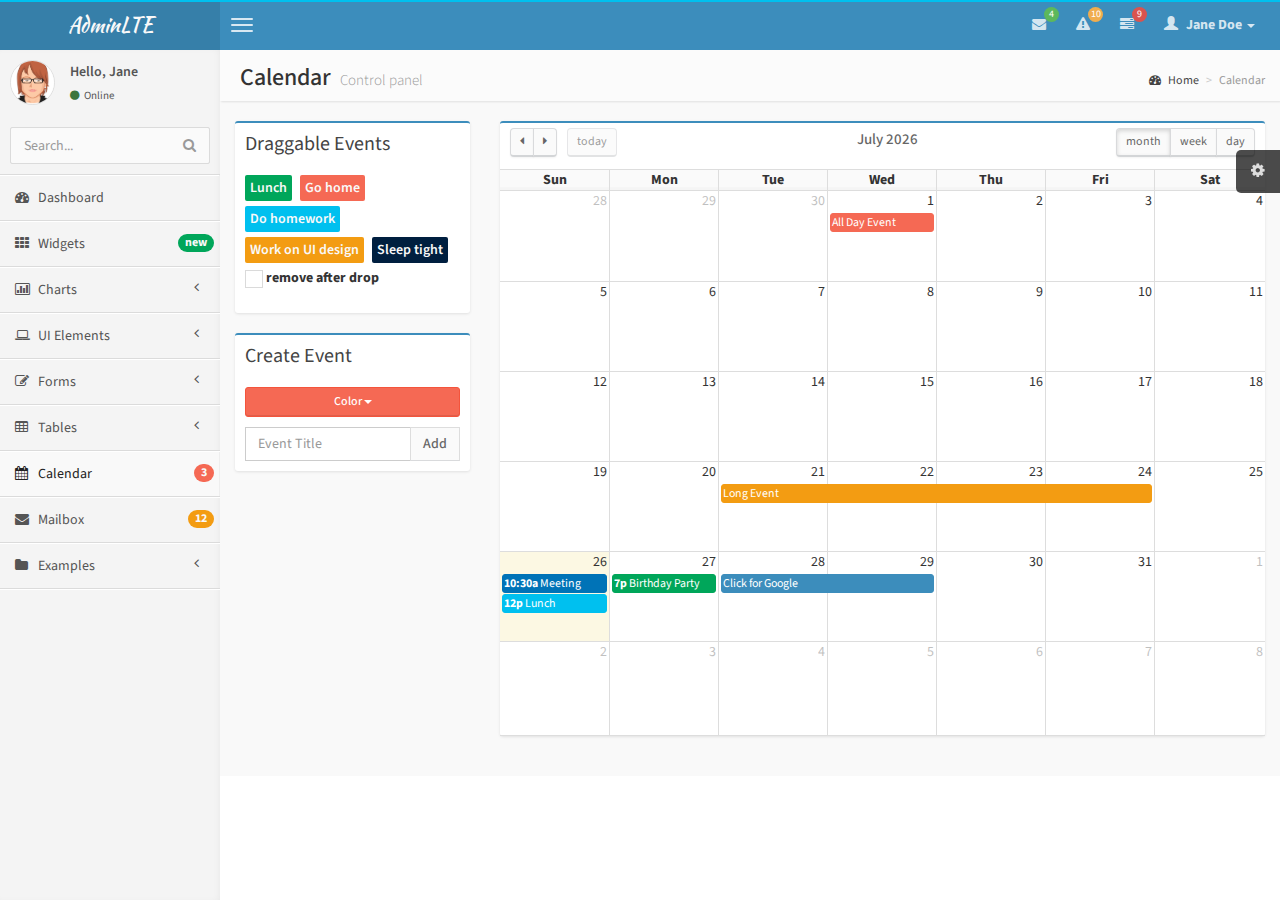
<file: pages/calendar.html>
<!DOCTYPE html>
<html>
    <head>
        <meta charset="UTF-8">
        <title>AdminLTE | Calendar</title>
        <meta content='width=device-width, initial-scale=1, maximum-scale=1, user-scalable=no' name='viewport'>
        <!-- bootstrap 3.0.2 -->
        <link href="../css/bootstrap.min.css" rel="stylesheet" type="text/css" />
        <!-- font Awesome -->
        <link href="../css/font-awesome.min.css" rel="stylesheet" type="text/css" />
        <!-- Ionicons -->
        <link href="../css/ionicons.min.css" rel="stylesheet" type="text/css" />
        <!-- fullCalendar -->
        <link href="../css/fullcalendar/fullcalendar.css" rel="stylesheet" type="text/css" />
        <link href="../css/fullcalendar/fullcalendar.print.css" rel="stylesheet" type="text/css" media='print' />
        <!-- Theme style -->
        <link href="../css/AdminLTE.css" rel="stylesheet" type="text/css" />

        <!-- HTML5 Shim and Respond.js IE8 support of HTML5 elements and media queries -->
        <!-- WARNING: Respond.js doesn't work if you view the page via file:// -->
        <!--[if lt IE 9]>
          <script src="https://oss.maxcdn.com/libs/html5shiv/3.7.0/html5shiv.js"></script>
          <script src="https://oss.maxcdn.com/libs/respond.js/1.3.0/respond.min.js"></script>
        <![endif]-->
    </head>
    <body class="skin-blue">
        <!-- header logo: style can be found in header.less -->
        <header class="header">
            <a href="../index.html" class="logo">
                <!-- Add the class icon to your logo image or logo icon to add the margining -->
                AdminLTE
            </a>
            <!-- Header Navbar: style can be found in header.less -->
            <nav class="navbar navbar-static-top" role="navigation">
                <!-- Sidebar toggle button-->
                <a href="#" class="navbar-btn sidebar-toggle" data-toggle="offcanvas" role="button">
                    <span class="sr-only">Toggle navigation</span>
                    <span class="icon-bar"></span>
                    <span class="icon-bar"></span>
                    <span class="icon-bar"></span>
                </a>
                <div class="navbar-right">
                    <ul class="nav navbar-nav">
                        <!-- Messages: style can be found in dropdown.less-->
                        <li class="dropdown messages-menu">
                            <a href="#" class="dropdown-toggle" data-toggle="dropdown">
                                <i class="fa fa-envelope"></i>
                                <span class="label label-success">4</span>
                            </a>
                            <ul class="dropdown-menu">
                                <li class="header">You have 4 messages</li>
                                <li>
                                    <!-- inner menu: contains the actual data -->
                                    <ul class="menu">
                                        <li><!-- start message -->
                                            <a href="#">
                                                <div class="pull-left">
                                                    <img src="../img/avatar3.png" class="img-circle" alt="User Image"/>
                                                </div>
                                                <h4>
                                                    Support Team
                                                    <small><i class="fa fa-clock-o"></i> 5 mins</small>
                                                </h4>
                                                <p>Why not buy a new awesome theme?</p>
                                            </a>
                                        </li><!-- end message -->
                                        <li>
                                            <a href="#">
                                                <div class="pull-left">
                                                    <img src="../img/avatar2.png" class="img-circle" alt="user image"/>
                                                </div>
                                                <h4>
                                                    AdminLTE Design Team
                                                    <small><i class="fa fa-clock-o"></i> 2 hours</small>
                                                </h4>
                                                <p>Why not buy a new awesome theme?</p>
                                            </a>
                                        </li>
                                        <li>
                                            <a href="#">
                                                <div class="pull-left">
                                                    <img src="../img/avatar.png" class="img-circle" alt="user image"/>
                                                </div>
                                                <h4>
                                                    Developers
                                                    <small><i class="fa fa-clock-o"></i> Today</small>
                                                </h4>
                                                <p>Why not buy a new awesome theme?</p>
                                            </a>
                                        </li>
                                        <li>
                                            <a href="#">
                                                <div class="pull-left">
                                                    <img src="../img/avatar2.png" class="img-circle" alt="user image"/>
                                                </div>
                                                <h4>
                                                    Sales Department
                                                    <small><i class="fa fa-clock-o"></i> Yesterday</small>
                                                </h4>
                                                <p>Why not buy a new awesome theme?</p>
                                            </a>
                                        </li>
                                        <li>
                                            <a href="#">
                                                <div class="pull-left">
                                                    <img src="../img/avatar.png" class="img-circle" alt="user image"/>
                                                </div>
                                                <h4>
                                                    Reviewers
                                                    <small><i class="fa fa-clock-o"></i> 2 days</small>
                                                </h4>
                                                <p>Why not buy a new awesome theme?</p>
                                            </a>
                                        </li>
                                    </ul>
                                </li>
                                <li class="footer"><a href="#">See All Messages</a></li>
                            </ul>
                        </li>
                        <!-- Notifications: style can be found in dropdown.less -->
                        <li class="dropdown notifications-menu">
                            <a href="#" class="dropdown-toggle" data-toggle="dropdown">
                                <i class="fa fa-warning"></i>
                                <span class="label label-warning">10</span>
                            </a>
                            <ul class="dropdown-menu">
                                <li class="header">You have 10 notifications</li>
                                <li>
                                    <!-- inner menu: contains the actual data -->
                                    <ul class="menu">
                                        <li>
                                            <a href="#">
                                                <i class="ion ion-ios7-people info"></i> 5 new members joined today
                                            </a>
                                        </li>
                                        <li>
                                            <a href="#">
                                                <i class="fa fa-warning danger"></i> Very long description here that may not fit into the page and may cause design problems
                                            </a>
                                        </li>
                                        <li>
                                            <a href="#">
                                                <i class="fa fa-users warning"></i> 5 new members joined
                                            </a>
                                        </li>

                                        <li>
                                            <a href="#">
                                                <i class="ion ion-ios7-cart success"></i> 25 sales made
                                            </a>
                                        </li>
                                        <li>
                                            <a href="#">
                                                <i class="ion ion-ios7-person danger"></i> You changed your username
                                            </a>
                                        </li>
                                    </ul>
                                </li>
                                <li class="footer"><a href="#">View all</a></li>
                            </ul>
                        </li>
                        <!-- Tasks: style can be found in dropdown.less -->
                        <li class="dropdown tasks-menu">
                            <a href="#" class="dropdown-toggle" data-toggle="dropdown">
                                <i class="fa fa-tasks"></i>
                                <span class="label label-danger">9</span>
                            </a>
                            <ul class="dropdown-menu">
                                <li class="header">You have 9 tasks</li>
                                <li>
                                    <!-- inner menu: contains the actual data -->
                                    <ul class="menu">
                                        <li><!-- Task item -->
                                            <a href="#">
                                                <h3>
                                                    Design some buttons
                                                    <small class="pull-right">20%</small>
                                                </h3>
                                                <div class="progress xs">
                                                    <div class="progress-bar progress-bar-aqua" style="width: 20%" role="progressbar" aria-valuenow="20" aria-valuemin="0" aria-valuemax="100">
                                                        <span class="sr-only">20% Complete</span>
                                                    </div>
                                                </div>
                                            </a>
                                        </li><!-- end task item -->
                                        <li><!-- Task item -->
                                            <a href="#">
                                                <h3>
                                                    Create a nice theme
                                                    <small class="pull-right">40%</small>
                                                </h3>
                                                <div class="progress xs">
                                                    <div class="progress-bar progress-bar-green" style="width: 40%" role="progressbar" aria-valuenow="20" aria-valuemin="0" aria-valuemax="100">
                                                        <span class="sr-only">40% Complete</span>
                                                    </div>
                                                </div>
                                            </a>
                                        </li><!-- end task item -->
                                        <li><!-- Task item -->
                                            <a href="#">
                                                <h3>
                                                    Some task I need to do
                                                    <small class="pull-right">60%</small>
                                                </h3>
                                                <div class="progress xs">
                                                    <div class="progress-bar progress-bar-red" style="width: 60%" role="progressbar" aria-valuenow="20" aria-valuemin="0" aria-valuemax="100">
                                                        <span class="sr-only">60% Complete</span>
                                                    </div>
                                                </div>
                                            </a>
                                        </li><!-- end task item -->
                                        <li><!-- Task item -->
                                            <a href="#">
                                                <h3>
                                                    Make beautiful transitions
                                                    <small class="pull-right">80%</small>
                                                </h3>
                                                <div class="progress xs">
                                                    <div class="progress-bar progress-bar-yellow" style="width: 80%" role="progressbar" aria-valuenow="20" aria-valuemin="0" aria-valuemax="100">
                                                        <span class="sr-only">80% Complete</span>
                                                    </div>
                                                </div>
                                            </a>
                                        </li><!-- end task item -->
                                    </ul>
                                </li>
                                <li class="footer">
                                    <a href="#">View all tasks</a>
                                </li>
                            </ul>
                        </li>
                        <!-- User Account: style can be found in dropdown.less -->
                        <li class="dropdown user user-menu">
                            <a href="#" class="dropdown-toggle" data-toggle="dropdown">
                                <i class="glyphicon glyphicon-user"></i>
                                <span>Jane Doe <i class="caret"></i></span>
                            </a>
                            <ul class="dropdown-menu">
                                <!-- User image -->
                                <li class="user-header bg-light-blue">
                                    <img src="../img/avatar3.png" class="img-circle" alt="User Image" />
                                    <p>
                                        Jane Doe - Web Developer
                                        <small>Member since Nov. 2012</small>
                                    </p>
                                </li>
                                <!-- Menu Body -->
                                <li class="user-body">
                                    <div class="col-xs-4 text-center">
                                        <a href="#">Followers</a>
                                    </div>
                                    <div class="col-xs-4 text-center">
                                        <a href="#">Sales</a>
                                    </div>
                                    <div class="col-xs-4 text-center">
                                        <a href="#">Friends</a>
                                    </div>
                                </li>
                                <!-- Menu Footer-->
                                <li class="user-footer">
                                    <div class="pull-left">
                                        <a href="#" class="btn btn-default btn-flat">Profile</a>
                                    </div>
                                    <div class="pull-right">
                                        <a href="#" class="btn btn-default btn-flat">Sign out</a>
                                    </div>
                                </li>
                            </ul>
                        </li>
                    </ul>
                </div>
            </nav>
        </header>
        <div class="wrapper row-offcanvas row-offcanvas-left">
            <!-- Left side column. contains the logo and sidebar -->
            <aside class="left-side sidebar-offcanvas">
                <!-- sidebar: style can be found in sidebar.less -->
                <section class="sidebar">
                    <!-- Sidebar user panel -->
                    <div class="user-panel">
                        <div class="pull-left image">
                            <img src="../img/avatar3.png" class="img-circle" alt="User Image" />
                        </div>
                        <div class="pull-left info">
                            <p>Hello, Jane</p>

                            <a href="#"><i class="fa fa-circle text-success"></i> Online</a>
                        </div>
                    </div>
                    <!-- search form -->
                    <form action="#" method="get" class="sidebar-form">
                        <div class="input-group">
                            <input type="text" name="q" class="form-control" placeholder="Search..."/>
                            <span class="input-group-btn">
                                <button type='submit' name='seach' id='search-btn' class="btn btn-flat"><i class="fa fa-search"></i></button>
                            </span>
                        </div>
                    </form>
                    <!-- /.search form -->
                    <!-- sidebar menu: : style can be found in sidebar.less -->
                    <ul class="sidebar-menu">
                        <li>
                            <a href="../index.html">
                                <i class="fa fa-dashboard"></i> <span>Dashboard</span>
                            </a>
                        </li>
                        <li>
                            <a href="widgets.html">
                                <i class="fa fa-th"></i> <span>Widgets</span> <small class="badge pull-right bg-green">new</small>
                            </a>
                        </li>
                        <li class="treeview">
                            <a href="#">
                                <i class="fa fa-bar-chart-o"></i>
                                <span>Charts</span>
                                <i class="fa fa-angle-left pull-right"></i>
                            </a>
                            <ul class="treeview-menu">
                                <li><a href="charts/morris.html"><i class="fa fa-angle-double-right"></i> Morris</a></li>
                                <li><a href="charts/flot.html"><i class="fa fa-angle-double-right"></i> Flot</a></li>
                                <li><a href="charts/inline.html"><i class="fa fa-angle-double-right"></i> Inline charts</a></li>
                            </ul>
                        </li>
                        <li class="treeview">
                            <a href="#">
                                <i class="fa fa-laptop"></i>
                                <span>UI Elements</span>
                                <i class="fa fa-angle-left pull-right"></i>
                            </a>
                            <ul class="treeview-menu">
                                <li><a href="UI/general.html"><i class="fa fa-angle-double-right"></i> General</a></li>
                                <li><a href="UI/icons.html"><i class="fa fa-angle-double-right"></i> Icons</a></li>
                                <li><a href="UI/buttons.html"><i class="fa fa-angle-double-right"></i> Buttons</a></li>
                                <li><a href="UI/sliders.html"><i class="fa fa-angle-double-right"></i> Sliders</a></li>
                                <li><a href="UI/timeline.html"><i class="fa fa-angle-double-right"></i> Timeline</a></li>
                            </ul>
                        </li>
                        <li class="treeview">
                            <a href="#">
                                <i class="fa fa-edit"></i> <span>Forms</span>
                                <i class="fa fa-angle-left pull-right"></i>
                            </a>
                            <ul class="treeview-menu">
                                <li><a href="forms/general.html"><i class="fa fa-angle-double-right"></i> General Elements</a></li>
                                <li><a href="forms/advanced.html"><i class="fa fa-angle-double-right"></i> Advanced Elements</a></li>
                                <li><a href="forms/editors.html"><i class="fa fa-angle-double-right"></i> Editors</a></li>
                            </ul>
                        </li>
                        <li class="treeview">
                            <a href="#">
                                <i class="fa fa-table"></i> <span>Tables</span>
                                <i class="fa fa-angle-left pull-right"></i>
                            </a>
                            <ul class="treeview-menu">
                                <li><a href="tables/simple.html"><i class="fa fa-angle-double-right"></i> Simple tables</a></li>
                                <li><a href="tables/data.html"><i class="fa fa-angle-double-right"></i> Data tables</a></li>
                            </ul>
                        </li>
                        <li class="active">
                            <a href="calendar.html">
                                <i class="fa fa-calendar"></i> <span>Calendar</span>
                                <small class="badge pull-right bg-red">3</small>
                            </a>
                        </li>
                        <li>
                            <a href="mailbox.html">
                                <i class="fa fa-envelope"></i> <span>Mailbox</span>
                                <small class="badge pull-right bg-yellow">12</small>
                            </a>
                        </li>
                        <li class="treeview">
                            <a href="#">
                                <i class="fa fa-folder"></i> <span>Examples</span>
                                <i class="fa fa-angle-left pull-right"></i>
                            </a>
                            <ul class="treeview-menu">
                                <li><a href="examples/invoice.html"><i class="fa fa-angle-double-right"></i> Invoice</a></li>
                                <li><a href="examples/login.html"><i class="fa fa-angle-double-right"></i> Login</a></li>
                                <li><a href="examples/register.html"><i class="fa fa-angle-double-right"></i> Register</a></li>
                                <li><a href="examples/lockscreen.html"><i class="fa fa-angle-double-right"></i> Lockscreen</a></li>
                                <li><a href="examples/404.html"><i class="fa fa-angle-double-right"></i> 404 Error</a></li>
                                <li><a href="examples/500.html"><i class="fa fa-angle-double-right"></i> 500 Error</a></li>
                                <li><a href="examples/blank.html"><i class="fa fa-angle-double-right"></i> Blank Page</a></li>
                            </ul>
                        </li>
                    </ul>
                </section>
                <!-- /.sidebar -->
            </aside>

            <!-- Right side column. Contains the navbar and content of the page -->
            <aside class="right-side">
                <!-- Content Header (Page header) -->
                <section class="content-header">
                    <h1>
                        Calendar
                        <small>Control panel</small>
                    </h1>
                    <ol class="breadcrumb">
                        <li><a href="#"><i class="fa fa-dashboard"></i> Home</a></li>
                        <li class="active">Calendar</li>
                    </ol>
                </section>

                <!-- Main content -->
                <section class="content">


                    <div class="row">
                        <div class="col-md-3">
                            <div class="box box-primary">
                                <div class="box-header">
                                    <h4 class="box-title">Draggable Events</h4>
                                </div>
                                <div class="box-body">
                                    <!-- the events -->
                                    <div id='external-events'>
                                        <div class='external-event bg-green'>Lunch</div>
                                        <div class='external-event bg-red'>Go home</div>
                                        <div class='external-event bg-aqua'>Do homework</div>
                                        <div class='external-event bg-yellow'>Work on UI design</div>
                                        <div class='external-event bg-navy'>Sleep tight</div>
                                        <p>
                                            <input type='checkbox' id='drop-remove' /> <label for='drop-remove'>remove after drop</label>
                                        </p>
                                    </div>
                                </div><!-- /.box-body -->
                            </div><!-- /. box -->
                            <div class="box box-primary">
                                <div class="box-header">
                                    <h3 class="box-title">Create Event</h3>
                                </div>
                                <div class="box-body">
                                    <div class="btn-group" style="width: 100%; margin-bottom: 10px;">
                                        <button type="button" id="color-chooser-btn" class="btn btn-danger btn-block btn-sm dropdown-toggle" data-toggle="dropdown">Color <span class="caret"></span></button>
                                        <ul class="dropdown-menu" id="color-chooser">
                                            <li><a class="text-green" href="#"><i class="fa fa-square"></i> Green</a></li>
                                            <li><a class="text-blue" href="#"><i class="fa fa-square"></i> Blue</a></li>
                                            <li><a class="text-navy" href="#"><i class="fa fa-square"></i> Navy</a></li>
                                            <li><a class="text-yellow" href="#"><i class="fa fa-square"></i> Yellow</a></li>
                                            <li><a class="text-orange" href="#"><i class="fa fa-square"></i> Orange</a></li>
                                            <li><a class="text-aqua" href="#"><i class="fa fa-square"></i> Aqua</a></li>
                                            <li><a class="text-red" href="#"><i class="fa fa-square"></i> Red</a></li>
                                            <li><a class="text-fuchsia" href="#"><i class="fa fa-square"></i> Fuchsia</a></li>
                                            <li><a class="text-purple" href="#"><i class="fa fa-square"></i> Purple</a></li>
                                        </ul>
                                    </div><!-- /btn-group -->
                                    <div class="input-group">
                                        <input id="new-event" type="text" class="form-control" placeholder="Event Title">
                                        <div class="input-group-btn">
                                            <button id="add-new-event" type="button" class="btn btn-default btn-flat">Add</button>
                                        </div><!-- /btn-group -->
                                    </div><!-- /input-group -->
                                </div>
                            </div>
                        </div><!-- /.col -->
                        <div class="col-md-9">
                            <div class="box box-primary">
                                <div class="box-body no-padding">
                                    <!-- THE CALENDAR -->
                                    <div id="calendar"></div>
                                </div><!-- /.box-body -->
                            </div><!-- /. box -->
                        </div><!-- /.col -->
                    </div><!-- /.row -->


                </section><!-- /.content -->
            </aside><!-- /.right-side -->
        </div><!-- ./wrapper -->


        <!-- jQuery 2.0.2 -->
        <script src="http://ajax.googleapis.com/ajax/libs/jquery/2.0.2/jquery.min.js"></script>
        <!-- jQuery UI 1.10.3 -->
        <script src="../js/jquery-ui-1.10.3.min.js" type="text/javascript"></script>
        <!-- Bootstrap -->
        <script src="../js/bootstrap.min.js" type="text/javascript"></script>
        <!-- AdminLTE App -->
        <script src="../js/AdminLTE/app.js" type="text/javascript"></script>
        <!-- AdminLTE for demo purposes -->
        <script src="../js/AdminLTE/demo.js" type="text/javascript"></script>        
        <!-- fullCalendar -->
        <script src="../js/plugins/fullcalendar/fullcalendar.min.js" type="text/javascript"></script>
        <!-- Page specific script -->
        <script type="text/javascript">
            $(function() {

                /* initialize the external events
                 -----------------------------------------------------------------*/
                function ini_events(ele) {
                    ele.each(function() {

                        // create an Event Object (http://arshaw.com/fullcalendar/docs/event_data/Event_Object/)
                        // it doesn't need to have a start or end
                        var eventObject = {
                            title: $.trim($(this).text()) // use the element's text as the event title
                        };

                        // store the Event Object in the DOM element so we can get to it later
                        $(this).data('eventObject', eventObject);

                        // make the event draggable using jQuery UI
                        $(this).draggable({
                            zIndex: 1070,
                            revert: true, // will cause the event to go back to its
                            revertDuration: 0  //  original position after the drag
                        });

                    });
                }
                ini_events($('#external-events div.external-event'));

                /* initialize the calendar
                 -----------------------------------------------------------------*/
                //Date for the calendar events (dummy data)
                var date = new Date();
                var d = date.getDate(),
                        m = date.getMonth(),
                        y = date.getFullYear();
                $('#calendar').fullCalendar({
                    header: {
                        left: 'prev,next today',
                        center: 'title',
                        right: 'month,agendaWeek,agendaDay'
                    },
                    buttonText: {//This is to add icons to the visible buttons
                        prev: "<span class='fa fa-caret-left'></span>",
                        next: "<span class='fa fa-caret-right'></span>",
                        today: 'today',
                        month: 'month',
                        week: 'week',
                        day: 'day'
                    },
                    //Random default events
                    events: [
                        {
                            title: 'All Day Event',
                            start: new Date(y, m, 1),
                            backgroundColor: "#f56954", //red
                            borderColor: "#f56954" //red
                        },
                        {
                            title: 'Long Event',
                            start: new Date(y, m, d - 5),
                            end: new Date(y, m, d - 2),
                            backgroundColor: "#f39c12", //yellow
                            borderColor: "#f39c12" //yellow
                        },
                        {
                            title: 'Meeting',
                            start: new Date(y, m, d, 10, 30),
                            allDay: false,
                            backgroundColor: "#0073b7", //Blue
                            borderColor: "#0073b7" //Blue
                        },
                        {
                            title: 'Lunch',
                            start: new Date(y, m, d, 12, 0),
                            end: new Date(y, m, d, 14, 0),
                            allDay: false,
                            backgroundColor: "#00c0ef", //Info (aqua)
                            borderColor: "#00c0ef" //Info (aqua)
                        },
                        {
                            title: 'Birthday Party',
                            start: new Date(y, m, d + 1, 19, 0),
                            end: new Date(y, m, d + 1, 22, 30),
                            allDay: false,
                            backgroundColor: "#00a65a", //Success (green)
                            borderColor: "#00a65a" //Success (green)
                        },
                        {
                            title: 'Click for Google',
                            start: new Date(y, m, 28),
                            end: new Date(y, m, 29),
                            url: 'http://google.com/',
                            backgroundColor: "#3c8dbc", //Primary (light-blue)
                            borderColor: "#3c8dbc" //Primary (light-blue)
                        }
                    ],
                    editable: true,
                    droppable: true, // this allows things to be dropped onto the calendar !!!
                    drop: function(date, allDay) { // this function is called when something is dropped

                        // retrieve the dropped element's stored Event Object
                        var originalEventObject = $(this).data('eventObject');

                        // we need to copy it, so that multiple events don't have a reference to the same object
                        var copiedEventObject = $.extend({}, originalEventObject);

                        // assign it the date that was reported
                        copiedEventObject.start = date;
                        copiedEventObject.allDay = allDay;
                        copiedEventObject.backgroundColor = $(this).css("background-color");
                        copiedEventObject.borderColor = $(this).css("border-color");

                        // render the event on the calendar
                        // the last `true` argument determines if the event "sticks" (http://arshaw.com/fullcalendar/docs/event_rendering/renderEvent/)
                        $('#calendar').fullCalendar('renderEvent', copiedEventObject, true);

                        // is the "remove after drop" checkbox checked?
                        if ($('#drop-remove').is(':checked')) {
                            // if so, remove the element from the "Draggable Events" list
                            $(this).remove();
                        }

                    }
                });

                /* ADDING EVENTS */
                var currColor = "#f56954"; //Red by default
                //Color chooser button
                var colorChooser = $("#color-chooser-btn");
                $("#color-chooser > li > a").click(function(e) {
                    e.preventDefault();
                    //Save color
                    currColor = $(this).css("color");
                    //Add color effect to button
                    colorChooser
                            .css({"background-color": currColor, "border-color": currColor})
                            .html($(this).text()+' <span class="caret"></span>');
                });
                $("#add-new-event").click(function(e) {
                    e.preventDefault();
                    //Get value and make sure it is not null
                    var val = $("#new-event").val();
                    if (val.length == 0) {
                        return;
                    }

                    //Create event
                    var event = $("<div />");
                    event.css({"background-color": currColor, "border-color": currColor, "color": "#fff"}).addClass("external-event");
                    event.html(val);
                    $('#external-events').prepend(event);

                    //Add draggable funtionality
                    ini_events(event);

                    //Remove event from text input
                    $("#new-event").val("");
                });
            });
        </script>

    </body>
</html>
</file>
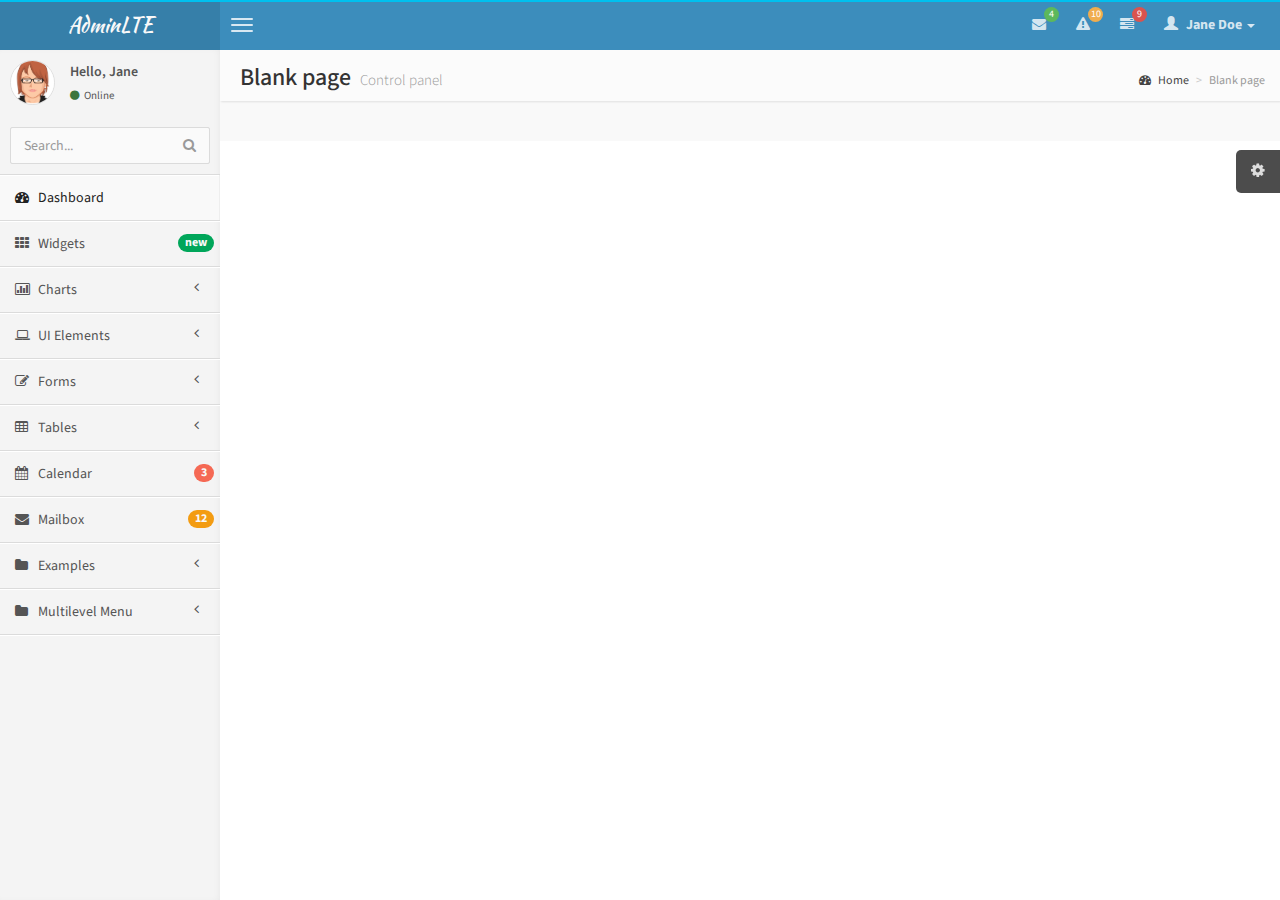
<file: pages/empty.html>
<!DOCTYPE html>
<html>
    <head>
        <meta charset="UTF-8">
        <title>AdminLTE | Dashboard</title>
        <meta content='width=device-width, initial-scale=1, maximum-scale=1, user-scalable=no' name='viewport'>
        <!-- bootstrap 3.0.2 -->
        <link href="../css/bootstrap.min.css" rel="stylesheet" type="text/css" />
        <!-- font Awesome -->
        <link href="../css/font-awesome.min.css" rel="stylesheet" type="text/css" />
        <!-- Ionicons -->
        <link href="../css/ionicons.min.css" rel="stylesheet" type="text/css" />
        <!-- Theme style -->
        <link href="../css/AdminLTE.css" rel="stylesheet" type="text/css" />

        <!-- HTML5 Shim and Respond.js IE8 support of HTML5 elements and media queries -->
        <!-- WARNING: Respond.js doesn't work if you view the page via file:// -->
        <!--[if lt IE 9]>
          <script src="https://oss.maxcdn.com/libs/html5shiv/3.7.0/html5shiv.js"></script>
          <script src="https://oss.maxcdn.com/libs/respond.js/1.3.0/respond.min.js"></script>
        <![endif]-->
    </head>
    <body class="skin-blue">
        <!-- header logo: style can be found in header.less -->
        <header class="header">
            <a href="../index.html" class="logo">
                <!-- Add the class icon to your logo image or logo icon to add the margining -->
                AdminLTE
            </a>
            <!-- Header Navbar: style can be found in header.less -->
            <nav class="navbar navbar-static-top" role="navigation">
                <!-- Sidebar toggle button-->
                <a href="#" class="navbar-btn sidebar-toggle" data-toggle="offcanvas" role="button">
                    <span class="sr-only">Toggle navigation</span>
                    <span class="icon-bar"></span>
                    <span class="icon-bar"></span>
                    <span class="icon-bar"></span>
                </a>
                <div class="navbar-right">
                    <ul class="nav navbar-nav">
                        <!-- Messages: style can be found in dropdown.less-->
                        <li class="dropdown messages-menu">
                            <a href="#" class="dropdown-toggle" data-toggle="dropdown">
                                <i class="fa fa-envelope"></i>
                                <span class="label label-success">4</span>
                            </a>
                            <ul class="dropdown-menu">
                                <li class="header">You have 4 messages</li>
                                <li>
                                    <!-- inner menu: contains the actual data -->
                                    <ul class="menu">
                                        <li><!-- start message -->
                                            <a href="#">
                                                <div class="pull-left">
                                                    <img src="../img/avatar3.png" class="img-circle" alt="User Image"/>
                                                </div>
                                                <h4>
                                                    Support Team
                                                    <small><i class="fa fa-clock-o"></i> 5 mins</small>
                                                </h4>
                                                <p>Why not buy a new awesome theme?</p>
                                            </a>
                                        </li><!-- end message -->
                                        <li>
                                            <a href="#">
                                                <div class="pull-left">
                                                    <img src="../img/avatar2.png" class="img-circle" alt="user image"/>
                                                </div>
                                                <h4>
                                                    AdminLTE Design Team
                                                    <small><i class="fa fa-clock-o"></i> 2 hours</small>
                                                </h4>
                                                <p>Why not buy a new awesome theme?</p>
                                            </a>
                                        </li>
                                        <li>
                                            <a href="#">
                                                <div class="pull-left">
                                                    <img src="../img/avatar.png" class="img-circle" alt="user image"/>
                                                </div>
                                                <h4>
                                                    Developers
                                                    <small><i class="fa fa-clock-o"></i> Today</small>
                                                </h4>
                                                <p>Why not buy a new awesome theme?</p>
                                            </a>
                                        </li>
                                        <li>
                                            <a href="#">
                                                <div class="pull-left">
                                                    <img src="../img/avatar2.png" class="img-circle" alt="user image"/>
                                                </div>
                                                <h4>
                                                    Sales Department
                                                    <small><i class="fa fa-clock-o"></i> Yesterday</small>
                                                </h4>
                                                <p>Why not buy a new awesome theme?</p>
                                            </a>
                                        </li>
                                        <li>
                                            <a href="#">
                                                <div class="pull-left">
                                                    <img src="../img/avatar.png" class="img-circle" alt="user image"/>
                                                </div>
                                                <h4>
                                                    Reviewers
                                                    <small><i class="fa fa-clock-o"></i> 2 days</small>
                                                </h4>
                                                <p>Why not buy a new awesome theme?</p>
                                            </a>
                                        </li>
                                    </ul>
                                </li>
                                <li class="footer"><a href="#">See All Messages</a></li>
                            </ul>
                        </li>
                        <!-- Notifications: style can be found in dropdown.less -->
                        <li class="dropdown notifications-menu">
                            <a href="#" class="dropdown-toggle" data-toggle="dropdown">
                                <i class="fa fa-warning"></i>
                                <span class="label label-warning">10</span>
                            </a>
                            <ul class="dropdown-menu">
                                <li class="header">You have 10 notifications</li>
                                <li>
                                    <!-- inner menu: contains the actual data -->
                                    <ul class="menu">
                                        <li>
                                            <a href="#">
                                                <i class="ion ion-ios7-people info"></i> 5 new members joined today
                                            </a>
                                        </li>
                                        <li>
                                            <a href="#">
                                                <i class="fa fa-warning danger"></i> Very long description here that may not fit into the page and may cause design problems
                                            </a>
                                        </li>
                                        <li>
                                            <a href="#">
                                                <i class="fa fa-users warning"></i> 5 new members joined
                                            </a>
                                        </li>

                                        <li>
                                            <a href="#">
                                                <i class="ion ion-ios7-cart success"></i> 25 sales made
                                            </a>
                                        </li>
                                        <li>
                                            <a href="#">
                                                <i class="ion ion-ios7-person danger"></i> You changed your username
                                            </a>
                                        </li>
                                    </ul>
                                </li>
                                <li class="footer"><a href="#">View all</a></li>
                            </ul>
                        </li>
                        <!-- Tasks: style can be found in dropdown.less -->
                        <li class="dropdown tasks-menu">
                            <a href="#" class="dropdown-toggle" data-toggle="dropdown">
                                <i class="fa fa-tasks"></i>
                                <span class="label label-danger">9</span>
                            </a>
                            <ul class="dropdown-menu">
                                <li class="header">You have 9 tasks</li>
                                <li>
                                    <!-- inner menu: contains the actual data -->
                                    <ul class="menu">
                                        <li><!-- Task item -->
                                            <a href="#">
                                                <h3>
                                                    Design some buttons
                                                    <small class="pull-right">20%</small>
                                                </h3>
                                                <div class="progress xs">
                                                    <div class="progress-bar progress-bar-aqua" style="width: 20%" role="progressbar" aria-valuenow="20" aria-valuemin="0" aria-valuemax="100">
                                                        <span class="sr-only">20% Complete</span>
                                                    </div>
                                                </div>
                                            </a>
                                        </li><!-- end task item -->
                                        <li><!-- Task item -->
                                            <a href="#">
                                                <h3>
                                                    Create a nice theme
                                                    <small class="pull-right">40%</small>
                                                </h3>
                                                <div class="progress xs">
                                                    <div class="progress-bar progress-bar-green" style="width: 40%" role="progressbar" aria-valuenow="20" aria-valuemin="0" aria-valuemax="100">
                                                        <span class="sr-only">40% Complete</span>
                                                    </div>
                                                </div>
                                            </a>
                                        </li><!-- end task item -->
                                        <li><!-- Task item -->
                                            <a href="#">
                                                <h3>
                                                    Some task I need to do
                                                    <small class="pull-right">60%</small>
                                                </h3>
                                                <div class="progress xs">
                                                    <div class="progress-bar progress-bar-red" style="width: 60%" role="progressbar" aria-valuenow="20" aria-valuemin="0" aria-valuemax="100">
                                                        <span class="sr-only">60% Complete</span>
                                                    </div>
                                                </div>
                                            </a>
                                        </li><!-- end task item -->
                                        <li><!-- Task item -->
                                            <a href="#">
                                                <h3>
                                                    Make beautiful transitions
                                                    <small class="pull-right">80%</small>
                                                </h3>
                                                <div class="progress xs">
                                                    <div class="progress-bar progress-bar-yellow" style="width: 80%" role="progressbar" aria-valuenow="20" aria-valuemin="0" aria-valuemax="100">
                                                        <span class="sr-only">80% Complete</span>
                                                    </div>
                                                </div>
                                            </a>
                                        </li><!-- end task item -->
                                    </ul>
                                </li>
                                <li class="footer">
                                    <a href="#">View all tasks</a>
                                </li>
                            </ul>
                        </li>
                        <!-- User Account: style can be found in dropdown.less -->
                        <li class="dropdown user user-menu">
                            <a href="#" class="dropdown-toggle" data-toggle="dropdown">
                                <i class="glyphicon glyphicon-user"></i>
                                <span>Jane Doe <i class="caret"></i></span>
                            </a>
                            <ul class="dropdown-menu">
                                <!-- User image -->
                                <li class="user-header bg-light-blue">
                                    <img src="../img/avatar3.png" class="img-circle" alt="User Image" />
                                    <p>
                                        Jane Doe - Web Developer
                                        <small>Member since Nov. 2012</small>
                                    </p>
                                </li>
                                <!-- Menu Body -->
                                <li class="user-body">
                                    <div class="col-xs-4 text-center">
                                        <a href="#">Followers</a>
                                    </div>
                                    <div class="col-xs-4 text-center">
                                        <a href="#">Sales</a>
                                    </div>
                                    <div class="col-xs-4 text-center">
                                        <a href="#">Friends</a>
                                    </div>
                                </li>
                                <!-- Menu Footer-->
                                <li class="user-footer">
                                    <div class="pull-left">
                                        <a href="#" class="btn btn-default btn-flat">Profile</a>
                                    </div>
                                    <div class="pull-right">
                                        <a href="#" class="btn btn-default btn-flat">Sign out</a>
                                    </div>
                                </li>
                            </ul>
                        </li>
                    </ul>
                </div>
            </nav>
        </header>
        <div class="wrapper row-offcanvas row-offcanvas-left">
            <!-- Left side column. contains the logo and sidebar -->
            <aside class="left-side sidebar-offcanvas">
                <!-- sidebar: style can be found in sidebar.less -->
                <section class="sidebar">
                    <!-- Sidebar user panel -->
                    <div class="user-panel">
                        <div class="pull-left image">
                            <img src="../img/avatar3.png" class="img-circle" alt="User Image" />
                        </div>
                        <div class="pull-left info">
                            <p>Hello, Jane</p>

                            <a href="#"><i class="fa fa-circle text-success"></i> Online</a>
                        </div>
                    </div>
                    <!-- search form -->
                    <form action="#" method="get" class="sidebar-form">
                        <div class="input-group">
                            <input type="text" name="q" class="form-control" placeholder="Search..."/>
                            <span class="input-group-btn">
                                <button type='submit' name='seach' id='search-btn' class="btn btn-flat"><i class="fa fa-search"></i></button>
                            </span>
                        </div>
                    </form>
                    <!-- /.search form -->
                    <!-- sidebar menu: : style can be found in sidebar.less -->
                    <ul class="sidebar-menu">
                        <li class="active">
                            <a href="../index.html">
                                <i class="fa fa-dashboard"></i> <span>Dashboard</span>
                            </a>
                        </li>
                        <li>
                            <a href="widgets.html">
                                <i class="fa fa-th"></i> <span>Widgets</span> <small class="badge pull-right bg-green">new</small>
                            </a>
                        </li>
                        <li class="treeview">
                            <a href="#">
                                <i class="fa fa-bar-chart-o"></i>
                                <span>Charts</span>
                                <i class="fa fa-angle-left pull-right"></i>
                            </a>
                            <ul class="treeview-menu">
                                <li><a href="charts/morris.html"><i class="fa fa-angle-double-right"></i> Morris</a></li>
                                <li><a href="charts/flot.html"><i class="fa fa-angle-double-right"></i> Flot</a></li>
                                <li><a href="charts/inline.html"><i class="fa fa-angle-double-right"></i> Inline charts</a></li>
                            </ul>
                        </li>
                        <li class="treeview">
                            <a href="#">
                                <i class="fa fa-laptop"></i>
                                <span>UI Elements</span>
                                <i class="fa fa-angle-left pull-right"></i>
                            </a>
                            <ul class="treeview-menu">
                                <li><a href="UI/general.html"><i class="fa fa-angle-double-right"></i> General</a></li>
                                <li><a href="UI/icons.html"><i class="fa fa-angle-double-right"></i> Icons</a></li>
                                <li><a href="UI/buttons.html"><i class="fa fa-angle-double-right"></i> Buttons</a></li>
                                <li><a href="UI/sliders.html"><i class="fa fa-angle-double-right"></i> Sliders</a></li>
                                <li><a href="UI/timeline.html"><i class="fa fa-angle-double-right"></i> Timeline</a></li>
                            </ul>
                        </li>
                        <li class="treeview">
                            <a href="#">
                                <i class="fa fa-edit"></i> <span>Forms</span>
                                <i class="fa fa-angle-left pull-right"></i>
                            </a>
                            <ul class="treeview-menu">
                                <li><a href="forms/general.html"><i class="fa fa-angle-double-right"></i> General Elements</a></li>
                                <li><a href="forms/advanced.html"><i class="fa fa-angle-double-right"></i> Advanced Elements</a></li>
                                <li><a href="forms/editors.html"><i class="fa fa-angle-double-right"></i> Editors</a></li>
                            </ul>
                        </li>
                        <li class="treeview">
                            <a href="#">
                                <i class="fa fa-table"></i> <span>Tables</span>
                                <i class="fa fa-angle-left pull-right"></i>
                            </a>
                            <ul class="treeview-menu">
                                <li><a href="tables/simple.html"><i class="fa fa-angle-double-right"></i> Simple tables</a></li>
                                <li><a href="tables/data.html"><i class="fa fa-angle-double-right"></i> Data tables</a></li>
                            </ul>
                        </li>
                        <li>
                            <a href="calendar.html">
                                <i class="fa fa-calendar"></i> <span>Calendar</span>
                                <small class="badge pull-right bg-red">3</small>
                            </a>
                        </li>
                        <li>
                            <a href="mailbox.html">
                                <i class="fa fa-envelope"></i> <span>Mailbox</span>
                                <small class="badge pull-right bg-yellow">12</small>
                            </a>
                        </li>
                        <li class="treeview">
                            <a href="#">
                                <i class="fa fa-folder"></i> <span>Examples</span>
                                <i class="fa fa-angle-left pull-right"></i>
                            </a>
                            <ul class="treeview-menu">
                                <li><a href="examples/invoice.html"><i class="fa fa-angle-double-right"></i> Invoice</a></li>
                                <li><a href="examples/login.html"><i class="fa fa-angle-double-right"></i> Login</a></li>
                                <li><a href="examples/register.html"><i class="fa fa-angle-double-right"></i> Register</a></li>
                                <li><a href="examples/lockscreen.html"><i class="fa fa-angle-double-right"></i> Lockscreen</a></li>
                                <li><a href="examples/404.html"><i class="fa fa-angle-double-right"></i> 404 Error</a></li>
                                <li><a href="examples/500.html"><i class="fa fa-angle-double-right"></i> 500 Error</a></li>
                                <li><a href="examples/blank.html"><i class="fa fa-angle-double-right"></i> Blank Page</a></li>
                            </ul>
                        </li>
                        <li class="treeview">
                            <a href="#">
                                <i class="fa fa-folder"></i>  Multilevel Menu
                                <i class="fa fa-angle-left pull-right"></i>
                            </a>

                            <ul class="treeview-menu">
                                <li class="treeview">
                                    <a href="#">
                                        First level
                                        <i class="fa fa-angle-left pull-right"></i>
                                    </a>

                                    <ul class="treeview-menu">
                                        <li class="treeview">
                                            <a href="#">
                                                Second level
                                                <i class="fa fa-angle-left pull-right"></i>
                                            </a>

                                            <ul class="treeview-menu">
                                                <li>
                                                    <a href="#">Third level</a>
                                                </li>
                                            </ul>
                                        </li>
                                    </ul>
                                </li>
                            </ul>
                        </li>
                    </ul>
                </section>
                <!-- /.sidebar -->
            </aside>

            <!-- Right side column. Contains the navbar and content of the page -->
            <aside class="right-side">
                <!-- Content Header (Page header) -->
                <section class="content-header">
                    <h1>
                        Blank page
                        <small>Control panel</small>
                    </h1>
                    <ol class="breadcrumb">
                        <li><a href="#"><i class="fa fa-dashboard"></i> Home</a></li>
                        <li class="active">Blank page</li>
                    </ol>
                </section>

                <!-- Main content -->
                <section class="content">


                </section><!-- /.content -->
            </aside><!-- /.right-side -->
        </div><!-- ./wrapper -->


        <!-- jQuery 2.0.2 -->
        <script src="http://ajax.googleapis.com/ajax/libs/jquery/2.0.2/jquery.min.js"></script>
        <!-- Bootstrap -->
        <script src="../js/bootstrap.min.js" type="text/javascript"></script>
        <!-- AdminLTE App -->
        <script src="../js/AdminLTE/app.js" type="text/javascript"></script>
        <!-- AdminLTE for demo purposes -->
        <script src="../js/AdminLTE/demo.js" type="text/javascript"></script>
    </body>
</html>
</file>
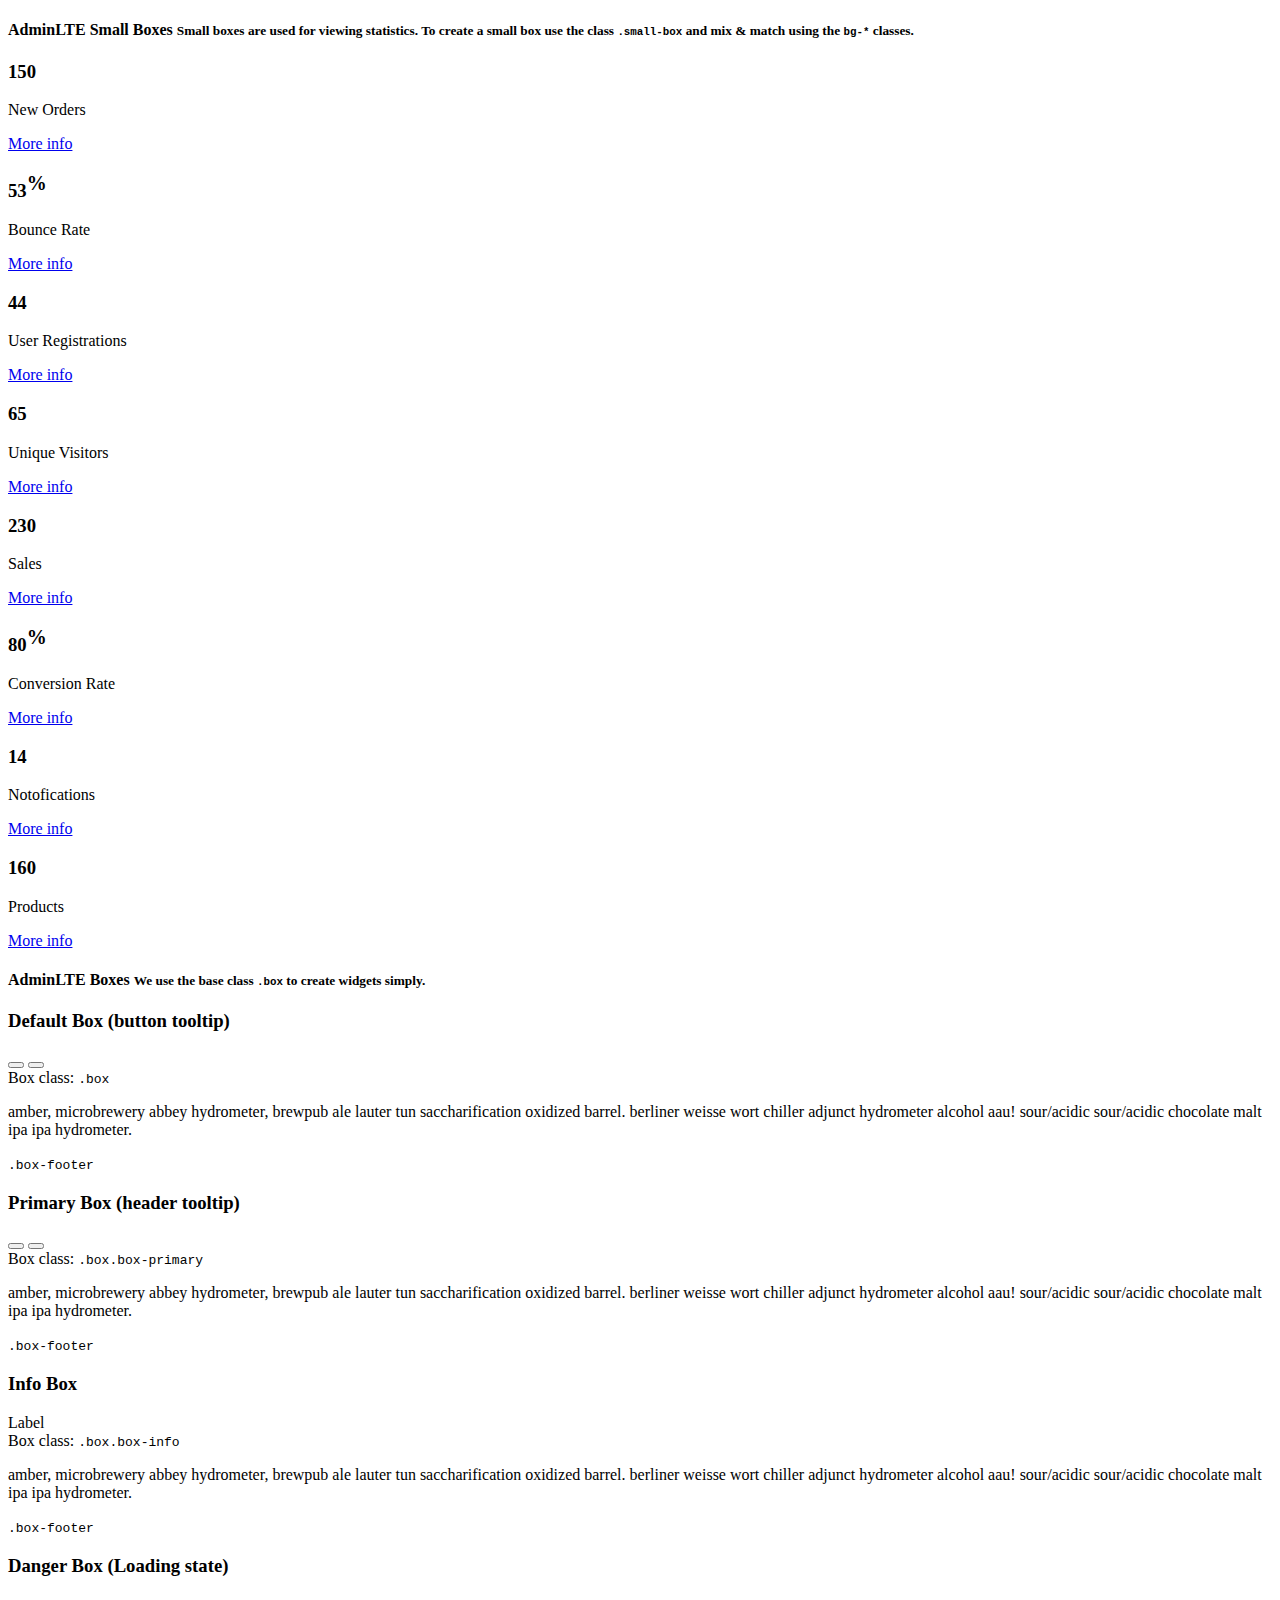
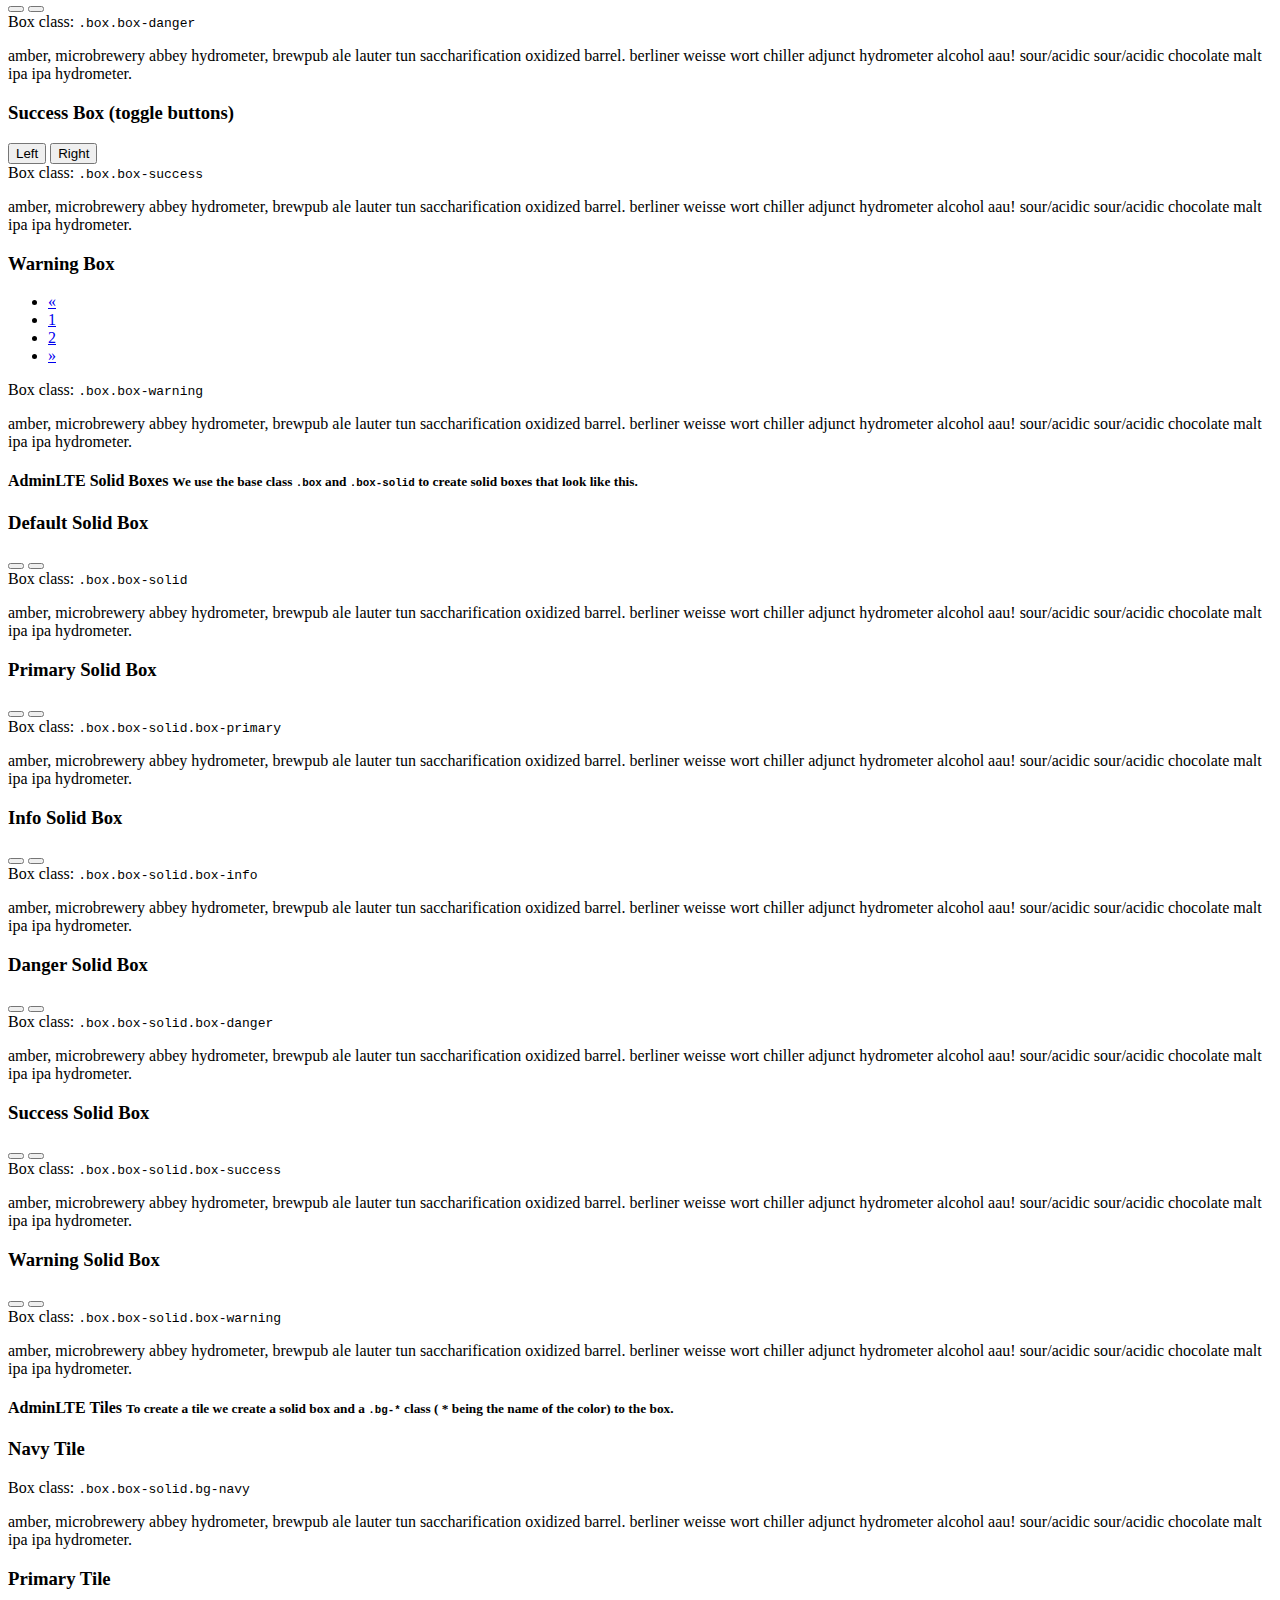
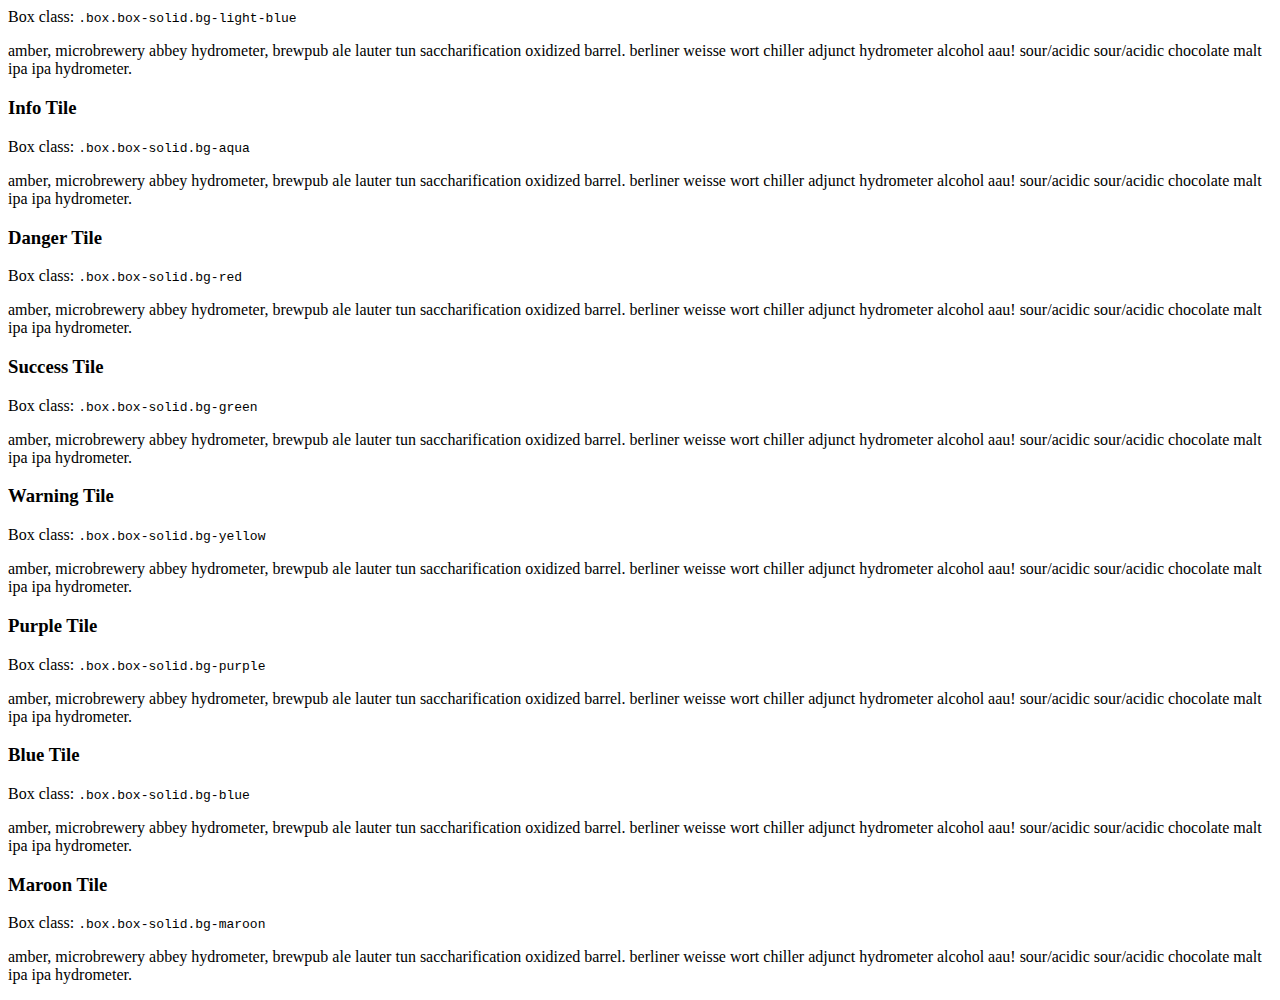
<file: pages/widgets.html>
<!DOCTYPE html>
<html lang="en">
<head>
    <meta charset="UTF-8">
    <title>x</title>
</head>
<body>
    

                <!-- Main content -->
                <section class="content">
                    <h4 class="page-header">
                        AdminLTE Small Boxes
                        <small>Small boxes are used for viewing statistics. To create a small box use the class <code>.small-box</code> and mix & match using the <code>bg-*</code> classes.</small>
                    </h4>
                    <!-- Small boxes (Stat box) -->
                    <div class="row">
                        <div class="col-lg-3 col-xs-6">
                            <!-- small box -->
                            <div class="small-box bg-aqua">
                                <div class="inner">
                                    <h3>
                                        150
                                    </h3>
                                    <p>
                                        New Orders
                                    </p>
                                </div>
                                <div class="icon">
                                    <i class="ion ion-bag"></i>
                                </div>
                                <a href="#" class="small-box-footer">
                                    More info <i class="fa fa-arrow-circle-right"></i>
                                </a>
                            </div>
                        </div><!-- ./col -->
                        <div class="col-lg-3 col-xs-6">
                            <!-- small box -->
                            <div class="small-box bg-green">
                                <div class="inner">
                                    <h3>
                                        53<sup style="font-size: 20px">%</sup>
                                    </h3>
                                    <p>
                                        Bounce Rate
                                    </p>
                                </div>
                                <div class="icon">
                                    <i class="ion ion-stats-bars"></i>
                                </div>
                                <a href="#" class="small-box-footer">
                                    More info <i class="fa fa-arrow-circle-right"></i>
                                </a>
                            </div>
                        </div><!-- ./col -->
                        <div class="col-lg-3 col-xs-6">
                            <!-- small box -->
                            <div class="small-box bg-yellow">
                                <div class="inner">
                                    <h3>
                                        44
                                    </h3>
                                    <p>
                                        User Registrations
                                    </p>
                                </div>
                                <div class="icon">
                                    <i class="ion ion-person-add"></i>
                                </div>
                                <a href="#" class="small-box-footer">
                                    More info <i class="fa fa-arrow-circle-right"></i>
                                </a>
                            </div>
                        </div><!-- ./col -->
                        <div class="col-lg-3 col-xs-6">
                            <!-- small box -->
                            <div class="small-box bg-red">
                                <div class="inner">
                                    <h3>
                                        65
                                    </h3>
                                    <p>
                                        Unique Visitors
                                    </p>
                                </div>
                                <div class="icon">
                                    <i class="ion ion-pie-graph"></i>
                                </div>
                                <a href="#" class="small-box-footer">
                                    More info <i class="fa fa-arrow-circle-right"></i>
                                </a>
                            </div>
                        </div><!-- ./col -->
                    </div><!-- /.row -->

                    <!-- Small boxes (Stat box) -->
                    <div class="row">
                        <div class="col-lg-3 col-xs-6">
                            <!-- small box -->
                            <div class="small-box bg-blue">
                                <div class="inner">
                                    <h3>
                                        230
                                    </h3>
                                    <p>
                                        Sales
                                    </p>
                                </div>
                                <div class="icon">
                                    <i class="ion ion-ios7-cart-outline"></i>
                                </div>
                                <a href="#" class="small-box-footer">
                                    More info <i class="fa fa-arrow-circle-right"></i>
                                </a>
                            </div>
                        </div><!-- ./col -->
                        <div class="col-lg-3 col-xs-6">
                            <!-- small box -->
                            <div class="small-box bg-purple">
                                <div class="inner">
                                    <h3>
                                        80<sup style="font-size: 20px">%</sup>
                                    </h3>
                                    <p>
                                        Conversion Rate
                                    </p>
                                </div>
                                <div class="icon">
                                    <i class="ion ion-ios7-briefcase-outline"></i>
                                </div>
                                <a href="#" class="small-box-footer">
                                    More info <i class="fa fa-arrow-circle-right"></i>
                                </a>
                            </div>
                        </div><!-- ./col -->
                        <div class="col-lg-3 col-xs-6">
                            <!-- small box -->
                            <div class="small-box bg-teal">
                                <div class="inner">
                                    <h3>
                                        14
                                    </h3>
                                    <p>
                                        Notofications
                                    </p>
                                </div>
                                <div class="icon">
                                    <i class="ion ion-ios7-alarm-outline"></i>
                                </div>
                                <a href="#" class="small-box-footer">
                                    More info <i class="fa fa-arrow-circle-right"></i>
                                </a>
                            </div>
                        </div><!-- ./col -->
                        <div class="col-lg-3 col-xs-6">
                            <!-- small box -->
                            <div class="small-box bg-maroon">
                                <div class="inner">
                                    <h3>
                                        160
                                    </h3>
                                    <p>
                                        Products
                                    </p>
                                </div>
                                <div class="icon">
                                    <i class="ion ion-ios7-pricetag-outline"></i>
                                </div>
                                <a href="#" class="small-box-footer">
                                    More info <i class="fa fa-arrow-circle-right"></i>
                                </a>
                            </div>
                        </div><!-- ./col -->
                    </div><!-- /.row -->

                    <!-- Widgets as boxes -->
                    <h4 class="page-header">
                        AdminLTE Boxes
                        <small>We use the base class <code>.box</code> to create widgets simply.</small>
                    </h4>
                    <div class="row">
                        <div class="col-md-4">
                            <!-- Default box -->
                            <div class="box">
                                <div class="box-header">
                                    <h3 class="box-title">Default Box (button tooltip)</h3>
                                    <div class="box-tools pull-right">
                                        <button class="btn btn-default btn-sm" data-widget="collapse" data-toggle="tooltip" title="Collapse"><i class="fa fa-minus"></i></button>
                                        <button class="btn btn-default btn-sm" data-widget="remove" data-toggle="tooltip" title="Remove"><i class="fa fa-times"></i></button>
                                    </div>
                                </div>
                                <div class="box-body">
                                    Box class: <code>.box</code>
                                    <p>
                                        amber, microbrewery abbey hydrometer, brewpub ale lauter tun saccharification oxidized barrel.
                                        berliner weisse wort chiller adjunct hydrometer alcohol aau!
                                        sour/acidic sour/acidic chocolate malt ipa ipa hydrometer.
                                    </p>
                                </div><!-- /.box-body -->
                                <div class="box-footer">
                                    <code>.box-footer</code>
                                </div><!-- /.box-footer-->
                            </div><!-- /.box -->
                        </div><!-- /.col -->

                        <div class="col-md-4">
                            <!-- Primary box -->
                            <div class="box box-primary">
                                <div class="box-header" data-toggle="tooltip" title="Header tooltip">
                                    <h3 class="box-title">Primary Box (header tooltip)</h3>
                                    <div class="box-tools pull-right">
                                        <button class="btn btn-primary btn-xs" data-widget="collapse"><i class="fa fa-minus"></i></button>
                                        <button class="btn btn-primary btn-xs" data-widget="remove"><i class="fa fa-times"></i></button>
                                    </div>
                                </div>
                                <div class="box-body">
                                    Box class: <code>.box.box-primary</code>
                                    <p>
                                        amber, microbrewery abbey hydrometer, brewpub ale lauter tun saccharification oxidized barrel.
                                        berliner weisse wort chiller adjunct hydrometer alcohol aau!
                                        sour/acidic sour/acidic chocolate malt ipa ipa hydrometer.
                                    </p>
                                </div><!-- /.box-body -->
                                <div class="box-footer">
                                    <code>.box-footer</code>
                                </div><!-- /.box-footer-->
                            </div><!-- /.box -->
                        </div><!-- /.col -->

                        <div class="col-md-4">
                            <!-- Info box -->
                            <div class="box box-info">
                                <div class="box-header">
                                    <h3 class="box-title">Info Box</h3>
                                    <div class="box-tools pull-right">
                                        <div class="label bg-aqua">Label</div>
                                    </div>
                                </div>
                                <div class="box-body">
                                    Box class: <code>.box.box-info</code>
                                    <p>
                                        amber, microbrewery abbey hydrometer, brewpub ale lauter tun saccharification oxidized barrel.
                                        berliner weisse wort chiller adjunct hydrometer alcohol aau!
                                        sour/acidic sour/acidic chocolate malt ipa ipa hydrometer.
                                    </p>
                                </div><!-- /.box-body -->
                                <div class="box-footer">
                                    <code>.box-footer</code>
                                </div><!-- /.box-footer-->
                            </div><!-- /.box -->
                        </div><!-- /.col -->
                    </div><!-- /.row -->

                    <div class="row">
                        <div class="col-md-4">
                            <!-- Danger box -->
                            <div class="box box-danger">
                                <div class="box-header">
                                    <h3 class="box-title">Danger Box (Loading state)</h3>
                                    <div class="box-tools pull-right">
                                        <button class="btn btn-danger btn-sm" data-widget="collapse"><i class="fa fa-minus"></i></button>
                                        <button class="btn btn-danger btn-sm" data-widget="remove"><i class="fa fa-times"></i></button>
                                    </div>
                                </div>
                                <div class="box-body">
                                    Box class: <code>.box.box-danger</code>
                                    <p>
                                        amber, microbrewery abbey hydrometer, brewpub ale lauter tun saccharification oxidized barrel.
                                        berliner weisse wort chiller adjunct hydrometer alcohol aau!
                                        sour/acidic sour/acidic chocolate malt ipa ipa hydrometer.
                                    </p>
                                </div><!-- /.box-body -->
                                <!-- Loading (remove the following to stop the loading)-->
                                <div class="overlay"></div>
                                <div class="loading-img"></div>
                                <!-- end loading -->
                            </div><!-- /.box -->
                        </div><!-- /.col -->

                        <div class="col-md-4">
                            <!-- Success box -->
                            <div class="box box-success">
                                <div class="box-header">
                                    <h3 class="box-title">Success Box (toggle buttons)</h3>
                                    <div class="box-tools pull-right">
                                        <div class="btn-group" data-toggle="btn-toggle">
                                            <button type="button" class="btn btn-success btn-xs active" data-toggle="on">Left</button>
                                            <button type="button" class="btn btn-success btn-xs" data-toggle="off">Right</button>
                                        </div>
                                    </div>
                                </div>
                                <div class="box-body">
                                    Box class: <code>.box.box-success</code>
                                    <p>
                                        amber, microbrewery abbey hydrometer, brewpub ale lauter tun saccharification oxidized barrel.
                                        berliner weisse wort chiller adjunct hydrometer alcohol aau!
                                        sour/acidic sour/acidic chocolate malt ipa ipa hydrometer.
                                    </p>
                                </div><!-- /.box-body -->
                            </div><!-- /.box -->
                        </div><!-- /.col -->

                        <div class="col-md-4">
                            <!-- Warning box -->
                            <div class="box box-warning">
                                <div class="box-header">
                                    <h3 class="box-title">Warning Box</h3>
                                    <div class="box-tools pull-right">
                                        <ul class="pagination pagination-sm inline">
                                            <li><a href="#">&laquo;</a></li>
                                            <li><a href="#">1</a></li>
                                            <li><a href="#">2</a></li>
                                            <li><a href="#">&raquo;</a></li>
                                        </ul>
                                    </div>
                                </div>
                                <div class="box-body">
                                    Box class: <code>.box.box-warning</code>
                                    <p>
                                        amber, microbrewery abbey hydrometer, brewpub ale lauter tun saccharification oxidized barrel.
                                        berliner weisse wort chiller adjunct hydrometer alcohol aau!
                                        sour/acidic sour/acidic chocolate malt ipa ipa hydrometer.
                                    </p>
                                </div><!-- /.box-body -->
                            </div><!-- /.box -->
                        </div><!-- /.col -->
                    </div><!-- /.row -->

                    <h4 class="page-header">
                        AdminLTE Solid Boxes
                        <small>We use the base class <code>.box</code> and <code>.box-solid</code> to create solid boxes that look like this.</small>
                    </h4>
                    <!-- Solid boxes -->
                    <div class="row">
                        <div class="col-md-4">
                            <!-- Default box -->
                            <div class="box box-solid">
                                <div class="box-header">
                                    <h3 class="box-title">Default Solid Box</h3>
                                    <div class="box-tools pull-right">
                                        <button class="btn btn-default btn-sm" data-widget="collapse"><i class="fa fa-minus"></i></button>
                                        <button class="btn btn-default btn-sm" data-widget="remove"><i class="fa fa-times"></i></button>
                                    </div>
                                </div>
                                <div class="box-body">
                                    Box class: <code>.box.box-solid</code>
                                    <p>
                                        amber, microbrewery abbey hydrometer, brewpub ale lauter tun saccharification oxidized barrel.
                                        berliner weisse wort chiller adjunct hydrometer alcohol aau!
                                        sour/acidic sour/acidic chocolate malt ipa ipa hydrometer.
                                    </p>
                                </div><!-- /.box-body -->
                            </div><!-- /.box -->
                        </div><!-- /.col -->

                        <div class="col-md-4">
                            <!-- Primary box -->
                            <div class="box box-solid box-primary">
                                <div class="box-header">
                                    <h3 class="box-title">Primary Solid Box</h3>
                                    <div class="box-tools pull-right">
                                        <button class="btn btn-primary btn-sm" data-widget="collapse"><i class="fa fa-minus"></i></button>
                                        <button class="btn btn-primary btn-sm" data-widget="remove"><i class="fa fa-times"></i></button>
                                    </div>
                                </div>
                                <div class="box-body">
                                    Box class: <code>.box.box-solid.box-primary</code>
                                    <p>
                                        amber, microbrewery abbey hydrometer, brewpub ale lauter tun saccharification oxidized barrel.
                                        berliner weisse wort chiller adjunct hydrometer alcohol aau!
                                        sour/acidic sour/acidic chocolate malt ipa ipa hydrometer.
                                    </p>
                                </div><!-- /.box-body -->
                            </div><!-- /.box -->
                        </div><!-- /.col -->

                        <div class="col-md-4">
                            <!-- Info box -->
                            <div class="box box-solid box-info">
                                <div class="box-header">
                                    <h3 class="box-title">Info Solid Box</h3>
                                    <div class="box-tools pull-right">
                                        <button class="btn btn-info btn-sm" data-widget="collapse"><i class="fa fa-minus"></i></button>
                                        <button class="btn btn-info btn-sm" data-widget="remove"><i class="fa fa-times"></i></button>
                                    </div>
                                </div>
                                <div class="box-body">
                                    Box class: <code>.box.box-solid.box-info</code>
                                    <p>
                                        amber, microbrewery abbey hydrometer, brewpub ale lauter tun saccharification oxidized barrel.
                                        berliner weisse wort chiller adjunct hydrometer alcohol aau!
                                        sour/acidic sour/acidic chocolate malt ipa ipa hydrometer.
                                    </p>
                                </div><!-- /.box-body -->
                            </div><!-- /.box -->
                        </div><!-- /.col -->
                    </div><!-- /.row -->

                    <div class="row">
                        <div class="col-md-4">
                            <!-- Danger box -->
                            <div class="box box-solid box-danger">
                                <div class="box-header">
                                    <h3 class="box-title">Danger Solid Box</h3>
                                    <div class="box-tools pull-right">
                                        <button class="btn btn-danger btn-sm" data-widget="collapse"><i class="fa fa-minus"></i></button>
                                        <button class="btn btn-danger btn-sm" data-widget="remove"><i class="fa fa-times"></i></button>
                                    </div>
                                </div>
                                <div class="box-body">
                                    Box class: <code>.box.box-solid.box-danger</code>
                                    <p>
                                        amber, microbrewery abbey hydrometer, brewpub ale lauter tun saccharification oxidized barrel.
                                        berliner weisse wort chiller adjunct hydrometer alcohol aau!
                                        sour/acidic sour/acidic chocolate malt ipa ipa hydrometer.
                                    </p>
                                </div><!-- /.box-body -->
                            </div><!-- /.box -->
                        </div><!-- /.col -->

                        <div class="col-md-4">
                            <!-- Success box -->
                            <div class="box box-solid box-success">
                                <div class="box-header">
                                    <h3 class="box-title">Success Solid Box</h3>
                                    <div class="box-tools pull-right">
                                        <button class="btn btn-success btn-sm" data-widget="collapse"><i class="fa fa-minus"></i></button>
                                        <button class="btn btn-success btn-sm" data-widget="remove"><i class="fa fa-times"></i></button>
                                    </div>
                                </div>
                                <div class="box-body">
                                    Box class: <code>.box.box-solid.box-success</code>
                                    <p>
                                        amber, microbrewery abbey hydrometer, brewpub ale lauter tun saccharification oxidized barrel.
                                        berliner weisse wort chiller adjunct hydrometer alcohol aau!
                                        sour/acidic sour/acidic chocolate malt ipa ipa hydrometer.
                                    </p>
                                </div><!-- /.box-body -->
                            </div><!-- /.box -->
                        </div><!-- /.col -->

                        <div class="col-md-4">
                            <!-- Warning box -->
                            <div class="box box-solid box-warning">
                                <div class="box-header">
                                    <h3 class="box-title">Warning Solid Box</h3>
                                    <div class="box-tools pull-right">
                                        <button class="btn btn-warning btn-sm" data-widget="collapse"><i class="fa fa-minus"></i></button>
                                        <button class="btn btn-warning btn-sm" data-widget="remove"><i class="fa fa-times"></i></button>
                                    </div>
                                </div>
                                <div class="box-body">
                                    Box class: <code>.box.box-solid.box-warning</code>
                                    <p>
                                        amber, microbrewery abbey hydrometer, brewpub ale lauter tun saccharification oxidized barrel.
                                        berliner weisse wort chiller adjunct hydrometer alcohol aau!
                                        sour/acidic sour/acidic chocolate malt ipa ipa hydrometer.
                                    </p>
                                </div><!-- /.box-body -->
                            </div><!-- /.box -->
                        </div><!-- /.col -->
                    </div><!-- /.row -->

                    <h4 class="page-header">
                        AdminLTE Tiles
                        <small>To create a tile we create a solid box and a <code>.bg-*</code> class ( * being the name of the color) to the box.</small>
                    </h4>
                    <!-- Solid boxes -->
                    <div class="row">
                        <div class="col-md-4">
                            <!-- Navy tile -->
                            <div class="box box-solid bg-navy">
                                <div class="box-header">
                                    <h3 class="box-title">Navy Tile</h3>
                                </div>
                                <div class="box-body">
                                    Box class: <code>.box.box-solid.bg-navy</code>
                                    <p>
                                        amber, microbrewery abbey hydrometer, brewpub ale lauter tun saccharification oxidized barrel.
                                        berliner weisse wort chiller adjunct hydrometer alcohol aau!
                                        sour/acidic sour/acidic chocolate malt ipa ipa hydrometer.
                                    </p>
                                </div><!-- /.box-body -->
                            </div><!-- /.box -->
                        </div><!-- /.col -->

                        <div class="col-md-4">
                            <!-- Primary tile -->
                            <div class="box box-solid bg-light-blue">
                                <div class="box-header">
                                    <h3 class="box-title">Primary Tile</h3>
                                </div>
                                <div class="box-body">
                                    Box class: <code>.box.box-solid.bg-light-blue</code>
                                    <p>
                                        amber, microbrewery abbey hydrometer, brewpub ale lauter tun saccharification oxidized barrel.
                                        berliner weisse wort chiller adjunct hydrometer alcohol aau!
                                        sour/acidic sour/acidic chocolate malt ipa ipa hydrometer.
                                    </p>
                                </div><!-- /.box-body -->
                            </div><!-- /.box -->
                        </div><!-- /.col -->

                        <div class="col-md-4">
                            <!-- Info box -->
                            <div class="box box-solid bg-aqua">
                                <div class="box-header">
                                    <h3 class="box-title">Info Tile</h3>
                                </div>
                                <div class="box-body">
                                    Box class: <code>.box.box-solid.bg-aqua</code>
                                    <p>
                                        amber, microbrewery abbey hydrometer, brewpub ale lauter tun saccharification oxidized barrel.
                                        berliner weisse wort chiller adjunct hydrometer alcohol aau!
                                        sour/acidic sour/acidic chocolate malt ipa ipa hydrometer.
                                    </p>
                                </div><!-- /.box-body -->
                            </div><!-- /.box -->
                        </div><!-- /.col -->
                    </div><!-- /.row -->

                    <div class="row">
                        <div class="col-md-4">
                            <!-- Danger box -->
                            <div class="box box-solid bg-red">
                                <div class="box-header">
                                    <h3 class="box-title">Danger Tile</h3>
                                </div>
                                <div class="box-body">
                                    Box class: <code>.box.box-solid.bg-red</code>
                                    <p>
                                        amber, microbrewery abbey hydrometer, brewpub ale lauter tun saccharification oxidized barrel.
                                        berliner weisse wort chiller adjunct hydrometer alcohol aau!
                                        sour/acidic sour/acidic chocolate malt ipa ipa hydrometer.
                                    </p>
                                </div><!-- /.box-body -->
                            </div><!-- /.box -->
                        </div><!-- /.col -->

                        <div class="col-md-4">
                            <!-- Success box -->
                            <div class="box box-solid bg-green">
                                <div class="box-header">
                                    <h3 class="box-title">Success Tile</h3>
                                </div>
                                <div class="box-body">
                                    Box class: <code>.box.box-solid.bg-green</code>
                                    <p>
                                        amber, microbrewery abbey hydrometer, brewpub ale lauter tun saccharification oxidized barrel.
                                        berliner weisse wort chiller adjunct hydrometer alcohol aau!
                                        sour/acidic sour/acidic chocolate malt ipa ipa hydrometer.
                                    </p>
                                </div><!-- /.box-body -->
                            </div><!-- /.box -->
                        </div><!-- /.col -->

                        <div class="col-md-4">
                            <!-- Warning box -->
                            <div class="box box-solid bg-yellow">
                                <div class="box-header">
                                    <h3 class="box-title">Warning Tile</h3>
                                </div>
                                <div class="box-body">
                                    Box class: <code>.box.box-solid.bg-yellow</code>
                                    <p>
                                        amber, microbrewery abbey hydrometer, brewpub ale lauter tun saccharification oxidized barrel.
                                        berliner weisse wort chiller adjunct hydrometer alcohol aau!
                                        sour/acidic sour/acidic chocolate malt ipa ipa hydrometer.
                                    </p>
                                </div><!-- /.box-body -->
                            </div><!-- /.box -->
                        </div><!-- /.col -->
                    </div><!-- /.row -->
                    <div class="row">
                        <div class="col-md-4">
                            <!-- Purple tile -->
                            <div class="box box-solid bg-purple">
                                <div class="box-header">
                                    <h3 class="box-title">Purple Tile</h3>
                                </div>
                                <div class="box-body">
                                    Box class: <code>.box.box-solid.bg-purple</code>
                                    <p>
                                        amber, microbrewery abbey hydrometer, brewpub ale lauter tun saccharification oxidized barrel.
                                        berliner weisse wort chiller adjunct hydrometer alcohol aau!
                                        sour/acidic sour/acidic chocolate malt ipa ipa hydrometer.
                                    </p>
                                </div><!-- /.box-body -->
                            </div><!-- /.box -->
                        </div><!-- /.col -->

                        <div class="col-md-4">
                            <!-- Blue tile -->
                            <div class="box box-solid bg-blue">
                                <div class="box-header">
                                    <h3 class="box-title">Blue Tile</h3>
                                </div>
                                <div class="box-body">
                                    Box class: <code>.box.box-solid.bg-blue</code>
                                    <p>
                                        amber, microbrewery abbey hydrometer, brewpub ale lauter tun saccharification oxidized barrel.
                                        berliner weisse wort chiller adjunct hydrometer alcohol aau!
                                        sour/acidic sour/acidic chocolate malt ipa ipa hydrometer.
                                    </p>
                                </div><!-- /.box-body -->
                            </div><!-- /.box -->
                        </div><!-- /.col -->

                        <div class="col-md-4">
                            <!-- Maroon tile -->
                            <div class="box box-solid bg-maroon">
                                <div class="box-header">
                                    <h3 class="box-title">Maroon Tile</h3>
                                </div>
                                <div class="box-body">
                                    Box class: <code>.box.box-solid.bg-maroon</code>
                                    <p>
                                        amber, microbrewery abbey hydrometer, brewpub ale lauter tun saccharification oxidized barrel.
                                        berliner weisse wort chiller adjunct hydrometer alcohol aau!
                                        sour/acidic sour/acidic chocolate malt ipa ipa hydrometer.
                                    </p>
                                </div><!-- /.box-body -->
                            </div><!-- /.box -->
                        </div><!-- /.col -->
                    </div><!-- /.row -->

                </section><!-- /.content -->
            
</body>
</html>
</file>
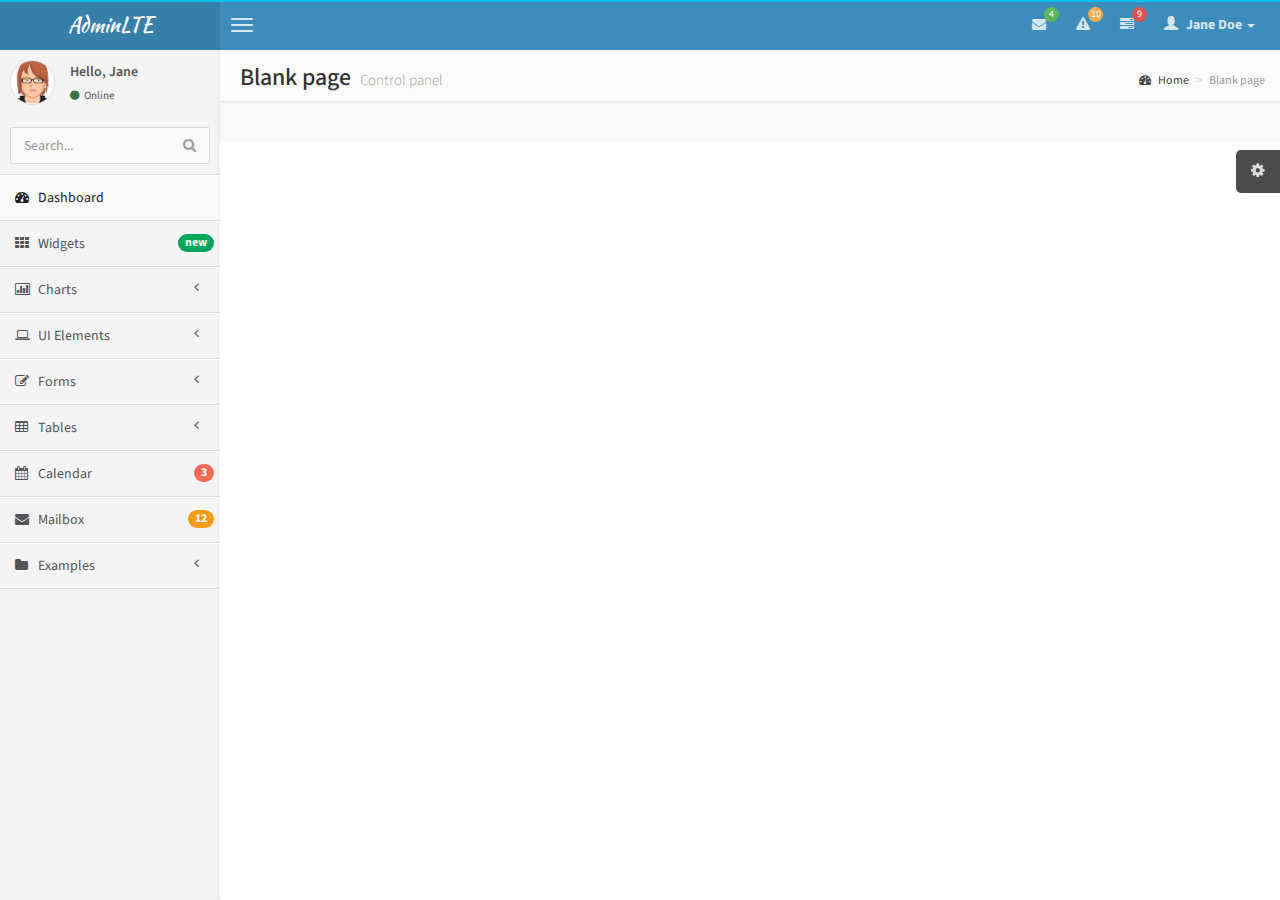
<file: pages/charts/empty.html>
<!DOCTYPE html>
<html>
    <head>
        <meta charset="UTF-8">
        <title>AdminLTE | Dashboard</title>
        <meta content='width=device-width, initial-scale=1, maximum-scale=1, user-scalable=no' name='viewport'>
        <!-- bootstrap 3.0.2 -->
        <link href="../../css/bootstrap.min.css" rel="stylesheet" type="text/css" />
        <!-- font Awesome -->
        <link href="../../css/font-awesome.min.css" rel="stylesheet" type="text/css" />
        <!-- Ionicons -->
        <link href="../../css/ionicons.min.css" rel="stylesheet" type="text/css" />
        <!-- Theme style -->
        <link href="../../css/AdminLTE.css" rel="stylesheet" type="text/css" />

        <!-- HTML5 Shim and Respond.js IE8 support of HTML5 elements and media queries -->
        <!-- WARNING: Respond.js doesn't work if you view the page via file:// -->
        <!--[if lt IE 9]>
          <script src="https://oss.maxcdn.com/libs/html5shiv/3.7.0/html5shiv.js"></script>
          <script src="https://oss.maxcdn.com/libs/respond.js/1.3.0/respond.min.js"></script>
        <![endif]-->
    </head>
    <body class="skin-blue">
        <!-- header logo: style can be found in header.less -->
        <header class="header">
            <a href="../../index.html" class="logo">
                <!-- Add the class icon to your logo image or logo icon to add the margining -->
                AdminLTE
            </a>
            <!-- Header Navbar: style can be found in header.less -->
            <nav class="navbar navbar-static-top" role="navigation">
                <!-- Sidebar toggle button-->
                <a href="#" class="navbar-btn sidebar-toggle" data-toggle="offcanvas" role="button">
                    <span class="sr-only">Toggle navigation</span>
                    <span class="icon-bar"></span>
                    <span class="icon-bar"></span>
                    <span class="icon-bar"></span>
                </a>
                <div class="navbar-right">
                    <ul class="nav navbar-nav">
                        <!-- Messages: style can be found in dropdown.less-->
                        <li class="dropdown messages-menu">
                            <a href="#" class="dropdown-toggle" data-toggle="dropdown">
                                <i class="fa fa-envelope"></i>
                                <span class="label label-success">4</span>
                            </a>
                            <ul class="dropdown-menu">
                                <li class="header">You have 4 messages</li>
                                <li>
                                    <!-- inner menu: contains the actual data -->
                                    <ul class="menu">
                                        <li><!-- start message -->
                                            <a href="#">
                                                <div class="pull-left">
                                                    <img src="../../img/avatar3.png" class="img-circle" alt="User Image"/>
                                                </div>
                                                <h4>
                                                    Support Team
                                                    <small><i class="fa fa-clock-o"></i> 5 mins</small>
                                                </h4>
                                                <p>Why not buy a new awesome theme?</p>
                                            </a>
                                        </li><!-- end message -->
                                        <li>
                                            <a href="#">
                                                <div class="pull-left">
                                                    <img src="../../img/avatar2.png" class="img-circle" alt="user image"/>
                                                </div>
                                                <h4>
                                                    AdminLTE Design Team
                                                    <small><i class="fa fa-clock-o"></i> 2 hours</small>
                                                </h4>
                                                <p>Why not buy a new awesome theme?</p>
                                            </a>
                                        </li>
                                        <li>
                                            <a href="#">
                                                <div class="pull-left">
                                                    <img src="../../img/avatar.png" class="img-circle" alt="user image"/>
                                                </div>
                                                <h4>
                                                    Developers
                                                    <small><i class="fa fa-clock-o"></i> Today</small>
                                                </h4>
                                                <p>Why not buy a new awesome theme?</p>
                                            </a>
                                        </li>
                                        <li>
                                            <a href="#">
                                                <div class="pull-left">
                                                    <img src="../../img/avatar2.png" class="img-circle" alt="user image"/>
                                                </div>
                                                <h4>
                                                    Sales Department
                                                    <small><i class="fa fa-clock-o"></i> Yesterday</small>
                                                </h4>
                                                <p>Why not buy a new awesome theme?</p>
                                            </a>
                                        </li>
                                        <li>
                                            <a href="#">
                                                <div class="pull-left">
                                                    <img src="../../img/avatar.png" class="img-circle" alt="user image"/>
                                                </div>
                                                <h4>
                                                    Reviewers
                                                    <small><i class="fa fa-clock-o"></i> 2 days</small>
                                                </h4>
                                                <p>Why not buy a new awesome theme?</p>
                                            </a>
                                        </li>
                                    </ul>
                                </li>
                                <li class="footer"><a href="#">See All Messages</a></li>
                            </ul>
                        </li>
                        <!-- Notifications: style can be found in dropdown.less -->
                        <li class="dropdown notifications-menu">
                            <a href="#" class="dropdown-toggle" data-toggle="dropdown">
                                <i class="fa fa-warning"></i>
                                <span class="label label-warning">10</span>
                            </a>
                            <ul class="dropdown-menu">
                                <li class="header">You have 10 notifications</li>
                                <li>
                                    <!-- inner menu: contains the actual data -->
                                    <ul class="menu">
                                        <li>
                                            <a href="#">
                                                <i class="ion ion-ios7-people info"></i> 5 new members joined today
                                            </a>
                                        </li>
                                        <li>
                                            <a href="#">
                                                <i class="fa fa-warning danger"></i> Very long description here that may not fit into the page and may cause design problems
                                            </a>
                                        </li>
                                        <li>
                                            <a href="#">
                                                <i class="fa fa-users warning"></i> 5 new members joined
                                            </a>
                                        </li>

                                        <li>
                                            <a href="#">
                                                <i class="ion ion-ios7-cart success"></i> 25 sales made
                                            </a>
                                        </li>
                                        <li>
                                            <a href="#">
                                                <i class="ion ion-ios7-person danger"></i> You changed your username
                                            </a>
                                        </li>
                                    </ul>
                                </li>
                                <li class="footer"><a href="#">View all</a></li>
                            </ul>
                        </li>
                        <!-- Tasks: style can be found in dropdown.less -->
                        <li class="dropdown tasks-menu">
                            <a href="#" class="dropdown-toggle" data-toggle="dropdown">
                                <i class="fa fa-tasks"></i>
                                <span class="label label-danger">9</span>
                            </a>
                            <ul class="dropdown-menu">
                                <li class="header">You have 9 tasks</li>
                                <li>
                                    <!-- inner menu: contains the actual data -->
                                    <ul class="menu">
                                        <li><!-- Task item -->
                                            <a href="#">
                                                <h3>
                                                    Design some buttons
                                                    <small class="pull-right">20%</small>
                                                </h3>
                                                <div class="progress xs">
                                                    <div class="progress-bar progress-bar-aqua" style="width: 20%" role="progressbar" aria-valuenow="20" aria-valuemin="0" aria-valuemax="100">
                                                        <span class="sr-only">20% Complete</span>
                                                    </div>
                                                </div>
                                            </a>
                                        </li><!-- end task item -->
                                        <li><!-- Task item -->
                                            <a href="#">
                                                <h3>
                                                    Create a nice theme
                                                    <small class="pull-right">40%</small>
                                                </h3>
                                                <div class="progress xs">
                                                    <div class="progress-bar progress-bar-green" style="width: 40%" role="progressbar" aria-valuenow="20" aria-valuemin="0" aria-valuemax="100">
                                                        <span class="sr-only">40% Complete</span>
                                                    </div>
                                                </div>
                                            </a>
                                        </li><!-- end task item -->
                                        <li><!-- Task item -->
                                            <a href="#">
                                                <h3>
                                                    Some task I need to do
                                                    <small class="pull-right">60%</small>
                                                </h3>
                                                <div class="progress xs">
                                                    <div class="progress-bar progress-bar-red" style="width: 60%" role="progressbar" aria-valuenow="20" aria-valuemin="0" aria-valuemax="100">
                                                        <span class="sr-only">60% Complete</span>
                                                    </div>
                                                </div>
                                            </a>
                                        </li><!-- end task item -->
                                        <li><!-- Task item -->
                                            <a href="#">
                                                <h3>
                                                    Make beautiful transitions
                                                    <small class="pull-right">80%</small>
                                                </h3>
                                                <div class="progress xs">
                                                    <div class="progress-bar progress-bar-yellow" style="width: 80%" role="progressbar" aria-valuenow="20" aria-valuemin="0" aria-valuemax="100">
                                                        <span class="sr-only">80% Complete</span>
                                                    </div>
                                                </div>
                                            </a>
                                        </li><!-- end task item -->
                                    </ul>
                                </li>
                                <li class="footer">
                                    <a href="#">View all tasks</a>
                                </li>
                            </ul>
                        </li>
                        <!-- User Account: style can be found in dropdown.less -->
                        <li class="dropdown user user-menu">
                            <a href="#" class="dropdown-toggle" data-toggle="dropdown">
                                <i class="glyphicon glyphicon-user"></i>
                                <span>Jane Doe <i class="caret"></i></span>
                            </a>
                            <ul class="dropdown-menu">
                                <!-- User image -->
                                <li class="user-header bg-light-blue">
                                    <img src="../../img/avatar3.png" class="img-circle" alt="User Image" />
                                    <p>
                                        Jane Doe - Web Developer
                                        <small>Member since Nov. 2012</small>
                                    </p>
                                </li>
                                <!-- Menu Body -->
                                <li class="user-body">
                                    <div class="col-xs-4 text-center">
                                        <a href="#">Followers</a>
                                    </div>
                                    <div class="col-xs-4 text-center">
                                        <a href="#">Sales</a>
                                    </div>
                                    <div class="col-xs-4 text-center">
                                        <a href="#">Friends</a>
                                    </div>
                                </li>
                                <!-- Menu Footer-->
                                <li class="user-footer">
                                    <div class="pull-left">
                                        <a href="#" class="btn btn-default btn-flat">Profile</a>
                                    </div>
                                    <div class="pull-right">
                                        <a href="#" class="btn btn-default btn-flat">Sign out</a>
                                    </div>
                                </li>
                            </ul>
                        </li>
                    </ul>
                </div>
            </nav>
        </header>
        <div class="wrapper row-offcanvas row-offcanvas-left">
            <!-- Left side column. contains the logo and sidebar -->
            <aside class="left-side sidebar-offcanvas">
                <!-- sidebar: style can be found in sidebar.less -->
                <section class="sidebar">
                    <!-- Sidebar user panel -->
                    <div class="user-panel">
                        <div class="pull-left image">
                            <img src="../../img/avatar3.png" class="img-circle" alt="User Image" />
                        </div>
                        <div class="pull-left info">
                            <p>Hello, Jane</p>

                            <a href="#"><i class="fa fa-circle text-success"></i> Online</a>
                        </div>
                    </div>
                    <!-- search form -->
                    <form action="#" method="get" class="sidebar-form">
                        <div class="input-group">
                            <input type="text" name="q" class="form-control" placeholder="Search..."/>
                            <span class="input-group-btn">
                                <button type='submit' name='seach' id='search-btn' class="btn btn-flat"><i class="fa fa-search"></i></button>
                            </span>
                        </div>
                    </form>
                    <!-- /.search form -->
                    <!-- sidebar menu: : style can be found in sidebar.less -->
                    <ul class="sidebar-menu">
                        <li class="active">
                            <a href="../../index.html">
                                <i class="fa fa-dashboard"></i> <span>Dashboard</span>
                            </a>
                        </li>
                        <li>
                            <a href="../widgets.html">
                                <i class="fa fa-th"></i> <span>Widgets</span> <small class="badge pull-right bg-green">new</small>
                            </a>
                        </li>
                        <li class="treeview">
                            <a href="#">
                                <i class="fa fa-bar-chart-o"></i>
                                <span>Charts</span>
                                <i class="fa fa-angle-left pull-right"></i>
                            </a>
                            <ul class="treeview-menu">
                                <li><a href="morris.html"><i class="fa fa-angle-double-right"></i> Morris</a></li>
                                <li><a href="flot.html"><i class="fa fa-angle-double-right"></i> Flot</a></li>
                                <li><a href="inline.html"><i class="fa fa-angle-double-right"></i> Inline charts</a></li>
                            </ul>
                        </li>
                        <li class="treeview">
                            <a href="#">
                                <i class="fa fa-laptop"></i>
                                <span>UI Elements</span>
                                <i class="fa fa-angle-left pull-right"></i>
                            </a>
                            <ul class="treeview-menu">
                                <li><a href="../UI/general.html"><i class="fa fa-angle-double-right"></i> General</a></li>
                                <li><a href="../UI/icons.html"><i class="fa fa-angle-double-right"></i> Icons</a></li>
                                <li><a href="../UI/buttons.html"><i class="fa fa-angle-double-right"></i> Buttons</a></li>
                                <li><a href="../UI/sliders.html"><i class="fa fa-angle-double-right"></i> Sliders</a></li>
                                <li><a href="../UI/timeline.html"><i class="fa fa-angle-double-right"></i> Timeline</a></li>
                            </ul>
                        </li>
                        <li class="treeview">
                            <a href="#">
                                <i class="fa fa-edit"></i> <span>Forms</span>
                                <i class="fa fa-angle-left pull-right"></i>
                            </a>
                            <ul class="treeview-menu">
                                <li><a href="../forms/general.html"><i class="fa fa-angle-double-right"></i> General Elements</a></li>
                                <li><a href="../forms/advanced.html"><i class="fa fa-angle-double-right"></i> Advanced Elements</a></li>
                                <li><a href="../forms/editors.html"><i class="fa fa-angle-double-right"></i> Editors</a></li>
                            </ul>
                        </li>
                        <li class="treeview">
                            <a href="#">
                                <i class="fa fa-table"></i> <span>Tables</span>
                                <i class="fa fa-angle-left pull-right"></i>
                            </a>
                            <ul class="treeview-menu">
                                <li><a href="../tables/simple.html"><i class="fa fa-angle-double-right"></i> Simple tables</a></li>
                                <li><a href="../tables/data.html"><i class="fa fa-angle-double-right"></i> Data tables</a></li>
                            </ul>
                        </li>
                        <li>
                            <a href="../calendar.html">
                                <i class="fa fa-calendar"></i> <span>Calendar</span>
                                <small class="badge pull-right bg-red">3</small>
                            </a>
                        </li>
                        <li>
                            <a href="../mailbox.html">
                                <i class="fa fa-envelope"></i> <span>Mailbox</span>
                                <small class="badge pull-right bg-yellow">12</small>
                            </a>
                        </li>
                        <li class="treeview">
                            <a href="#">
                                <i class="fa fa-folder"></i> <span>Examples</span>
                                <i class="fa fa-angle-left pull-right"></i>
                            </a>
                            <ul class="treeview-menu">
                                <li><a href="../examples/invoice.html"><i class="fa fa-angle-double-right"></i> Invoice</a></li>
                                <li><a href="../examples/login.html"><i class="fa fa-angle-double-right"></i> Login</a></li>
                                <li><a href="../examples/register.html"><i class="fa fa-angle-double-right"></i> Register</a></li>
                                <li><a href="../examples/lockscreen.html"><i class="fa fa-angle-double-right"></i> Lockscreen</a></li>
                                <li><a href="../examples/404.html"><i class="fa fa-angle-double-right"></i> 404 Error</a></li>
                                <li><a href="../examples/500.html"><i class="fa fa-angle-double-right"></i> 500 Error</a></li>
                                <li><a href="../examples/blank.html"><i class="fa fa-angle-double-right"></i> Blank Page</a></li>
                            </ul>
                        </li>
                    </ul>
                </section>
                <!-- /.sidebar -->
            </aside>

            <!-- Right side column. Contains the navbar and content of the page -->
            <aside class="right-side">
                <!-- Content Header (Page header) -->
                <section class="content-header">
                    <h1>
                        Blank page
                        <small>Control panel</small>
                    </h1>
                    <ol class="breadcrumb">
                        <li><a href="#"><i class="fa fa-dashboard"></i> Home</a></li>
                        <li class="active">Blank page</li>
                    </ol>
                </section>

                <!-- Main content -->
                <section class="content">


                </section><!-- /.content -->
            </aside><!-- /.right-side -->
        </div><!-- ./wrapper -->


        <!-- jQuery 2.0.2 -->
        <script src="http://ajax.googleapis.com/ajax/libs/jquery/2.0.2/jquery.min.js"></script>
        <!-- Bootstrap -->
        <script src="../../js/bootstrap.min.js" type="text/javascript"></script>
        <!-- AdminLTE App -->
        <script src="../../js/AdminLTE/app.js" type="text/javascript"></script>
        <!-- AdminLTE for demo purposes -->
        <script src="../../js/AdminLTE/demo.js" type="text/javascript"></script>
    </body>
</html>
</file>
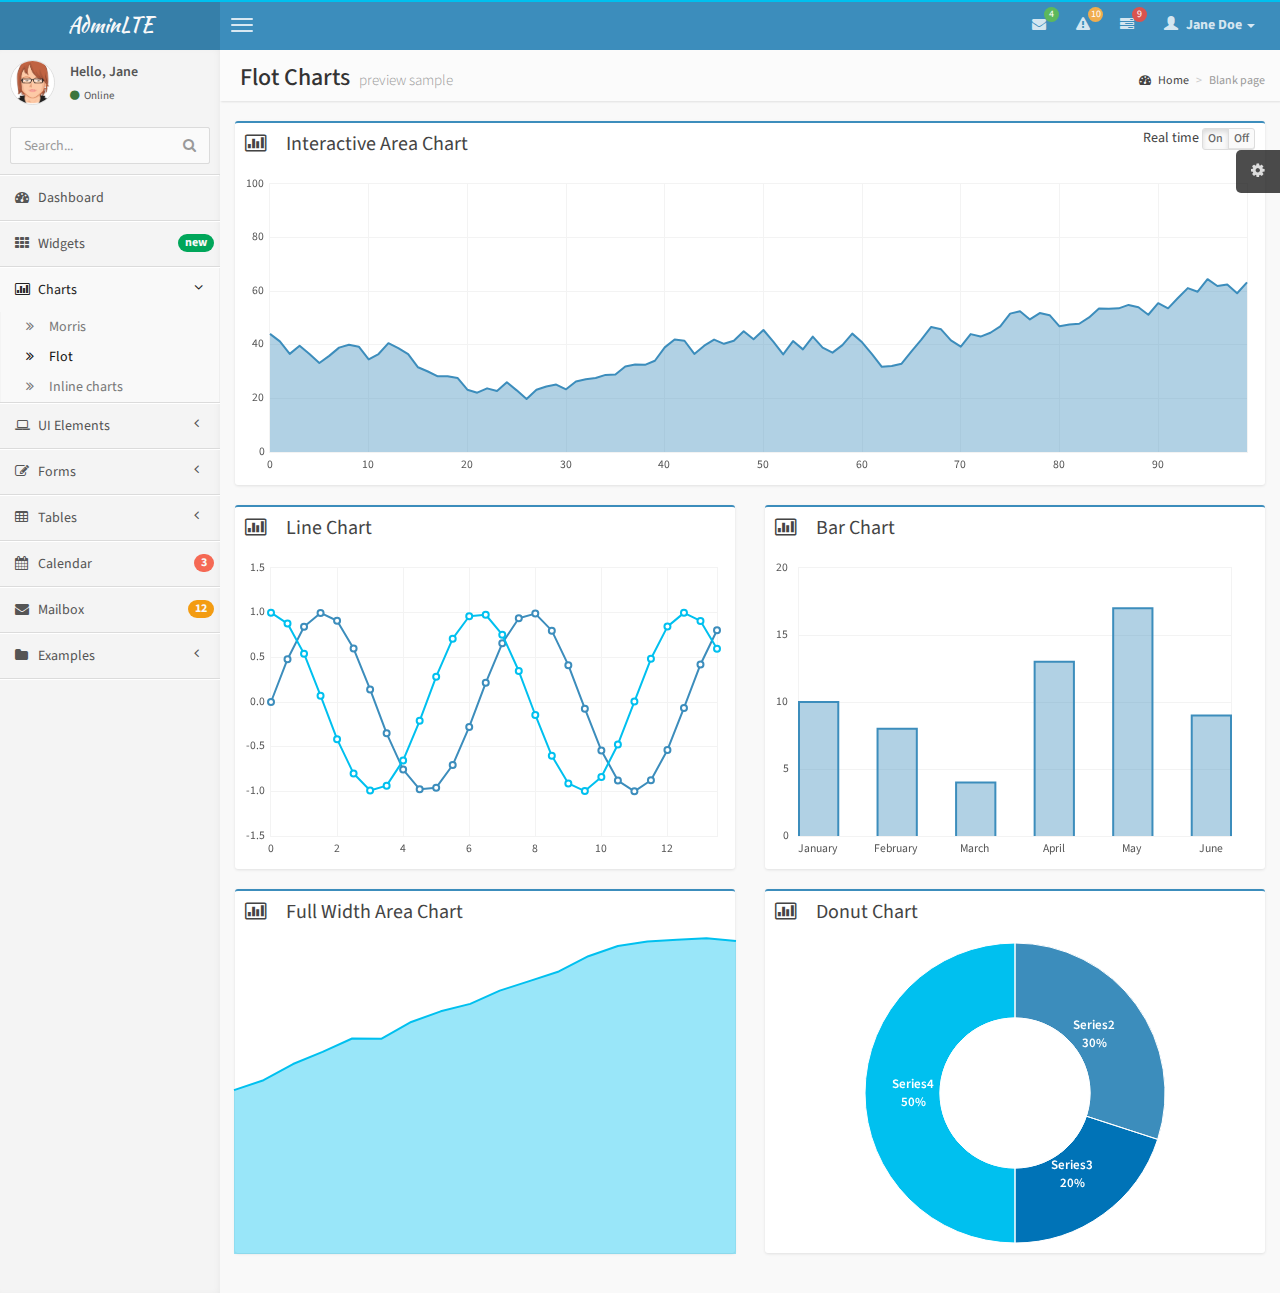
<file: pages/charts/flot.html>
<!DOCTYPE html>
<html>
    <head>
        <meta charset="UTF-8">
        <title>AdminLTE | Flot Charts</title>
        <meta content='width=device-width, initial-scale=1, maximum-scale=1, user-scalable=no' name='viewport'>
        <!-- bootstrap 3.0.2 -->
        <link href="../../css/bootstrap.min.css" rel="stylesheet" type="text/css" />
        <!-- font Awesome -->
        <link href="../../css/font-awesome.min.css" rel="stylesheet" type="text/css" />
        <!-- Ionicons -->
        <link href="../../css/ionicons.min.css" rel="stylesheet" type="text/css" />
        <!-- Theme style -->
        <link href="../../css/AdminLTE.css" rel="stylesheet" type="text/css" />

        <!-- HTML5 Shim and Respond.js IE8 support of HTML5 elements and media queries -->
        <!-- WARNING: Respond.js doesn't work if you view the page via file:// -->
        <!--[if lt IE 9]>
          <script src="https://oss.maxcdn.com/libs/html5shiv/3.7.0/html5shiv.js"></script>
          <script src="https://oss.maxcdn.com/libs/respond.js/1.3.0/respond.min.js"></script>
        <![endif]-->
    </head>
    <body class="skin-blue">
        <!-- header logo: style can be found in header.less -->
        <header class="header">
            <a href="../../index.html" class="logo">
                <!-- Add the class icon to your logo image or logo icon to add the margining -->
                AdminLTE
            </a>
            <!-- Header Navbar: style can be found in header.less -->
            <nav class="navbar navbar-static-top" role="navigation">
                <!-- Sidebar toggle button-->
                <a href="#" class="navbar-btn sidebar-toggle" data-toggle="offcanvas" role="button">
                    <span class="sr-only">Toggle navigation</span>
                    <span class="icon-bar"></span>
                    <span class="icon-bar"></span>
                    <span class="icon-bar"></span>
                </a>
                <div class="navbar-right">
                    <ul class="nav navbar-nav">
                        <!-- Messages: style can be found in dropdown.less-->
                        <li class="dropdown messages-menu">
                            <a href="#" class="dropdown-toggle" data-toggle="dropdown">
                                <i class="fa fa-envelope"></i>
                                <span class="label label-success">4</span>
                            </a>
                            <ul class="dropdown-menu">
                                <li class="header">You have 4 messages</li>
                                <li>
                                    <!-- inner menu: contains the actual data -->
                                    <ul class="menu">
                                        <li><!-- start message -->
                                            <a href="#">
                                                <div class="pull-left">
                                                    <img src="../../img/avatar3.png" class="img-circle" alt="User Image"/>
                                                </div>
                                                <h4>
                                                    Support Team
                                                    <small><i class="fa fa-clock-o"></i> 5 mins</small>
                                                </h4>
                                                <p>Why not buy a new awesome theme?</p>
                                            </a>
                                        </li><!-- end message -->
                                        <li>
                                            <a href="#">
                                                <div class="pull-left">
                                                    <img src="../../img/avatar2.png" class="img-circle" alt="user image"/>
                                                </div>
                                                <h4>
                                                    AdminLTE Design Team
                                                    <small><i class="fa fa-clock-o"></i> 2 hours</small>
                                                </h4>
                                                <p>Why not buy a new awesome theme?</p>
                                            </a>
                                        </li>
                                        <li>
                                            <a href="#">
                                                <div class="pull-left">
                                                    <img src="../../img/avatar.png" class="img-circle" alt="user image"/>
                                                </div>
                                                <h4>
                                                    Developers
                                                    <small><i class="fa fa-clock-o"></i> Today</small>
                                                </h4>
                                                <p>Why not buy a new awesome theme?</p>
                                            </a>
                                        </li>
                                        <li>
                                            <a href="#">
                                                <div class="pull-left">
                                                    <img src="../../img/avatar2.png" class="img-circle" alt="user image"/>
                                                </div>
                                                <h4>
                                                    Sales Department
                                                    <small><i class="fa fa-clock-o"></i> Yesterday</small>
                                                </h4>
                                                <p>Why not buy a new awesome theme?</p>
                                            </a>
                                        </li>
                                        <li>
                                            <a href="#">
                                                <div class="pull-left">
                                                    <img src="../../img/avatar.png" class="img-circle" alt="user image"/>
                                                </div>
                                                <h4>
                                                    Reviewers
                                                    <small><i class="fa fa-clock-o"></i> 2 days</small>
                                                </h4>
                                                <p>Why not buy a new awesome theme?</p>
                                            </a>
                                        </li>
                                    </ul>
                                </li>
                                <li class="footer"><a href="#">See All Messages</a></li>
                            </ul>
                        </li>
                        <!-- Notifications: style can be found in dropdown.less -->
                        <li class="dropdown notifications-menu">
                            <a href="#" class="dropdown-toggle" data-toggle="dropdown">
                                <i class="fa fa-warning"></i>
                                <span class="label label-warning">10</span>
                            </a>
                            <ul class="dropdown-menu">
                                <li class="header">You have 10 notifications</li>
                                <li>
                                    <!-- inner menu: contains the actual data -->
                                    <ul class="menu">
                                        <li>
                                            <a href="#">
                                                <i class="ion ion-ios7-people info"></i> 5 new members joined today
                                            </a>
                                        </li>
                                        <li>
                                            <a href="#">
                                                <i class="fa fa-warning danger"></i> Very long description here that may not fit into the page and may cause design problems
                                            </a>
                                        </li>
                                        <li>
                                            <a href="#">
                                                <i class="fa fa-users warning"></i> 5 new members joined
                                            </a>
                                        </li>

                                        <li>
                                            <a href="#">
                                                <i class="ion ion-ios7-cart success"></i> 25 sales made
                                            </a>
                                        </li>
                                        <li>
                                            <a href="#">
                                                <i class="ion ion-ios7-person danger"></i> You changed your username
                                            </a>
                                        </li>
                                    </ul>
                                </li>
                                <li class="footer"><a href="#">View all</a></li>
                            </ul>
                        </li>
                        <!-- Tasks: style can be found in dropdown.less -->
                        <li class="dropdown tasks-menu">
                            <a href="#" class="dropdown-toggle" data-toggle="dropdown">
                                <i class="fa fa-tasks"></i>
                                <span class="label label-danger">9</span>
                            </a>
                            <ul class="dropdown-menu">
                                <li class="header">You have 9 tasks</li>
                                <li>
                                    <!-- inner menu: contains the actual data -->
                                    <ul class="menu">
                                        <li><!-- Task item -->
                                            <a href="#">
                                                <h3>
                                                    Design some buttons
                                                    <small class="pull-right">20%</small>
                                                </h3>
                                                <div class="progress xs">
                                                    <div class="progress-bar progress-bar-aqua" style="width: 20%" role="progressbar" aria-valuenow="20" aria-valuemin="0" aria-valuemax="100">
                                                        <span class="sr-only">20% Complete</span>
                                                    </div>
                                                </div>
                                            </a>
                                        </li><!-- end task item -->
                                        <li><!-- Task item -->
                                            <a href="#">
                                                <h3>
                                                    Create a nice theme
                                                    <small class="pull-right">40%</small>
                                                </h3>
                                                <div class="progress xs">
                                                    <div class="progress-bar progress-bar-green" style="width: 40%" role="progressbar" aria-valuenow="20" aria-valuemin="0" aria-valuemax="100">
                                                        <span class="sr-only">40% Complete</span>
                                                    </div>
                                                </div>
                                            </a>
                                        </li><!-- end task item -->
                                        <li><!-- Task item -->
                                            <a href="#">
                                                <h3>
                                                    Some task I need to do
                                                    <small class="pull-right">60%</small>
                                                </h3>
                                                <div class="progress xs">
                                                    <div class="progress-bar progress-bar-red" style="width: 60%" role="progressbar" aria-valuenow="20" aria-valuemin="0" aria-valuemax="100">
                                                        <span class="sr-only">60% Complete</span>
                                                    </div>
                                                </div>
                                            </a>
                                        </li><!-- end task item -->
                                        <li><!-- Task item -->
                                            <a href="#">
                                                <h3>
                                                    Make beautiful transitions
                                                    <small class="pull-right">80%</small>
                                                </h3>
                                                <div class="progress xs">
                                                    <div class="progress-bar progress-bar-yellow" style="width: 80%" role="progressbar" aria-valuenow="20" aria-valuemin="0" aria-valuemax="100">
                                                        <span class="sr-only">80% Complete</span>
                                                    </div>
                                                </div>
                                            </a>
                                        </li><!-- end task item -->
                                    </ul>
                                </li>
                                <li class="footer">
                                    <a href="#">View all tasks</a>
                                </li>
                            </ul>
                        </li>
                        <!-- User Account: style can be found in dropdown.less -->
                        <li class="dropdown user user-menu">
                            <a href="#" class="dropdown-toggle" data-toggle="dropdown">
                                <i class="glyphicon glyphicon-user"></i>
                                <span>Jane Doe <i class="caret"></i></span>
                            </a>
                            <ul class="dropdown-menu">
                                <!-- User image -->
                                <li class="user-header bg-light-blue">
                                    <img src="../../img/avatar3.png" class="img-circle" alt="User Image" />
                                    <p>
                                        Jane Doe - Web Developer
                                        <small>Member since Nov. 2012</small>
                                    </p>
                                </li>
                                <!-- Menu Body -->
                                <li class="user-body">
                                    <div class="col-xs-4 text-center">
                                        <a href="#">Followers</a>
                                    </div>
                                    <div class="col-xs-4 text-center">
                                        <a href="#">Sales</a>
                                    </div>
                                    <div class="col-xs-4 text-center">
                                        <a href="#">Friends</a>
                                    </div>
                                </li>
                                <!-- Menu Footer-->
                                <li class="user-footer">
                                    <div class="pull-left">
                                        <a href="#" class="btn btn-default btn-flat">Profile</a>
                                    </div>
                                    <div class="pull-right">
                                        <a href="#" class="btn btn-default btn-flat">Sign out</a>
                                    </div>
                                </li>
                            </ul>
                        </li>
                    </ul>
                </div>
            </nav>
        </header>
        <div class="wrapper row-offcanvas row-offcanvas-left">
            <!-- Left side column. contains the logo and sidebar -->
            <aside class="left-side sidebar-offcanvas">
                <!-- sidebar: style can be found in sidebar.less -->
                <section class="sidebar">
                    <!-- Sidebar user panel -->
                    <div class="user-panel">
                        <div class="pull-left image">
                            <img src="../../img/avatar3.png" class="img-circle" alt="User Image" />
                        </div>
                        <div class="pull-left info">
                            <p>Hello, Jane</p>

                            <a href="#"><i class="fa fa-circle text-success"></i> Online</a>
                        </div>
                    </div>
                    <!-- search form -->
                    <form action="#" method="get" class="sidebar-form">
                        <div class="input-group">
                            <input type="text" name="q" class="form-control" placeholder="Search..."/>
                            <span class="input-group-btn">
                                <button type='submit' name='seach' id='search-btn' class="btn btn-flat"><i class="fa fa-search"></i></button>
                            </span>
                        </div>
                    </form>
                    <!-- /.search form -->
                    <!-- sidebar menu: : style can be found in sidebar.less -->
                    <ul class="sidebar-menu">
                        <li>
                            <a href="../../index.html">
                                <i class="fa fa-dashboard"></i> <span>Dashboard</span>
                            </a>
                        </li>
                        <li>
                            <a href="../widgets.html">
                                <i class="fa fa-th"></i> <span>Widgets</span> <small class="badge pull-right bg-green">new</small>
                            </a>
                        </li>
                        <li class="treeview active">
                            <a href="#">
                                <i class="fa fa-bar-chart-o"></i>
                                <span>Charts</span>
                                <i class="fa fa-angle-left pull-right"></i>
                            </a>
                            <ul class="treeview-menu">
                                <li><a href="morris.html"><i class="fa fa-angle-double-right"></i> Morris</a></li>
                                <li class="active"><a href="flot.html"><i class="fa fa-angle-double-right"></i> Flot</a></li>
                                <li><a href="inline.html"><i class="fa fa-angle-double-right"></i> Inline charts</a></li>
                            </ul>
                        </li>
                        <li class="treeview">
                            <a href="#">
                                <i class="fa fa-laptop"></i>
                                <span>UI Elements</span>
                                <i class="fa fa-angle-left pull-right"></i>
                            </a>
                            <ul class="treeview-menu">
                                <li><a href="../UI/general.html"><i class="fa fa-angle-double-right"></i> General</a></li>
                                <li><a href="../UI/icons.html"><i class="fa fa-angle-double-right"></i> Icons</a></li>
                                <li><a href="../UI/buttons.html"><i class="fa fa-angle-double-right"></i> Buttons</a></li>
                                <li><a href="../UI/sliders.html"><i class="fa fa-angle-double-right"></i> Sliders</a></li>
                                <li><a href="../UI/timeline.html"><i class="fa fa-angle-double-right"></i> Timeline</a></li>
                            </ul>
                        </li>
                        <li class="treeview">
                            <a href="#">
                                <i class="fa fa-edit"></i> <span>Forms</span>
                                <i class="fa fa-angle-left pull-right"></i>
                            </a>
                            <ul class="treeview-menu">
                                <li><a href="../forms/general.html"><i class="fa fa-angle-double-right"></i> General Elements</a></li>
                                <li><a href="../forms/advanced.html"><i class="fa fa-angle-double-right"></i> Advanced Elements</a></li>
                                <li><a href="../forms/editors.html"><i class="fa fa-angle-double-right"></i> Editors</a></li>
                            </ul>
                        </li>
                        <li class="treeview">
                            <a href="#">
                                <i class="fa fa-table"></i> <span>Tables</span>
                                <i class="fa fa-angle-left pull-right"></i>
                            </a>
                            <ul class="treeview-menu">
                                <li><a href="../tables/simple.html"><i class="fa fa-angle-double-right"></i> Simple tables</a></li>
                                <li><a href="../tables/data.html"><i class="fa fa-angle-double-right"></i> Data tables</a></li>
                            </ul>
                        </li>
                        <li>
                            <a href="../calendar.html">
                                <i class="fa fa-calendar"></i> <span>Calendar</span>
                                <small class="badge pull-right bg-red">3</small>
                            </a>
                        </li>
                        <li>
                            <a href="../mailbox.html">
                                <i class="fa fa-envelope"></i> <span>Mailbox</span>
                                <small class="badge pull-right bg-yellow">12</small>
                            </a>
                        </li>
                        <li class="treeview">
                            <a href="#">
                                <i class="fa fa-folder"></i> <span>Examples</span>
                                <i class="fa fa-angle-left pull-right"></i>
                            </a>
                            <ul class="treeview-menu">
                                <li><a href="../examples/invoice.html"><i class="fa fa-angle-double-right"></i> Invoice</a></li>
                                <li><a href="../examples/login.html"><i class="fa fa-angle-double-right"></i> Login</a></li>
                                <li><a href="../examples/register.html"><i class="fa fa-angle-double-right"></i> Register</a></li>
                                <li><a href="../examples/lockscreen.html"><i class="fa fa-angle-double-right"></i> Lockscreen</a></li>
                                <li><a href="../examples/404.html"><i class="fa fa-angle-double-right"></i> 404 Error</a></li>
                                <li><a href="../examples/500.html"><i class="fa fa-angle-double-right"></i> 500 Error</a></li>
                                <li><a href="../examples/blank.html"><i class="fa fa-angle-double-right"></i> Blank Page</a></li>
                            </ul>
                        </li>
                    </ul>
                </section>
                <!-- /.sidebar -->
            </aside>

            <!-- Right side column. Contains the navbar and content of the page -->
            <aside class="right-side">
                <!-- Content Header (Page header) -->
                <section class="content-header">
                    <h1>
                        Flot Charts
                        <small>preview sample</small>
                    </h1>
                    <ol class="breadcrumb">
                        <li><a href="#"><i class="fa fa-dashboard"></i> Home</a></li>
                        <li class="active">Blank page</li>
                    </ol>
                </section>

                <!-- Main content -->
                <section class="content">
                    <div class="row">
                        <div class="col-xs-12">
                            <!-- interactive chart -->
                            <div class="box box-primary">
                                <div class="box-header">
                                    <i class="fa fa-bar-chart-o"></i>
                                    <h3 class="box-title">Interactive Area Chart</h3>
                                    <div class="box-tools pull-right">
                                        Real time
                                        <div class="btn-group" id="realtime" data-toggle="btn-toggle">
                                            <button type="button" class="btn btn-default btn-xs active" data-toggle="on">On</button>
                                            <button type="button" class="btn btn-default btn-xs" data-toggle="off">Off</button>
                                        </div>
                                    </div>
                                </div>
                                <div class="box-body">
                                    <div id="interactive" style="height: 300px;"></div>
                                </div><!-- /.box-body-->
                            </div><!-- /.box -->

                        </div><!-- /.col -->
                    </div><!-- /.row -->

                    <div class="row">
                        <div class="col-md-6">
                            <!-- Line chart -->
                            <div class="box box-primary">
                                <div class="box-header">
                                    <i class="fa fa-bar-chart-o"></i>
                                    <h3 class="box-title">Line Chart</h3>
                                </div>
                                <div class="box-body">
                                    <div id="line-chart" style="height: 300px;"></div>
                                </div><!-- /.box-body-->
                            </div><!-- /.box -->

                            <!-- Area chart -->
                            <div class="box box-primary">
                                <div class="box-header">
                                    <i class="fa fa-bar-chart-o"></i>
                                    <h3 class="box-title">Full Width Area Chart</h3>
                                </div>
                                <div class="box-body">
                                    <div id="area-chart" style="height: 338px;" class="full-width-chart"></div>
                                </div><!-- /.box-body-->
                            </div><!-- /.box -->

                        </div><!-- /.col -->

                        <div class="col-md-6">
                            <!-- Bar chart -->
                            <div class="box box-primary">
                                <div class="box-header">
                                    <i class="fa fa-bar-chart-o"></i>
                                    <h3 class="box-title">Bar Chart</h3>
                                </div>
                                <div class="box-body">
                                    <div id="bar-chart" style="height: 300px;"></div>
                                </div><!-- /.box-body-->
                            </div><!-- /.box -->

                            <!-- Donut chart -->
                            <div class="box box-primary">
                                <div class="box-header">
                                    <i class="fa fa-bar-chart-o"></i>
                                    <h3 class="box-title">Donut Chart</h3>
                                </div>
                                <div class="box-body">
                                    <div id="donut-chart" style="height: 300px;"></div>
                                </div><!-- /.box-body-->
                            </div><!-- /.box -->
                        </div><!-- /.col -->
                    </div><!-- /.row -->
                </section><!-- /.content -->

            </aside><!-- /.right-side -->
        </div><!-- ./wrapper -->


        <!-- jQuery 2.0.2 -->
        <script src="http://ajax.googleapis.com/ajax/libs/jquery/2.0.2/jquery.min.js"></script>
        <!-- Bootstrap -->
        <script src="../../js/bootstrap.min.js" type="text/javascript"></script>
        <!-- AdminLTE App -->
        <script src="../../js/AdminLTE/app.js" type="text/javascript"></script>
        <!-- AdminLTE for demo purposes -->
        <script src="../../js/AdminLTE/demo.js" type="text/javascript"></script>
        <!-- FLOT CHARTS -->
        <script src="../../js/plugins/flot/jquery.flot.min.js" type="text/javascript"></script>
        <!-- FLOT RESIZE PLUGIN - allows the chart to redraw when the window is resized -->
        <script src="../../js/plugins/flot/jquery.flot.resize.min.js" type="text/javascript"></script>
        <!-- FLOT PIE PLUGIN - also used to draw donut charts -->
        <script src="../../js/plugins/flot/jquery.flot.pie.min.js" type="text/javascript"></script>
        <!-- FLOT CATEGORIES PLUGIN - Used to draw bar charts -->
        <script src="../../js/plugins/flot/jquery.flot.categories.min.js" type="text/javascript"></script>

        <!-- Page script -->
        <script type="text/javascript">

            $(function() {

                /*
                 * Flot Interactive Chart
                 * -----------------------
                 */
                // We use an inline data source in the example, usually data would
                // be fetched from a server
                var data = [], totalPoints = 100;
                function getRandomData() {

                    if (data.length > 0)
                        data = data.slice(1);

                    // Do a random walk
                    while (data.length < totalPoints) {

                        var prev = data.length > 0 ? data[data.length - 1] : 50,
                                y = prev + Math.random() * 10 - 5;

                        if (y < 0) {
                            y = 0;
                        } else if (y > 100) {
                            y = 100;
                        }

                        data.push(y);
                    }

                    // Zip the generated y values with the x values
                    var res = [];
                    for (var i = 0; i < data.length; ++i) {
                        res.push([i, data[i]]);
                    }

                    return res;
                }

                var interactive_plot = $.plot("#interactive", [getRandomData()], {
                    grid: {
                        borderColor: "#f3f3f3",
                        borderWidth: 1,
                        tickColor: "#f3f3f3"
                    },
                    series: {
                        shadowSize: 0, // Drawing is faster without shadows
                        color: "#3c8dbc"
                    },
                    lines: {
                        fill: true, //Converts the line chart to area chart
                        color: "#3c8dbc"
                    },
                    yaxis: {
                        min: 0,
                        max: 100,
                        show: true
                    },
                    xaxis: {
                        show: true
                    }
                });

                var updateInterval = 500; //Fetch data ever x milliseconds
                var realtime = "on"; //If == to on then fetch data every x seconds. else stop fetching
                function update() {

                    interactive_plot.setData([getRandomData()]);

                    // Since the axes don't change, we don't need to call plot.setupGrid()
                    interactive_plot.draw();
                    if (realtime === "on")
                        setTimeout(update, updateInterval);
                }

                //INITIALIZE REALTIME DATA FETCHING
                if (realtime === "on") {
                    update();
                }
                //REALTIME TOGGLE
                $("#realtime .btn").click(function() {
                    if ($(this).data("toggle") === "on") {
                        realtime = "on";
                    }
                    else {
                        realtime = "off";
                    }
                    update();
                });
                /*
                 * END INTERACTIVE CHART
                 */


                /*
                 * LINE CHART
                 * ----------
                 */
                //LINE randomly generated data

                var sin = [], cos = [];
                for (var i = 0; i < 14; i += 0.5) {
                    sin.push([i, Math.sin(i)]);
                    cos.push([i, Math.cos(i)]);
                }
                var line_data1 = {
                    data: sin,
                    color: "#3c8dbc"
                };
                var line_data2 = {
                    data: cos,
                    color: "#00c0ef"
                };
                $.plot("#line-chart", [line_data1, line_data2], {
                    grid: {
                        hoverable: true,
                        borderColor: "#f3f3f3",
                        borderWidth: 1,
                        tickColor: "#f3f3f3"
                    },
                    series: {
                        shadowSize: 0,
                        lines: {
                            show: true
                        },
                        points: {
                            show: true
                        }
                    },
                    lines: {
                        fill: false,
                        color: ["#3c8dbc", "#f56954"]
                    },
                    yaxis: {
                        show: true,
                    },
                    xaxis: {
                        show: true
                    }
                });
                //Initialize tooltip on hover
                $("<div class='tooltip-inner' id='line-chart-tooltip'></div>").css({
                    position: "absolute",
                    display: "none",
                    opacity: 0.8
                }).appendTo("body");
                $("#line-chart").bind("plothover", function(event, pos, item) {

                    if (item) {
                        var x = item.datapoint[0].toFixed(2),
                                y = item.datapoint[1].toFixed(2);

                        $("#line-chart-tooltip").html(item.series.label + " of " + x + " = " + y)
                                .css({top: item.pageY + 5, left: item.pageX + 5})
                                .fadeIn(200);
                    } else {
                        $("#line-chart-tooltip").hide();
                    }

                });
                /* END LINE CHART */

                /*
                 * FULL WIDTH STATIC AREA CHART
                 * -----------------
                 */
                var areaData = [[2, 88.0], [3, 93.3], [4, 102.0], [5, 108.5], [6, 115.7], [7, 115.6],
                    [8, 124.6], [9, 130.3], [10, 134.3], [11, 141.4], [12, 146.5], [13, 151.7], [14, 159.9],
                    [15, 165.4], [16, 167.8], [17, 168.7], [18, 169.5], [19, 168.0]];
                $.plot("#area-chart", [areaData], {
                    grid: {
                        borderWidth: 0
                    },
                    series: {
                        shadowSize: 0, // Drawing is faster without shadows
                        color: "#00c0ef"
                    },
                    lines: {
                        fill: true //Converts the line chart to area chart
                    },
                    yaxis: {
                        show: false
                    },
                    xaxis: {
                        show: false
                    }
                });

                /* END AREA CHART */

                /*
                 * BAR CHART
                 * ---------
                 */

                var bar_data = {
                    data: [["January", 10], ["February", 8], ["March", 4], ["April", 13], ["May", 17], ["June", 9]],
                    color: "#3c8dbc"
                };
                $.plot("#bar-chart", [bar_data], {
                    grid: {
                        borderWidth: 1,
                        borderColor: "#f3f3f3",
                        tickColor: "#f3f3f3"
                    },
                    series: {
                        bars: {
                            show: true,
                            barWidth: 0.5,
                            align: "center"
                        }
                    },
                    xaxis: {
                        mode: "categories",
                        tickLength: 0
                    }
                });
                /* END BAR CHART */

                /*
                 * DONUT CHART
                 * -----------
                 */

                var donutData = [
                    {label: "Series2", data: 30, color: "#3c8dbc"},
                    {label: "Series3", data: 20, color: "#0073b7"},
                    {label: "Series4", data: 50, color: "#00c0ef"}
                ];
                $.plot("#donut-chart", donutData, {
                    series: {
                        pie: {
                            show: true,
                            radius: 1,
                            innerRadius: 0.5,
                            label: {
                                show: true,
                                radius: 2 / 3,
                                formatter: labelFormatter,
                                threshold: 0.1
                            }

                        }
                    },
                    legend: {
                        show: false
                    }
                });
                /*
                 * END DONUT CHART
                 */

            });

            /*
             * Custom Label formatter
             * ----------------------
             */
            function labelFormatter(label, series) {
                return "<div style='font-size:13px; text-align:center; padding:2px; color: #fff; font-weight: 600;'>"
                        + label
                        + "<br/>"
                        + Math.round(series.percent) + "%</div>";
            }
        </script>
    </body>
</html>
</file>
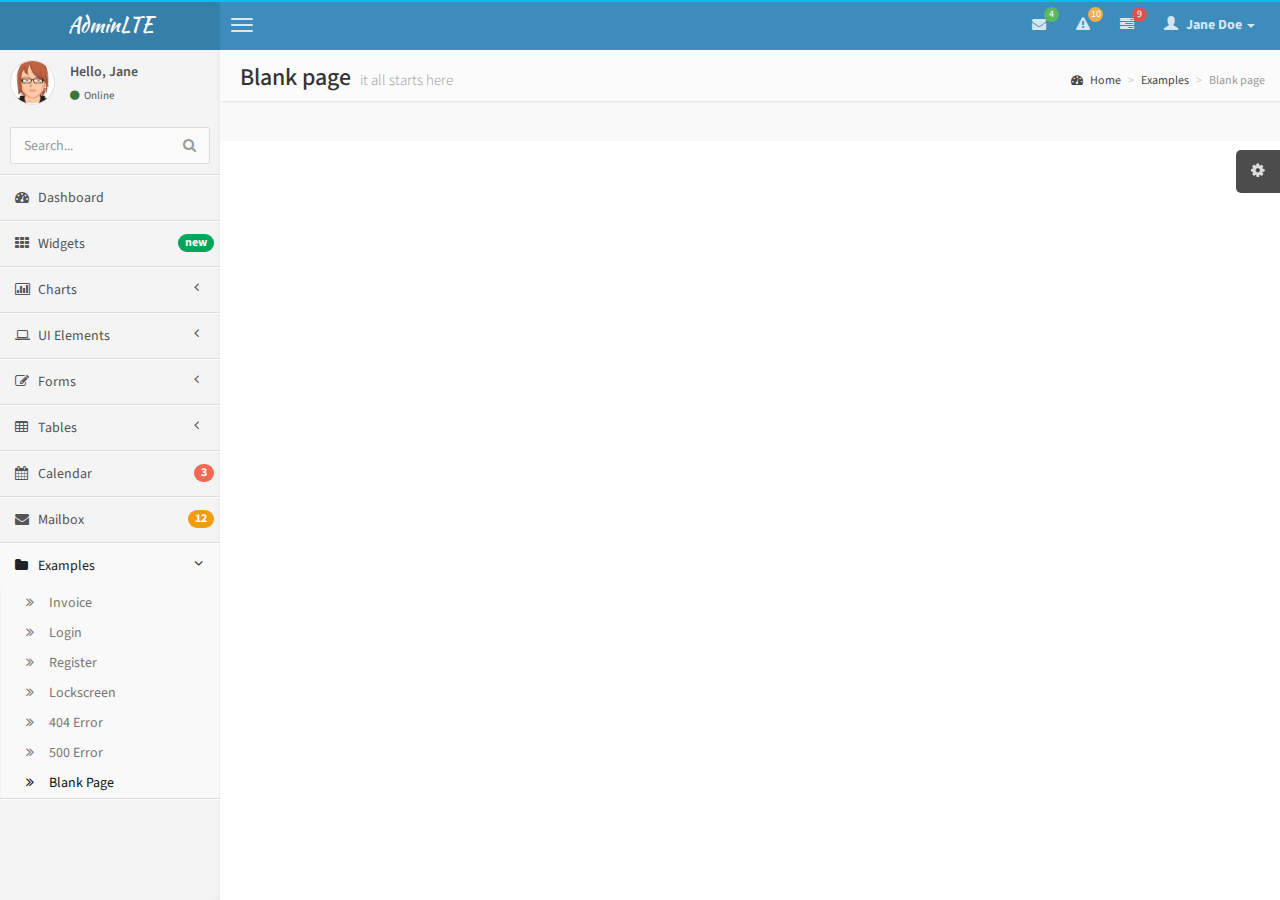
<file: pages/examples/blank.html>
<!DOCTYPE html>
<html>
    <head>
        <meta charset="UTF-8">
        <title>AdminLTE | Dashboard</title>
        <meta content='width=device-width, initial-scale=1, maximum-scale=1, user-scalable=no' name='viewport'>
        <!-- bootstrap 3.0.2 -->
        <link href="../../css/bootstrap.min.css" rel="stylesheet" type="text/css" />
        <!-- font Awesome -->
        <link href="../../css/font-awesome.min.css" rel="stylesheet" type="text/css" />
        <!-- Ionicons -->
        <link href="../../css/ionicons.min.css" rel="stylesheet" type="text/css" />
        <!-- Theme style -->
        <link href="../../css/AdminLTE.css" rel="stylesheet" type="text/css" />

        <!-- HTML5 Shim and Respond.js IE8 support of HTML5 elements and media queries -->
        <!-- WARNING: Respond.js doesn't work if you view the page via file:// -->
        <!--[if lt IE 9]>
          <script src="https://oss.maxcdn.com/libs/html5shiv/3.7.0/html5shiv.js"></script>
          <script src="https://oss.maxcdn.com/libs/respond.js/1.3.0/respond.min.js"></script>
        <![endif]-->
    </head>
    <body class="skin-blue">
        <!-- header logo: style can be found in header.less -->
        <header class="header">
            <a href="../../index.html" class="logo">
                <!-- Add the class icon to your logo image or logo icon to add the margining -->
                AdminLTE
            </a>
            <!-- Header Navbar: style can be found in header.less -->
            <nav class="navbar navbar-static-top" role="navigation">
                <!-- Sidebar toggle button-->
                <a href="#" class="navbar-btn sidebar-toggle" data-toggle="offcanvas" role="button">
                    <span class="sr-only">Toggle navigation</span>
                    <span class="icon-bar"></span>
                    <span class="icon-bar"></span>
                    <span class="icon-bar"></span>
                </a>
                <div class="navbar-right">
                    <ul class="nav navbar-nav">
                        <!-- Messages: style can be found in dropdown.less-->
                        <li class="dropdown messages-menu">
                            <a href="#" class="dropdown-toggle" data-toggle="dropdown">
                                <i class="fa fa-envelope"></i>
                                <span class="label label-success">4</span>
                            </a>
                            <ul class="dropdown-menu">
                                <li class="header">You have 4 messages</li>
                                <li>
                                    <!-- inner menu: contains the actual data -->
                                    <ul class="menu">
                                        <li><!-- start message -->
                                            <a href="#">
                                                <div class="pull-left">
                                                    <img src="../../img/avatar3.png" class="img-circle" alt="User Image"/>
                                                </div>
                                                <h4>
                                                    Support Team
                                                    <small><i class="fa fa-clock-o"></i> 5 mins</small>
                                                </h4>
                                                <p>Why not buy a new awesome theme?</p>
                                            </a>
                                        </li><!-- end message -->
                                        <li>
                                            <a href="#">
                                                <div class="pull-left">
                                                    <img src="../../img/avatar2.png" class="img-circle" alt="user image"/>
                                                </div>
                                                <h4>
                                                    AdminLTE Design Team
                                                    <small><i class="fa fa-clock-o"></i> 2 hours</small>
                                                </h4>
                                                <p>Why not buy a new awesome theme?</p>
                                            </a>
                                        </li>
                                        <li>
                                            <a href="#">
                                                <div class="pull-left">
                                                    <img src="../../img/avatar.png" class="img-circle" alt="user image"/>
                                                </div>
                                                <h4>
                                                    Developers
                                                    <small><i class="fa fa-clock-o"></i> Today</small>
                                                </h4>
                                                <p>Why not buy a new awesome theme?</p>
                                            </a>
                                        </li>
                                        <li>
                                            <a href="#">
                                                <div class="pull-left">
                                                    <img src="../../img/avatar2.png" class="img-circle" alt="user image"/>
                                                </div>
                                                <h4>
                                                    Sales Department
                                                    <small><i class="fa fa-clock-o"></i> Yesterday</small>
                                                </h4>
                                                <p>Why not buy a new awesome theme?</p>
                                            </a>
                                        </li>
                                        <li>
                                            <a href="#">
                                                <div class="pull-left">
                                                    <img src="../../img/avatar.png" class="img-circle" alt="user image"/>
                                                </div>
                                                <h4>
                                                    Reviewers
                                                    <small><i class="fa fa-clock-o"></i> 2 days</small>
                                                </h4>
                                                <p>Why not buy a new awesome theme?</p>
                                            </a>
                                        </li>
                                    </ul>
                                </li>
                                <li class="footer"><a href="#">See All Messages</a></li>
                            </ul>
                        </li>
                        <!-- Notifications: style can be found in dropdown.less -->
                        <li class="dropdown notifications-menu">
                            <a href="#" class="dropdown-toggle" data-toggle="dropdown">
                                <i class="fa fa-warning"></i>
                                <span class="label label-warning">10</span>
                            </a>
                            <ul class="dropdown-menu">
                                <li class="header">You have 10 notifications</li>
                                <li>
                                    <!-- inner menu: contains the actual data -->
                                    <ul class="menu">
                                        <li>
                                            <a href="#">
                                                <i class="ion ion-ios7-people info"></i> 5 new members joined today
                                            </a>
                                        </li>
                                        <li>
                                            <a href="#">
                                                <i class="fa fa-warning danger"></i> Very long description here that may not fit into the page and may cause design problems
                                            </a>
                                        </li>
                                        <li>
                                            <a href="#">
                                                <i class="fa fa-users warning"></i> 5 new members joined
                                            </a>
                                        </li>

                                        <li>
                                            <a href="#">
                                                <i class="ion ion-ios7-cart success"></i> 25 sales made
                                            </a>
                                        </li>
                                        <li>
                                            <a href="#">
                                                <i class="ion ion-ios7-person danger"></i> You changed your username
                                            </a>
                                        </li>
                                    </ul>
                                </li>
                                <li class="footer"><a href="#">View all</a></li>
                            </ul>
                        </li>
                        <!-- Tasks: style can be found in dropdown.less -->
                        <li class="dropdown tasks-menu">
                            <a href="#" class="dropdown-toggle" data-toggle="dropdown">
                                <i class="fa fa-tasks"></i>
                                <span class="label label-danger">9</span>
                            </a>
                            <ul class="dropdown-menu">
                                <li class="header">You have 9 tasks</li>
                                <li>
                                    <!-- inner menu: contains the actual data -->
                                    <ul class="menu">
                                        <li><!-- Task item -->
                                            <a href="#">
                                                <h3>
                                                    Design some buttons
                                                    <small class="pull-right">20%</small>
                                                </h3>
                                                <div class="progress xs">
                                                    <div class="progress-bar progress-bar-aqua" style="width: 20%" role="progressbar" aria-valuenow="20" aria-valuemin="0" aria-valuemax="100">
                                                        <span class="sr-only">20% Complete</span>
                                                    </div>
                                                </div>
                                            </a>
                                        </li><!-- end task item -->
                                        <li><!-- Task item -->
                                            <a href="#">
                                                <h3>
                                                    Create a nice theme
                                                    <small class="pull-right">40%</small>
                                                </h3>
                                                <div class="progress xs">
                                                    <div class="progress-bar progress-bar-green" style="width: 40%" role="progressbar" aria-valuenow="20" aria-valuemin="0" aria-valuemax="100">
                                                        <span class="sr-only">40% Complete</span>
                                                    </div>
                                                </div>
                                            </a>
                                        </li><!-- end task item -->
                                        <li><!-- Task item -->
                                            <a href="#">
                                                <h3>
                                                    Some task I need to do
                                                    <small class="pull-right">60%</small>
                                                </h3>
                                                <div class="progress xs">
                                                    <div class="progress-bar progress-bar-red" style="width: 60%" role="progressbar" aria-valuenow="20" aria-valuemin="0" aria-valuemax="100">
                                                        <span class="sr-only">60% Complete</span>
                                                    </div>
                                                </div>
                                            </a>
                                        </li><!-- end task item -->
                                        <li><!-- Task item -->
                                            <a href="#">
                                                <h3>
                                                    Make beautiful transitions
                                                    <small class="pull-right">80%</small>
                                                </h3>
                                                <div class="progress xs">
                                                    <div class="progress-bar progress-bar-yellow" style="width: 80%" role="progressbar" aria-valuenow="20" aria-valuemin="0" aria-valuemax="100">
                                                        <span class="sr-only">80% Complete</span>
                                                    </div>
                                                </div>
                                            </a>
                                        </li><!-- end task item -->
                                    </ul>
                                </li>
                                <li class="footer">
                                    <a href="#">View all tasks</a>
                                </li>
                            </ul>
                        </li>
                        <!-- User Account: style can be found in dropdown.less -->
                        <li class="dropdown user user-menu">
                            <a href="#" class="dropdown-toggle" data-toggle="dropdown">
                                <i class="glyphicon glyphicon-user"></i>
                                <span>Jane Doe <i class="caret"></i></span>
                            </a>
                            <ul class="dropdown-menu">
                                <!-- User image -->
                                <li class="user-header bg-light-blue">
                                    <img src="../../img/avatar3.png" class="img-circle" alt="User Image" />
                                    <p>
                                        Jane Doe - Web Developer
                                        <small>Member since Nov. 2012</small>
                                    </p>
                                </li>
                                <!-- Menu Body -->
                                <li class="user-body">
                                    <div class="col-xs-4 text-center">
                                        <a href="#">Followers</a>
                                    </div>
                                    <div class="col-xs-4 text-center">
                                        <a href="#">Sales</a>
                                    </div>
                                    <div class="col-xs-4 text-center">
                                        <a href="#">Friends</a>
                                    </div>
                                </li>
                                <!-- Menu Footer-->
                                <li class="user-footer">
                                    <div class="pull-left">
                                        <a href="#" class="btn btn-default btn-flat">Profile</a>
                                    </div>
                                    <div class="pull-right">
                                        <a href="#" class="btn btn-default btn-flat">Sign out</a>
                                    </div>
                                </li>
                            </ul>
                        </li>
                    </ul>
                </div>
            </nav>
        </header>
        <div class="wrapper row-offcanvas row-offcanvas-left">
            <!-- Left side column. contains the logo and sidebar -->
            <aside class="left-side sidebar-offcanvas">
                <!-- sidebar: style can be found in sidebar.less -->
                <section class="sidebar">
                    <!-- Sidebar user panel -->
                    <div class="user-panel">
                        <div class="pull-left image">
                            <img src="../../img/avatar3.png" class="img-circle" alt="User Image" />
                        </div>
                        <div class="pull-left info">
                            <p>Hello, Jane</p>

                            <a href="#"><i class="fa fa-circle text-success"></i> Online</a>
                        </div>
                    </div>
                    <!-- search form -->
                    <form action="#" method="get" class="sidebar-form">
                        <div class="input-group">
                            <input type="text" name="q" class="form-control" placeholder="Search..."/>
                            <span class="input-group-btn">
                                <button type='submit' name='seach' id='search-btn' class="btn btn-flat"><i class="fa fa-search"></i></button>
                            </span>
                        </div>
                    </form>
                    <!-- /.search form -->
                    <!-- sidebar menu: : style can be found in sidebar.less -->
                    <ul class="sidebar-menu">
                        <li>
                            <a href="../../index.html">
                                <i class="fa fa-dashboard"></i> <span>Dashboard</span>
                            </a>
                        </li>
                        <li>
                            <a href="../widgets.html">
                                <i class="fa fa-th"></i> <span>Widgets</span> <small class="badge pull-right bg-green">new</small>
                            </a>
                        </li>
                        <li class="treeview">
                            <a href="#">
                                <i class="fa fa-bar-chart-o"></i>
                                <span>Charts</span>
                                <i class="fa fa-angle-left pull-right"></i>
                            </a>
                            <ul class="treeview-menu">
                                <li><a href="../charts/morris.html"><i class="fa fa-angle-double-right"></i> Morris</a></li>
                                <li><a href="../charts/flot.html"><i class="fa fa-angle-double-right"></i> Flot</a></li>
                                <li><a href="../charts/inline.html"><i class="fa fa-angle-double-right"></i> Inline charts</a></li>
                            </ul>
                        </li>
                        <li class="treeview">
                            <a href="#">
                                <i class="fa fa-laptop"></i>
                                <span>UI Elements</span>
                                <i class="fa fa-angle-left pull-right"></i>
                            </a>
                            <ul class="treeview-menu">
                                <li><a href="../UI/general.html"><i class="fa fa-angle-double-right"></i> General</a></li>
                                <li><a href="../UI/icons.html"><i class="fa fa-angle-double-right"></i> Icons</a></li>
                                <li><a href="../UI/buttons.html"><i class="fa fa-angle-double-right"></i> Buttons</a></li>
                                <li><a href="../UI/sliders.html"><i class="fa fa-angle-double-right"></i> Sliders</a></li>
                                <li><a href="../UI/timeline.html"><i class="fa fa-angle-double-right"></i> Timeline</a></li>
                            </ul>
                        </li>
                        <li class="treeview">
                            <a href="#">
                                <i class="fa fa-edit"></i> <span>Forms</span>
                                <i class="fa fa-angle-left pull-right"></i>
                            </a>
                            <ul class="treeview-menu">
                                <li><a href="../forms/general.html"><i class="fa fa-angle-double-right"></i> General Elements</a></li>
                                <li><a href="../forms/advanced.html"><i class="fa fa-angle-double-right"></i> Advanced Elements</a></li>
                                <li><a href="../forms/editors.html"><i class="fa fa-angle-double-right"></i> Editors</a></li>
                            </ul>
                        </li>
                        <li class="treeview">
                            <a href="#">
                                <i class="fa fa-table"></i> <span>Tables</span>
                                <i class="fa fa-angle-left pull-right"></i>
                            </a>
                            <ul class="treeview-menu">
                                <li><a href="../tables/simple.html"><i class="fa fa-angle-double-right"></i> Simple tables</a></li>
                                <li><a href="../tables/data.html"><i class="fa fa-angle-double-right"></i> Data tables</a></li>
                            </ul>
                        </li>
                        <li>
                            <a href="../calendar.html">
                                <i class="fa fa-calendar"></i> <span>Calendar</span>
                                <small class="badge pull-right bg-red">3</small>
                            </a>
                        </li>
                        <li>
                            <a href="../mailbox.html">
                                <i class="fa fa-envelope"></i> <span>Mailbox</span>
                                <small class="badge pull-right bg-yellow">12</small>
                            </a>
                        </li>
                        <li class="treeview active">
                            <a href="#">
                                <i class="fa fa-folder"></i> <span>Examples</span>
                                <i class="fa fa-angle-left pull-right"></i>
                            </a>
                            <ul class="treeview-menu">
                                <li><a href="invoice.html"><i class="fa fa-angle-double-right"></i> Invoice</a></li>
                                <li><a href="login.html"><i class="fa fa-angle-double-right"></i> Login</a></li>
                                <li><a href="register.html"><i class="fa fa-angle-double-right"></i> Register</a></li>
                                <li><a href="lockscreen.html"><i class="fa fa-angle-double-right"></i> Lockscreen</a></li>
                                <li><a href="404.html"><i class="fa fa-angle-double-right"></i> 404 Error</a></li>
                                <li><a href="500.html"><i class="fa fa-angle-double-right"></i> 500 Error</a></li>
                                <li class="active"><a href="blank.html"><i class="fa fa-angle-double-right"></i> Blank Page</a></li>
                            </ul>
                        </li>
                    </ul>
                </section>
                <!-- /.sidebar -->
            </aside>

            <!-- Right side column. Contains the navbar and content of the page -->
            <aside class="right-side">
                <!-- Content Header (Page header) -->
                <section class="content-header">
                    <h1>
                        Blank page
                        <small>it all starts here</small>
                    </h1>
                    <ol class="breadcrumb">
                        <li><a href="#"><i class="fa fa-dashboard"></i> Home</a></li>
                        <li><a href="#">Examples</a></li>
                        <li class="active">Blank page</li>
                    </ol>
                </section>

                <!-- Main content -->
                <section class="content">


                </section><!-- /.content -->
            </aside><!-- /.right-side -->
        </div><!-- ./wrapper -->


        <!-- jQuery 2.0.2 -->
        <script src="http://ajax.googleapis.com/ajax/libs/jquery/2.0.2/jquery.min.js"></script>
        <!-- Bootstrap -->
        <script src="../../js/bootstrap.min.js" type="text/javascript"></script>
        <!-- AdminLTE App -->
        <script src="../../js/AdminLTE/app.js" type="text/javascript"></script>
        <!-- AdminLTE for demo purposes -->
        <script src="../../js/AdminLTE/demo.js" type="text/javascript"></script>
    </body>
</html>
</file>
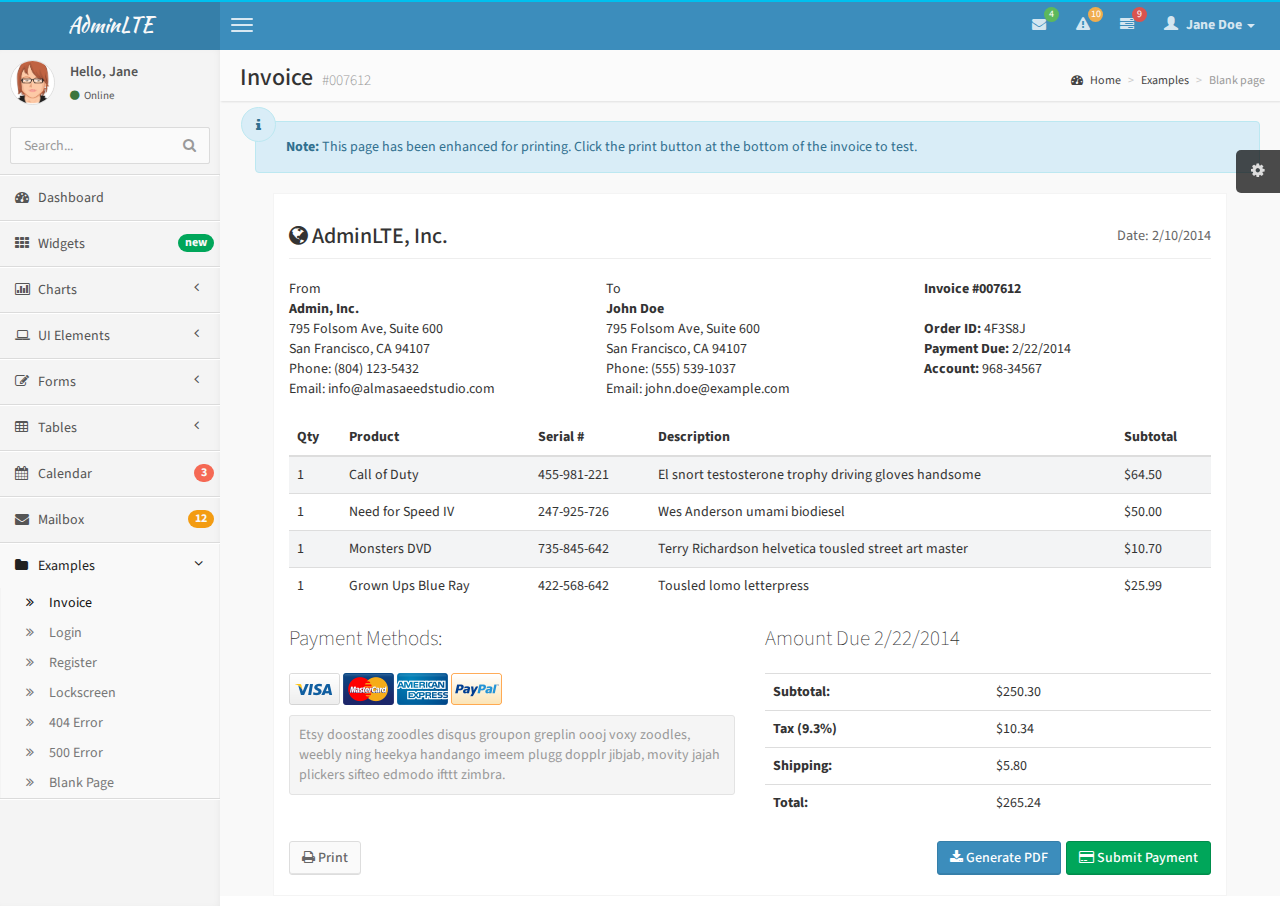
<file: pages/examples/invoice.html>
<!DOCTYPE html>
<html>
    <head>
        <meta charset="UTF-8">
        <title>AdminLTE | Invoice</title>
        <meta content='width=device-width, initial-scale=1, maximum-scale=1, user-scalable=no' name='viewport'>
        <!-- bootstrap 3.0.2 -->
        <link href="../../css/bootstrap.min.css" rel="stylesheet" type="text/css" />
        <!-- font Awesome -->
        <link href="../../css/font-awesome.min.css" rel="stylesheet" type="text/css" />
        <!-- Ionicons -->
        <link href="../../css/ionicons.min.css" rel="stylesheet" type="text/css" />
        <!-- Theme style -->
        <link href="../../css/AdminLTE.css" rel="stylesheet" type="text/css" />

        <!-- HTML5 Shim and Respond.js IE8 support of HTML5 elements and media queries -->
        <!-- WARNING: Respond.js doesn't work if you view the page via file:// -->
        <!--[if lt IE 9]>
          <script src="https://oss.maxcdn.com/libs/html5shiv/3.7.0/html5shiv.js"></script>
          <script src="https://oss.maxcdn.com/libs/respond.js/1.3.0/respond.min.js"></script>
        <![endif]-->
    </head>
    <body class="skin-blue">
        <!-- header logo: style can be found in header.less -->
        <header class="header">
            <a href="index.html" class="logo">
                <!-- Add the class .icon to your logo image or logo icon to add some margining -->
                AdminLTE
            </a>
            <!-- Header Navbar: style can be found in header.less -->
            <nav class="navbar navbar-static-top" role="navigation">
                <!-- Sidebar toggle button-->
                <a href="#" class="navbar-btn sidebar-toggle" data-toggle="offcanvas" role="button">
                    <span class="sr-only">Toggle navigation</span>
                    <span class="icon-bar"></span>
                    <span class="icon-bar"></span>
                    <span class="icon-bar"></span>
                </a>
                <div class="navbar-right">
                    <ul class="nav navbar-nav">
                        <!-- Messages: style can be found in dropdown.less-->
                        <li class="dropdown messages-menu">
                            <a href="#" class="dropdown-toggle" data-toggle="dropdown">
                                <i class="fa fa-envelope"></i>
                                <span class="label label-success">4</span>
                            </a>
                            <ul class="dropdown-menu">
                                <li class="header">You have 4 messages</li>
                                <li>
                                    <!-- inner menu: contains the actual data -->
                                    <ul class="menu">
                                        <li><!-- start message -->
                                            <a href="#">
                                                <div class="pull-left">
                                                    <img src="../../img/avatar3.png" class="img-circle" alt="User Image"/>
                                                </div>
                                                <h4>
                                                    Support Team
                                                    <small><i class="fa fa-clock-o"></i> 5 mins</small>
                                                </h4>
                                                <p>Why not buy a new awesome theme?</p>
                                            </a>
                                        </li><!-- end message -->
                                        <li>
                                            <a href="#">
                                                <div class="pull-left">
                                                    <img src="../../img/avatar2.png" class="img-circle" alt="user image"/>
                                                </div>
                                                <h4>
                                                    AdminLTE Design Team
                                                    <small><i class="fa fa-clock-o"></i> 2 hours</small>
                                                </h4>
                                                <p>Why not buy a new awesome theme?</p>
                                            </a>
                                        </li>
                                        <li>
                                            <a href="#">
                                                <div class="pull-left">
                                                    <img src="../../img/avatar.png" class="img-circle" alt="user image"/>
                                                </div>
                                                <h4>
                                                    Developers
                                                    <small><i class="fa fa-clock-o"></i> Today</small>
                                                </h4>
                                                <p>Why not buy a new awesome theme?</p>
                                            </a>
                                        </li>
                                        <li>
                                            <a href="#">
                                                <div class="pull-left">
                                                    <img src="../../img/avatar2.png" class="img-circle" alt="user image"/>
                                                </div>
                                                <h4>
                                                    Sales Department
                                                    <small><i class="fa fa-clock-o"></i> Yesterday</small>
                                                </h4>
                                                <p>Why not buy a new awesome theme?</p>
                                            </a>
                                        </li>
                                        <li>
                                            <a href="#">
                                                <div class="pull-left">
                                                    <img src="../../img/avatar.png" class="img-circle" alt="user image"/>
                                                </div>
                                                <h4>
                                                    Reviewers
                                                    <small><i class="fa fa-clock-o"></i> 2 days</small>
                                                </h4>
                                                <p>Why not buy a new awesome theme?</p>
                                            </a>
                                        </li>
                                    </ul>
                                </li>
                                <li class="footer"><a href="#">See All Messages</a></li>
                            </ul>
                        </li>
                        <!-- Notifications: style can be found in dropdown.less -->
                        <li class="dropdown notifications-menu">
                            <a href="#" class="dropdown-toggle" data-toggle="dropdown">
                                <i class="fa fa-warning"></i>
                                <span class="label label-warning">10</span>
                            </a>
                            <ul class="dropdown-menu">
                                <li class="header">You have 10 notifications</li>
                                <li>
                                    <!-- inner menu: contains the actual data -->
                                    <ul class="menu">
                                        <li>
                                            <a href="#">
                                                <i class="ion ion-ios7-people info"></i> 5 new members joined today
                                            </a>
                                        </li>
                                        <li>
                                            <a href="#">
                                                <i class="fa fa-warning danger"></i> Very long description here that may not fit into the page and may cause design problems
                                            </a>
                                        </li>
                                        <li>
                                            <a href="#">
                                                <i class="fa fa-users warning"></i> 5 new members joined
                                            </a>
                                        </li>

                                        <li>
                                            <a href="#">
                                                <i class="ion ion-ios7-cart success"></i> 25 sales made
                                            </a>
                                        </li>
                                        <li>
                                            <a href="#">
                                                <i class="ion ion-ios7-person danger"></i> You changed your username
                                            </a>
                                        </li>
                                    </ul>
                                </li>
                                <li class="footer"><a href="#">View all</a></li>
                            </ul>
                        </li>
                        <!-- Tasks: style can be found in dropdown.less -->
                        <li class="dropdown tasks-menu">
                            <a href="#" class="dropdown-toggle" data-toggle="dropdown">
                                <i class="fa fa-tasks"></i>
                                <span class="label label-danger">9</span>
                            </a>
                            <ul class="dropdown-menu">
                                <li class="header">You have 9 tasks</li>
                                <li>
                                    <!-- inner menu: contains the actual data -->
                                    <ul class="menu">
                                        <li><!-- Task item -->
                                            <a href="#">
                                                <h3>
                                                    Design some buttons
                                                    <small class="pull-right">20%</small>
                                                </h3>
                                                <div class="progress xs">
                                                    <div class="progress-bar progress-bar-aqua" style="width: 20%" role="progressbar" aria-valuenow="20" aria-valuemin="0" aria-valuemax="100">
                                                        <span class="sr-only">20% Complete</span>
                                                    </div>
                                                </div>
                                            </a>
                                        </li><!-- end task item -->
                                        <li><!-- Task item -->
                                            <a href="#">
                                                <h3>
                                                    Create a nice theme
                                                    <small class="pull-right">40%</small>
                                                </h3>
                                                <div class="progress xs">
                                                    <div class="progress-bar progress-bar-green" style="width: 40%" role="progressbar" aria-valuenow="20" aria-valuemin="0" aria-valuemax="100">
                                                        <span class="sr-only">40% Complete</span>
                                                    </div>
                                                </div>
                                            </a>
                                        </li><!-- end task item -->
                                        <li><!-- Task item -->
                                            <a href="#">
                                                <h3>
                                                    Some task I need to do
                                                    <small class="pull-right">60%</small>
                                                </h3>
                                                <div class="progress xs">
                                                    <div class="progress-bar progress-bar-red" style="width: 60%" role="progressbar" aria-valuenow="20" aria-valuemin="0" aria-valuemax="100">
                                                        <span class="sr-only">60% Complete</span>
                                                    </div>
                                                </div>
                                            </a>
                                        </li><!-- end task item -->
                                        <li><!-- Task item -->
                                            <a href="#">
                                                <h3>
                                                    Make beautiful transitions
                                                    <small class="pull-right">80%</small>
                                                </h3>
                                                <div class="progress xs">
                                                    <div class="progress-bar progress-bar-yellow" style="width: 80%" role="progressbar" aria-valuenow="20" aria-valuemin="0" aria-valuemax="100">
                                                        <span class="sr-only">80% Complete</span>
                                                    </div>
                                                </div>
                                            </a>
                                        </li><!-- end task item -->
                                    </ul>
                                </li>
                                <li class="footer">
                                    <a href="#">View all tasks</a>
                                </li>
                            </ul>
                        </li>
                        <!-- User Account: style can be found in dropdown.less -->
                        <li class="dropdown user user-menu">
                            <a href="#" class="dropdown-toggle" data-toggle="dropdown">
                                <i class="glyphicon glyphicon-user"></i>
                                <span>Jane Doe <i class="caret"></i></span>
                            </a>
                            <ul class="dropdown-menu">
                                <!-- User image -->
                                <li class="user-header bg-light-blue">
                                    <img src="../../img/avatar3.png" class="img-circle" alt="User Image" />
                                    <p>
                                        Jane Doe - Web Developer
                                        <small>Member since Nov. 2012</small>
                                    </p>
                                </li>
                                <!-- Menu Body -->
                                <li class="user-body">
                                    <div class="col-xs-4 text-center">
                                        <a href="#">Followers</a>
                                    </div>
                                    <div class="col-xs-4 text-center">
                                        <a href="#">Sales</a>
                                    </div>
                                    <div class="col-xs-4 text-center">
                                        <a href="#">Friends</a>
                                    </div>
                                </li>
                                <!-- Menu Footer-->
                                <li class="user-footer">
                                    <div class="pull-left">
                                        <a href="#" class="btn btn-default btn-flat">Profile</a>
                                    </div>
                                    <div class="pull-right">
                                        <a href="#" class="btn btn-default btn-flat">Sign out</a>
                                    </div>
                                </li>
                            </ul>
                        </li>
                    </ul>
                </div>
            </nav>
        </header>
        <div class="wrapper row-offcanvas row-offcanvas-left">
            <!-- Left side column. contains the logo and sidebar -->
            <aside class="left-side sidebar-offcanvas">
                <!-- sidebar: style can be found in sidebar.less -->
                <section class="sidebar">
                    <!-- Sidebar user panel -->
                    <div class="user-panel">
                        <div class="pull-left image">
                            <img src="../../img/avatar3.png" class="img-circle" alt="User Image" />
                        </div>
                        <div class="pull-left info">
                            <p>Hello, Jane</p>

                            <a href="#"><i class="fa fa-circle text-success"></i> Online</a>
                        </div>
                    </div>
                    <!-- search form -->
                    <form action="#" method="get" class="sidebar-form">
                        <div class="input-group">
                            <input type="text" name="q" class="form-control" placeholder="Search..."/>
                            <span class="input-group-btn">
                                <button type='submit' name='seach' id='search-btn' class="btn btn-flat"><i class="fa fa-search"></i></button>
                            </span>
                        </div>
                    </form>
                    <!-- /.search form -->
                    <!-- sidebar menu: : style can be found in sidebar.less -->
                    <ul class="sidebar-menu">
                        <li>
                            <a href="../../index.html">
                                <i class="fa fa-dashboard"></i> <span>Dashboard</span>
                            </a>
                        </li>
                        <li>
                            <a href="../widgets.html">
                                <i class="fa fa-th"></i> <span>Widgets</span> <small class="badge pull-right bg-green">new</small>
                            </a>
                        </li>
                        <li class="treeview">
                            <a href="#">
                                <i class="fa fa-bar-chart-o"></i>
                                <span>Charts</span>
                                <i class="fa fa-angle-left pull-right"></i>
                            </a>
                            <ul class="treeview-menu">
                                <li><a href="../charts/morris.html"><i class="fa fa-angle-double-right"></i> Morris</a></li>
                                <li><a href="../charts/flot.html"><i class="fa fa-angle-double-right"></i> Flot</a></li>
                                <li><a href="../charts/inline.html"><i class="fa fa-angle-double-right"></i> Inline charts</a></li>
                            </ul>
                        </li>
                        <li class="treeview">
                            <a href="#">
                                <i class="fa fa-laptop"></i>
                                <span>UI Elements</span>
                                <i class="fa fa-angle-left pull-right"></i>
                            </a>
                            <ul class="treeview-menu">
                                <li><a href="../UI/general.html"><i class="fa fa-angle-double-right"></i> General</a></li>
                                <li><a href="../UI/icons.html"><i class="fa fa-angle-double-right"></i> Icons</a></li>
                                <li><a href="../UI/buttons.html"><i class="fa fa-angle-double-right"></i> Buttons</a></li>
                                <li><a href="../UI/sliders.html"><i class="fa fa-angle-double-right"></i> Sliders</a></li>
                                <li><a href="../UI/timeline.html"><i class="fa fa-angle-double-right"></i> Timeline</a></li>
                            </ul>
                        </li>
                        <li class="treeview">
                            <a href="#">
                                <i class="fa fa-edit"></i> <span>Forms</span>
                                <i class="fa fa-angle-left pull-right"></i>
                            </a>
                            <ul class="treeview-menu">
                                <li><a href="../forms/general.html"><i class="fa fa-angle-double-right"></i> General Elements</a></li>
                                <li><a href="../forms/advanced.html"><i class="fa fa-angle-double-right"></i> Advanced Elements</a></li>
                                <li><a href="../forms/editors.html"><i class="fa fa-angle-double-right"></i> Editors</a></li>
                            </ul>
                        </li>
                        <li class="treeview">
                            <a href="#">
                                <i class="fa fa-table"></i> <span>Tables</span>
                                <i class="fa fa-angle-left pull-right"></i>
                            </a>
                            <ul class="treeview-menu">
                                <li><a href="../tables/simple.html"><i class="fa fa-angle-double-right"></i> Simple tables</a></li>
                                <li><a href="../tables/data.html"><i class="fa fa-angle-double-right"></i> Data tables</a></li>
                            </ul>
                        </li>
                        <li>
                            <a href="../calendar.html">
                                <i class="fa fa-calendar"></i> <span>Calendar</span>
                                <small class="badge pull-right bg-red">3</small>
                            </a>
                        </li>
                        <li>
                            <a href="../mailbox.html">
                                <i class="fa fa-envelope"></i> <span>Mailbox</span>
                                <small class="badge pull-right bg-yellow">12</small>
                            </a>
                        </li>
                        <li class="treeview active">
                            <a href="#">
                                <i class="fa fa-folder"></i> <span>Examples</span>
                                <i class="fa fa-angle-left pull-right"></i>
                            </a>
                            <ul class="treeview-menu">
                                <li class="active"><a href="invoice.html"><i class="fa fa-angle-double-right"></i> Invoice</a></li>
                                <li><a href="login.html"><i class="fa fa-angle-double-right"></i> Login</a></li>
                                <li><a href="register.html"><i class="fa fa-angle-double-right"></i> Register</a></li>
                                <li><a href="lockscreen.html"><i class="fa fa-angle-double-right"></i> Lockscreen</a></li>
                                <li><a href="404.html"><i class="fa fa-angle-double-right"></i> 404 Error</a></li>
                                <li><a href="500.html"><i class="fa fa-angle-double-right"></i> 500 Error</a></li>
                                <li><a href="blank.html"><i class="fa fa-angle-double-right"></i> Blank Page</a></li>
                            </ul>
                        </li>
                    </ul>
                </section>
                <!-- /.sidebar -->
            </aside>

            <!-- Right side column. Contains the navbar and content of the page -->
            <aside class="right-side">
                <!-- Content Header (Page header) -->
                <section class="content-header">
                    <h1>
                        Invoice
                        <small>#007612</small>
                    </h1>
                    <ol class="breadcrumb">
                        <li><a href="#"><i class="fa fa-dashboard"></i> Home</a></li>
                        <li><a href="#">Examples</a></li>
                        <li class="active">Blank page</li>
                    </ol>
                </section>

                <div class="pad margin no-print">
                    <div class="alert alert-info" style="margin-bottom: 0!important;">
                        <i class="fa fa-info"></i>
                        <b>Note:</b> This page has been enhanced for printing. Click the print button at the bottom of the invoice to test.
                    </div>
                </div>

                <!-- Main content -->
                <section class="content invoice">
                    <!-- title row -->
                    <div class="row">
                        <div class="col-xs-12">
                            <h2 class="page-header">
                                <i class="fa fa-globe"></i> AdminLTE, Inc.
                                <small class="pull-right">Date: 2/10/2014</small>
                            </h2>
                        </div><!-- /.col -->
                    </div>
                    <!-- info row -->
                    <div class="row invoice-info">
                        <div class="col-sm-4 invoice-col">
                            From
                            <address>
                                <strong>Admin, Inc.</strong><br>
                                795 Folsom Ave, Suite 600<br>
                                San Francisco, CA 94107<br>
                                Phone: (804) 123-5432<br/>
                                Email: info@almasaeedstudio.com
                            </address>
                        </div><!-- /.col -->
                        <div class="col-sm-4 invoice-col">
                            To
                            <address>
                                <strong>John Doe</strong><br>
                                795 Folsom Ave, Suite 600<br>
                                San Francisco, CA 94107<br>
                                Phone: (555) 539-1037<br/>
                                Email: john.doe@example.com
                            </address>
                        </div><!-- /.col -->
                        <div class="col-sm-4 invoice-col">
                            <b>Invoice #007612</b><br/>
                            <br/>
                            <b>Order ID:</b> 4F3S8J<br/>
                            <b>Payment Due:</b> 2/22/2014<br/>
                            <b>Account:</b> 968-34567
                        </div><!-- /.col -->
                    </div><!-- /.row -->

                    <!-- Table row -->
                    <div class="row">
                        <div class="col-xs-12 table-responsive">
                            <table class="table table-striped">
                                <thead>
                                    <tr>
                                        <th>Qty</th>
                                        <th>Product</th>
                                        <th>Serial #</th>
                                        <th>Description</th>
                                        <th>Subtotal</th>
                                    </tr>
                                </thead>
                                <tbody>
                                    <tr>
                                        <td>1</td>
                                        <td>Call of Duty</td>
                                        <td>455-981-221</td>
                                        <td>El snort testosterone trophy driving gloves handsome</td>
                                        <td>$64.50</td>
                                    </tr>
                                    <tr>
                                        <td>1</td>
                                        <td>Need for Speed IV</td>
                                        <td>247-925-726</td>
                                        <td>Wes Anderson umami biodiesel</td>
                                        <td>$50.00</td>
                                    </tr>
                                    <tr>
                                        <td>1</td>
                                        <td>Monsters DVD</td>
                                        <td>735-845-642</td>
                                        <td>Terry Richardson helvetica tousled street art master</td>
                                        <td>$10.70</td>
                                    </tr>
                                    <tr>
                                        <td>1</td>
                                        <td>Grown Ups Blue Ray</td>
                                        <td>422-568-642</td>
                                        <td>Tousled lomo letterpress</td>
                                        <td>$25.99</td>
                                    </tr>
                                </tbody>
                            </table>
                        </div><!-- /.col -->
                    </div><!-- /.row -->

                    <div class="row">
                        <!-- accepted payments column -->
                        <div class="col-xs-6">
                            <p class="lead">Payment Methods:</p>
                            <img src="../../img/credit/visa.png" alt="Visa"/>
                            <img src="../../img/credit/mastercard.png" alt="Mastercard"/>
                            <img src="../../img/credit/american-express.png" alt="American Express"/>
                            <img src="../../img/credit/paypal2.png" alt="Paypal"/>
                            <p class="text-muted well well-sm no-shadow" style="margin-top: 10px;">
                                Etsy doostang zoodles disqus groupon greplin oooj voxy zoodles, weebly ning heekya handango imeem plugg dopplr jibjab, movity jajah plickers sifteo edmodo ifttt zimbra.
                            </p>
                        </div><!-- /.col -->
                        <div class="col-xs-6">
                            <p class="lead">Amount Due 2/22/2014</p>
                            <div class="table-responsive">
                                <table class="table">
                                    <tr>
                                        <th style="width:50%">Subtotal:</th>
                                        <td>$250.30</td>
                                    </tr>
                                    <tr>
                                        <th>Tax (9.3%)</th>
                                        <td>$10.34</td>
                                    </tr>
                                    <tr>
                                        <th>Shipping:</th>
                                        <td>$5.80</td>
                                    </tr>
                                    <tr>
                                        <th>Total:</th>
                                        <td>$265.24</td>
                                    </tr>
                                </table>
                            </div>
                        </div><!-- /.col -->
                    </div><!-- /.row -->

                    <!-- this row will not appear when printing -->
                    <div class="row no-print">
                        <div class="col-xs-12">
                            <button class="btn btn-default" onclick="window.print();"><i class="fa fa-print"></i> Print</button>
                            <button class="btn btn-success pull-right"><i class="fa fa-credit-card"></i> Submit Payment</button>
                            <button class="btn btn-primary pull-right" style="margin-right: 5px;"><i class="fa fa-download"></i> Generate PDF</button>
                        </div>
                    </div>
                </section><!-- /.content -->
            </aside><!-- /.right-side -->
        </div><!-- ./wrapper -->


        <!-- jQuery 2.0.2 -->
        <script src="http://ajax.googleapis.com/ajax/libs/jquery/2.0.2/jquery.min.js"></script>
        <!-- Bootstrap -->
        <script src="../../js/bootstrap.min.js" type="text/javascript"></script>
        <!-- AdminLTE App -->
        <script src="../../js/AdminLTE/app.js" type="text/javascript"></script>
        <!-- AdminLTE for demo purposes -->
        <script src="../../js/AdminLTE/demo.js" type="text/javascript"></script>
    </body>
</html>
</file>
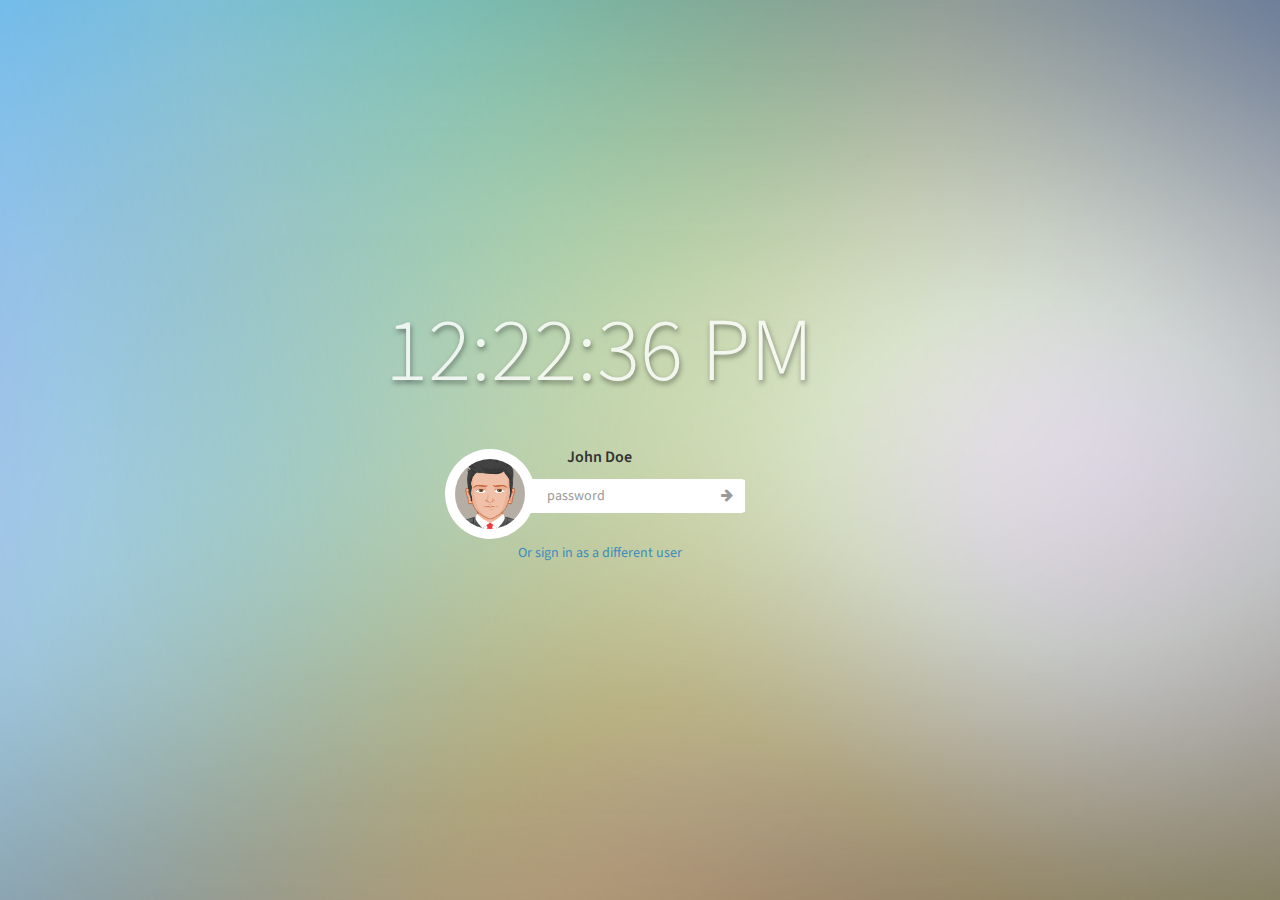
<file: pages/examples/lockscreen.html>
<!DOCTYPE html>
<html class="lockscreen">
    <head>
        <meta charset="UTF-8">
        <title>AdminLTE | Lockscreen</title>
        <meta content='width=device-width, initial-scale=1, maximum-scale=1, user-scalable=no' name='viewport'>
        <!-- bootstrap 3.0.2 -->
        <link href="../../css/bootstrap.min.css" rel="stylesheet" type="text/css" />
        <!-- font Awesome -->
        <link href="../../css/font-awesome.min.css" rel="stylesheet" type="text/css" />
        <!-- Theme style -->
        <link href="../../css/AdminLTE.css" rel="stylesheet" type="text/css" />

        <!-- HTML5 Shim and Respond.js IE8 support of HTML5 elements and media queries -->
        <!-- WARNING: Respond.js doesn't work if you view the page via file:// -->
        <!--[if lt IE 9]>
          <script src="https://oss.maxcdn.com/libs/html5shiv/3.7.0/html5shiv.js"></script>
          <script src="https://oss.maxcdn.com/libs/respond.js/1.3.0/respond.min.js"></script>
        <![endif]-->
    </head>
    <body>
        <!-- Automatic element centering using js -->
        <div class="center">            
            <div class="headline text-center" id="time">
                <!-- Time auto generated by js -->
            </div><!-- /.headline -->
            
            <!-- User name -->
            <div class="lockscreen-name">John Doe</div>
            
            <!-- START LOCK SCREEN ITEM -->
            <div class="lockscreen-item">
                <!-- lockscreen image -->
                <div class="lockscreen-image">
                    <img src="../../img/avatar5.png" alt="user image"/>
                </div>
                <!-- /.lockscreen-image -->

                <!-- lockscreen credentials (contains the form) -->
                <div class="lockscreen-credentials">   

                    <div class="input-group">
                        <input type="password" class="form-control" placeholder="password" />
                        <div class="input-group-btn">
                            <button class="btn btn-flat"><i class="fa fa-arrow-right text-muted"></i></button>
                        </div>
                    </div>
                </div><!-- /.lockscreen credentials -->

            </div><!-- /.lockscreen-item -->

            <div class="lockscreen-link">
                <a href="login.html">Or sign in as a different user</a>
            </div>            
        </div><!-- /.center -->

        <!-- jQuery 2.0.2 -->
        <script src="http://ajax.googleapis.com/ajax/libs/jquery/2.0.2/jquery.min.js"></script>
        <!-- Bootstrap -->
        <script src="../../js/bootstrap.min.js" type="text/javascript"></script>

        <!-- page script -->
        <script type="text/javascript">
            $(function() {
                startTime();
                $(".center").center();
                $(window).resize(function() {
                    $(".center").center();
                });
            });

            /*  */
            function startTime()
            {
                var today = new Date();
                var h = today.getHours();
                var m = today.getMinutes();
                var s = today.getSeconds();

                // add a zero in front of numbers<10
                m = checkTime(m);
                s = checkTime(s);

                //Check for PM and AM
                var day_or_night = (h > 11) ? "PM" : "AM";

                //Convert to 12 hours system
                if (h > 12)
                    h -= 12;

                //Add time to the headline and update every 500 milliseconds
                $('#time').html(h + ":" + m + ":" + s + " " + day_or_night);
                setTimeout(function() {
                    startTime()
                }, 500);
            }

            function checkTime(i)
            {
                if (i < 10)
                {
                    i = "0" + i;
                }
                return i;
            }

            /* CENTER ELEMENTS IN THE SCREEN */
            jQuery.fn.center = function() {
                this.css("position", "absolute");
                this.css("top", Math.max(0, (($(window).height() - $(this).outerHeight()) / 2) +
                        $(window).scrollTop()) - 30 + "px");
                this.css("left", Math.max(0, (($(window).width() - $(this).outerWidth()) / 2) +
                        $(window).scrollLeft()) + "px");
                return this;
            }
        </script>
    </body>
</html>
</file>
<file: css/fullcalendar/fullcalendar.css>
/*!
 * FullCalendar v1.6.4 Stylesheet
 * Docs & License: http://arshaw.com/fullcalendar/
 * (c) 2013 Adam Shaw
 */


.fc {
    direction: ltr;
    text-align: left;
}

.fc table {
    border-collapse: collapse;
    border-spacing: 0;
}

html .fc,
.fc table {
    font-size: 1em;
}

.fc td,
.fc th {
    padding: 0;
    vertical-align: top;
}



/* Header
------------------------------------------------------------------------*/

.fc-header td {
    white-space: nowrap;
}

.fc-header-left {
    width: 25%;
    text-align: left;
}

.fc-header-center {
    text-align: center;
}

.fc-header-right {
    width: 25%;
    text-align: right;
}

.fc-header-title {
    display: inline-block;
    vertical-align: top;
}

.fc-header-title h2 {
    margin-top: 0;
    white-space: nowrap;    
}

.fc .fc-header-space {
    padding-left: 10px;
}

.fc-header .fc-button {
    margin-bottom: 1em;
    vertical-align: top;
}

/* buttons edges butting together */

.fc-header .fc-button {
    margin-right: -1px;
}

.fc-header .fc-corner-right,  /* non-theme */
.fc-header .ui-corner-right { /* theme */
    margin-right: 0; /* back to normal */
}

/* button layering (for border precedence) */

.fc-header .fc-state-hover,
.fc-header .ui-state-hover {
    z-index: 2;
}

.fc-header .fc-state-down {
    z-index: 3;
}

.fc-header .fc-state-active,
.fc-header .ui-state-active {
    z-index: 4;
}



/* Content
------------------------------------------------------------------------*/

.fc-content {
    clear: both;
    zoom: 1; /* for IE7, gives accurate coordinates for [un]freezeContentHeight */
}

.fc-view {
    width: 100%;
    overflow: hidden;
}



/* Cell Styles
------------------------------------------------------------------------*/

.fc-widget-header,    /* <th>, usually */
.fc-widget-content {  /* <td>, usually */
    border: 1px solid #ddd;
}

.fc-state-highlight { /* <td> today cell */ /* TODO: add .fc-today to <th> */
    background: #fcf8e3;
}

.fc-cell-overlay { /* semi-transparent rectangle while dragging */
    background: #bce8f1;
    opacity: .3;
    filter: alpha(opacity=30); /* for IE */
}



/* Buttons
------------------------------------------------------------------------*/

.fc-button {
    display: inline-block;
    padding: 4px 9px;
    margin-bottom: 0;
    font-size: 12px;
    font-weight: normal;
    line-height: 1.428571429;
    text-align: center;
    white-space: nowrap;
    vertical-align: middle;
    cursor: pointer;
    background-image: none;
    border: 1px solid transparent;
    -webkit-user-select: none;
    -moz-user-select: none;
    -ms-user-select: none;
    -o-user-select: none;
    user-select: none;
}

.fc-state-default { /* non-theme */
    border: 1px solid;
}

.fc-state-default.fc-corner-left { /* non-theme */
    border-top-left-radius: 4px;
    border-bottom-left-radius: 4px;
}

.fc-state-default.fc-corner-right { /* non-theme */
    border-top-right-radius: 4px;
    border-bottom-right-radius: 4px;
}

/*
        Our default prev/next buttons use HTML entities like &lsaquo; &rsaquo; &laquo; &raquo;
        and we'll try to make them look good cross-browser.
*/

.fc-text-arrow {
    margin: 0 .1em;
    font-size: 2em;
    font-family: "Courier New", Courier, monospace;
    vertical-align: baseline; /* for IE7 */
}

.fc-button-prev .fc-text-arrow,
.fc-button-next .fc-text-arrow { /* for &lsaquo; &rsaquo; */
    font-weight: bold;
}

/* icon (for jquery ui) */

.fc-button .fc-icon-wrap {
    position: relative;
    float: left;
    top: 50%;
}

.fc-button .ui-icon {
    position: relative;
    float: left;
    margin-top: -50%;
    *margin-top: 0;
    *top: -50%;
}

/*
  button states
  borrowed from twitter bootstrap (http://twitter.github.com/bootstrap/)
*/

.fc-state-default {
    background-color: #f5f5f5;
    background-image: -moz-linear-gradient(top, #ffffff, #e6e6e6);
    background-image: -webkit-gradient(linear, 0 0, 0 100%, from(#ffffff), to(#e6e6e6));
    background-image: -webkit-linear-gradient(top, #ffffff, #e6e6e6);
    background-image: -o-linear-gradient(top, #ffffff, #e6e6e6);
    background-image: linear-gradient(to bottom, #ffffff, #e6e6e6);
    background-repeat: repeat-x;
    border-color: #e6e6e6 #e6e6e6 #bfbfbf;
    border-color: rgba(0, 0, 0, 0.1) rgba(0, 0, 0, 0.1) rgba(0, 0, 0, 0.25);
    color: #333;
    text-shadow: 0 1px 1px rgba(255, 255, 255, 0.75);
    box-shadow: inset 0 1px 0 rgba(255, 255, 255, 0.2), 0 1px 2px rgba(0, 0, 0, 0.05);
}

.fc-button.fc-state-default {
    border: 1px solid #d9dadc;
    border-bottom-color: #d3d5d7;  
    border-bottom-width: 2px;
    margin-left: 0px!important;
    background: #fafafa;    
    color: #666;
}


.fc-state-hover,
.fc-state-down,
.fc-state-active,
.fc-state-disabled {
    color: #333333;
    background-color: #e6e6e6;
}

.fc-state-hover {
    color: #333333;
    text-decoration: none;
    background-position: 0 -15px;
    -webkit-transition: background-position 0.1s linear;
    -moz-transition: background-position 0.1s linear;
    -o-transition: background-position 0.1s linear;
    transition: background-position 0.1s linear;
}

.fc-state-down,
.fc-state-active {
    background-color: #cccccc;
    background-image: none;
    outline: 0;
    box-shadow: inset 0 2px 4px rgba(0, 0, 0, 0.15), 0 1px 2px rgba(0, 0, 0, 0.05);
}

.fc-state-disabled {
    cursor: default;
    background-image: none;
    opacity: 0.65;
    filter: alpha(opacity=65);
    box-shadow: none;
}



/* Global Event Styles
------------------------------------------------------------------------*/

.fc-event-container > * {
    z-index: 8;
}

.fc-event-container > .ui-draggable-dragging,
.fc-event-container > .ui-resizable-resizing {
    z-index: 9;
}

.fc-event {
    border: 1px solid #3a87ad; /* default BORDER color */
    background-color: #3a87ad; /* default BACKGROUND color */
    color: #fff;               /* default TEXT color */
    font-size: .85em;
    cursor: default;
}

a.fc-event {
    text-decoration: none;
}

a.fc-event,
.fc-event-draggable {
    cursor: pointer;
}

.fc-rtl .fc-event {
    text-align: right;
}

.fc-event-inner {
    width: 100%;
    height: 100%;
    overflow: hidden;
}

.fc-event-time,
.fc-event-title {
    padding: 0 1px;
}

.fc .ui-resizable-handle {
    display: block;
    position: absolute;
    z-index: 99999;
    overflow: hidden; /* hacky spaces (IE6/7) */
    font-size: 300%;  /* */
    line-height: 50%; /* */
}



/* Horizontal Events
------------------------------------------------------------------------*/

.fc-event-hori {
    border-width: 1px 0;
    margin-bottom: 1px;
}

.fc-ltr .fc-event-hori.fc-event-start,
.fc-rtl .fc-event-hori.fc-event-end {
    border-left-width: 1px;
    border-top-left-radius: 3px;
    border-bottom-left-radius: 3px;
}

.fc-ltr .fc-event-hori.fc-event-end,
.fc-rtl .fc-event-hori.fc-event-start {
    border-right-width: 1px;
    border-top-right-radius: 3px;
    border-bottom-right-radius: 3px;
}

/* resizable */

.fc-event-hori .ui-resizable-e {
    top: 0           !important; /* importants override pre jquery ui 1.7 styles */
    right: -3px      !important;
    width: 7px       !important;
    height: 100%     !important;
    cursor: e-resize;
}

.fc-event-hori .ui-resizable-w {
    top: 0           !important;
    left: -3px       !important;
    width: 7px       !important;
    height: 100%     !important;
    cursor: w-resize;
}

.fc-event-hori .ui-resizable-handle {
    _padding-bottom: 14px; /* IE6 had 0 height */
}



/* Reusable Separate-border Table
------------------------------------------------------------*/

table.fc-border-separate {
    border-collapse: separate;
}

.fc-border-separate th,
.fc-border-separate td {
    border-width: 1px 0 0 1px;
}

.fc-border-separate th.fc-last,
.fc-border-separate td.fc-last {
    border-right-width: 1px;
}

.fc-border-separate tr.fc-last th,
.fc-border-separate tr.fc-last td {
    border-bottom-width: 1px;
}

.fc-border-separate tbody tr.fc-first td,
.fc-border-separate tbody tr.fc-first th {
    border-top-width: 0;
}



/* Month View, Basic Week View, Basic Day View
------------------------------------------------------------------------*/

.fc-grid th {
    text-align: center;
}

.fc .fc-week-number {
    width: 22px;
    text-align: center;
}

.fc .fc-week-number div {
    padding: 0 2px;
}

.fc-grid .fc-day-number {
    float: right;
    padding: 0 2px;
}

.fc-grid .fc-other-month .fc-day-number {
    opacity: 0.3;
    filter: alpha(opacity=30); /* for IE */
    /* opacity with small font can sometimes look too faded
       might want to set the 'color' property instead
       making day-numbers bold also fixes the problem */
}

.fc-grid .fc-day-content {
    clear: both;
    padding: 2px 2px 1px; /* distance between events and day edges */
}

/* event styles */

.fc-grid .fc-event-time {
    font-weight: bold;
}

/* right-to-left */

.fc-rtl .fc-grid .fc-day-number {
    float: left;
}

.fc-rtl .fc-grid .fc-event-time {
    float: right;
}



/* Agenda Week View, Agenda Day View
------------------------------------------------------------------------*/

.fc-agenda table {
    border-collapse: separate;
}

.fc-agenda-days th {
    text-align: center;
}

.fc-agenda .fc-agenda-axis {
    width: 50px;
    padding: 0 4px;
    vertical-align: middle;
    text-align: right;
    white-space: nowrap;
    font-weight: normal;
}

.fc-agenda .fc-week-number {
    font-weight: bold;
}

.fc-agenda .fc-day-content {
    padding: 2px 2px 1px;
}

/* make axis border take precedence */

.fc-agenda-days .fc-agenda-axis {
    border-right-width: 1px;
}

.fc-agenda-days .fc-col0 {
    border-left-width: 0;
}

/* all-day area */

.fc-agenda-allday th {
    border-width: 0 1px;
}

.fc-agenda-allday .fc-day-content {
    min-height: 34px; /* TODO: doesnt work well in quirksmode */
    _height: 34px;
}

/* divider (between all-day and slots) */

.fc-agenda-divider-inner {
    height: 2px;
    overflow: hidden;
}

.fc-widget-header .fc-agenda-divider-inner {
    background: #eee;
}

/* slot rows */

.fc-agenda-slots th {
    border-width: 1px 1px 0;
}

.fc-agenda-slots td {
    border-width: 1px 0 0;
    background: none;
}

.fc-agenda-slots td div {
    height: 20px;
}

.fc-agenda-slots tr.fc-slot0 th,
.fc-agenda-slots tr.fc-slot0 td {
    border-top-width: 0;
}

.fc-agenda-slots tr.fc-minor th,
.fc-agenda-slots tr.fc-minor td {
    border-top-style: dotted;
}

.fc-agenda-slots tr.fc-minor th.ui-widget-header {
    *border-top-style: solid; /* doesn't work with background in IE6/7 */
}



/* Vertical Events
------------------------------------------------------------------------*/

.fc-event-vert {
    border-width: 0 1px;
}

.fc-event-vert.fc-event-start {
    border-top-width: 1px;
    border-top-left-radius: 3px;
    border-top-right-radius: 3px;
}

.fc-event-vert.fc-event-end {
    border-bottom-width: 1px;
    border-bottom-left-radius: 3px;
    border-bottom-right-radius: 3px;
}

.fc-event-vert .fc-event-time {
    white-space: nowrap;
    font-size: 10px;
}

.fc-event-vert .fc-event-inner {
    position: relative;
    z-index: 2;
}

.fc-event-vert .fc-event-bg { /* makes the event lighter w/ a semi-transparent overlay  */
    position: absolute;
    z-index: 1;
    top: 0;
    left: 0;
    width: 100%;
    height: 100%;
    background: #fff;
    opacity: .25;
    filter: alpha(opacity=25);
}

.fc .ui-draggable-dragging .fc-event-bg, /* TODO: something nicer like .fc-opacity */
.fc-select-helper .fc-event-bg {
    display: none\9; /* for IE6/7/8. nested opacity filters while dragging don't work */
}

/* resizable */

.fc-event-vert .ui-resizable-s {
    bottom: 0        !important; /* importants override pre jquery ui 1.7 styles */
    width: 100%      !important;
    height: 8px      !important;
    overflow: hidden !important;
    line-height: 8px !important;
    font-size: 11px  !important;
    font-family: monospace;
    text-align: center;
    cursor: s-resize;
}

.fc-agenda .ui-resizable-resizing { /* TODO: better selector */
    _overflow: hidden;
}

/* Custom calendar */
.external-event {
    margin: 10px 0;
    padding: 3px 5px;
    border-radius: 2px;
    cursor: pointer;
    font-weight: 600;
    display: inline-block;
    margin: 0 5px 5px 0;
}
</file>
<file: css/fullcalendar/fullcalendar.print.css>
/*!
 * FullCalendar v1.6.4 Print Stylesheet
 * Docs & License: http://arshaw.com/fullcalendar/
 * (c) 2013 Adam Shaw
 */

/*
 * Include this stylesheet on your page to get a more printer-friendly calendar.
 * When including this stylesheet, use the media='print' attribute of the <link> tag.
 * Make sure to include this stylesheet IN ADDITION to the regular fullcalendar.css.
 */


/* Events
-----------------------------------------------------*/
    .fc-event {
        background: #fff !important;
        color: #000 !important;
    }

    /* for vertical events */

    .fc-event-bg {
        display: none !important;
    }

    .fc-event .ui-resizable-handle {
        display: none !important;
    }
</file>
<file: css/AdminLTE.css>
@import url(//fonts.googleapis.com/css?family=Source+Sans+Pro:300,400,600,700,300italic,400italic,600italic);
@import url(//fonts.googleapis.com/css?family=Kaushan+Script);
/*! 
 *   AdminLTE v1.2
 *   Author: AlmsaeedStudio.com
 *   License: Open source - MIT
 *           Please visit http://opensource.org/licenses/MIT for more information
!*/
/*
    Core: General style
----------------------------
*/
html,
body {
  overflow-x: hidden!important;
  font-family: 'Source Sans Pro', sans-serif;
  -webkit-font-smoothing: antialiased;
  min-height: 100%;
  background: #00000;
}
a {
  color: #3c8dbc;
}
a:hover,
a:active,
a:focus {
  outline: none;
  text-decoration: none;
  color: #72afd2;
}
/* Layouts */
.wrapper {
  min-height: 100%;
}
.wrapper:before,
.wrapper:after {
  display: table;
  content: " ";
}
.wrapper:after {
  clear: both;
}
/* Header */
body > .header {
  position: absolute;
  top: 0;
  left: 0;
  right: 0;
  z-index: 1030;
}
/* Define 2 column template */
.right-side,
.left-side {
  min-height: 100%;
  display: block;
}
/*right side - contins main content*/
.right-side {
  background-color: #f9f9f9;
  margin-left: 220px;
}
/*left side - contains sidebar*/
.left-side {
  position: absolute;
  width: 220px;
  top: 0;
}
@media screen and (min-width: 992px) {
  .left-side {
    top: 50px;
  }
  /*Right side strech mode*/
  .right-side.strech {
    margin-left: 0;
  }
  .right-side.strech > .content-header {
    margin-top: 0px;
  }
  /* Left side collapse */
  .left-side.collapse-left {
    left: -220px;
  }
}
/*Give content full width on xs screens*/
@media screen and (max-width: 992px) {
  .right-side {
    margin-left: 0;
  }
}
/*
    By default the layout is not fixed but if you add the class .fixed to the body element
    the sidebar and the navbar will automatically become poisitioned fixed
*/
body.fixed > .header,
body.fixed .left-side,
body.fixed .navbar {
  position: fixed;
}
body.fixed > .header {
  top: 0;
  right: 0;
  left: 0;
}
body.fixed .navbar {
  left: 0;
  right: 0;
}
body.fixed .wrapper {
  margin-top: 50px;
}
/* Content */
.content {
  padding: 20px 15px;
  background: #f9f9f9;
  overflow: auto;
}
/* Utility */
/* H1 - H6 font */
h1,
h2,
h3,
h4,
h5,
h6,
.h1,
.h2,
.h3,
.h4,
.h5,
.h6 {
  font-family: 'Source Sans Pro', sans-serif;
}
/* Page Header */
.page-header {
  margin: 10px 0 20px 0;
  font-size: 22px;
}
.page-header > small {
  color: #666;
  display: block;
  margin-top: 5px;
}
/* All images should be responsive */
img {
  max-width: 100% !important;
}
.sort-highlight {
  background: #f4f4f4;
  border: 1px dashed #ddd;
  margin-bottom: 10px;
}
/* 10px padding and margins */
.pad {
  padding: 10px;
}
.margin {
  margin: 10px;
}
/* Display inline */
.inline {
  display: inline;
  width: auto;
}
/* Background colors */
.bg-red,
.bg-yellow,
.bg-aqua,
.bg-blue,
.bg-light-blue,
.bg-green,
.bg-navy,
.bg-teal,
.bg-olive,
.bg-lime,
.bg-orange,
.bg-fuchsia,
.bg-purple,
.bg-maroon,
.bg-black {
  color: #f9f9f9 !important;
}
.bg-gray {
  background-color: #eaeaec !important;
}
.bg-black {
  background-color: #222222 !important;
}
.bg-red {
  background-color: #f56954 !important;
}
.bg-yellow {
  background-color: #f39c12 !important;
}
.bg-aqua {
  background-color: #00c0ef !important;
}
.bg-blue {
  background-color: #0073b7 !important;
}
.bg-light-blue {
  background-color: #3c8dbc !important;
}
.bg-green {
  background-color: #00a65a !important;
}
.bg-navy {
  background-color: #001f3f !important;
}
.bg-teal {
  background-color: #39cccc !important;
}
.bg-olive {
  background-color: #3d9970 !important;
}
.bg-lime {
  background-color: #01ff70 !important;
}
.bg-orange {
  background-color: #ff851b !important;
}
.bg-fuchsia {
  background-color: #f012be !important;
}
.bg-purple {
  background-color: #932ab6 !important;
}
.bg-maroon {
  background-color: #85144b !important;
}
/* Text colors */
.text-red {
  color: #f56954 !important;
}
.text-yellow {
  color: #f39c12 !important;
}
.text-aqua {
  color: #00c0ef !important;
}
.text-blue {
  color: #0073b7 !important;
}
.text-black {
  color: #222222 !important;
}
.text-light-blue {
  color: #3c8dbc !important;
}
.text-green {
  color: #00a65a !important;
}
.text-navy {
  color: #001f3f !important;
}
.text-teal {
  color: #39cccc !important;
}
.text-olive {
  color: #3d9970 !important;
}
.text-lime {
  color: #01ff70 !important;
}
.text-orange {
  color: #ff851b !important;
}
.text-fuchsia {
  color: #f012be !important;
}
.text-purple {
  color: #932ab6 !important;
}
.text-maroon {
  color: #85144b !important;
}
/*Hide elements by display none only*/
.hide {
  display: none !important;
}
/* Remove borders */
.no-border {
  border: 0px !important;
}
/* Remove padding */
.no-padding {
  padding: 0px !important;
}
/* Remove margins */
.no-margin {
  margin: 0px !important;
}
/* Remove box shadow */
.no-shadow {
  box-shadow: none!important;
}
/* Don't display when printing */
@media print {
  .no-print {
    display: none;
  }
  .left-side,
  .header,
  .content-header {
    display: none;
  }
  .right-side {
    margin: 0;
  }
}
/* Remove border radius */
.flat {
  -webkit-border-radius: 0 !important;
  -moz-border-radius: 0 !important;
  border-radius: 0 !important;
}
/* Change the color of the striped tables */
.table-striped > tbody > tr:nth-child(odd) > td,
.table-striped > tbody > tr:nth-child(odd) > th {
  background-color: #f3f4f5;
}
.table.no-border,
.table.no-border td,
.table.no-border th {
  border: 0;
}
/* .text-center in tables */
table.text-center,
table.text-center td,
table.text-center th {
  text-align: center;
}
.table.align th {
  text-align: left;
}
.table.align td {
  text-align: right;
}
.text-bold,
.text-bold.table td,
.text-bold.table th {
  font-weight: 700;
}
.border-radius-none {
  -webkit-border-radius: 0 !important;
  -moz-border-radius: 0 !important;
  border-radius: 0 !important;
}
/* _fix for sparkline tooltip */
.jqstooltip {
  padding: 5px!important;
  width: auto!important;
  height: auto!important;
}
/*
Gradient Background colors
*/
.bg-teal-gradient {
  background: #39cccc !important;
  background: -webkit-gradient(linear, left bottom, left top, color-stop(0, #39cccc), color-stop(1, #7adddd)) !important;
  background: -ms-linear-gradient(bottom, #39cccc, #7adddd) !important;
  background: -moz-linear-gradient(center bottom, #39cccc 0%, #7adddd 100%) !important;
  background: -o-linear-gradient(#7adddd, #39cccc) !important;
  filter: progid:DXImageTransform.Microsoft.gradient(startColorstr='#7adddd', endColorstr='#39cccc', GradientType=0) !important;
  color: #fff;
}
.bg-light-blue-gradient {
  background: #3c8dbc !important;
  background: -webkit-gradient(linear, left bottom, left top, color-stop(0, #3c8dbc), color-stop(1, #67a8ce)) !important;
  background: -ms-linear-gradient(bottom, #3c8dbc, #67a8ce) !important;
  background: -moz-linear-gradient(center bottom, #3c8dbc 0%, #67a8ce 100%) !important;
  background: -o-linear-gradient(#67a8ce, #3c8dbc) !important;
  filter: progid:DXImageTransform.Microsoft.gradient(startColorstr='#67a8ce', endColorstr='#3c8dbc', GradientType=0) !important;
  color: #fff;
}
.bg-blue-gradient {
  background: #0073b7 !important;
  background: -webkit-gradient(linear, left bottom, left top, color-stop(0, #0073b7), color-stop(1, #0089db)) !important;
  background: -ms-linear-gradient(bottom, #0073b7, #0089db) !important;
  background: -moz-linear-gradient(center bottom, #0073b7 0%, #0089db 100%) !important;
  background: -o-linear-gradient(#0089db, #0073b7) !important;
  filter: progid:DXImageTransform.Microsoft.gradient(startColorstr='#0089db', endColorstr='#0073b7', GradientType=0) !important;
  color: #fff;
}
.bg-aqua-gradient {
  background: #00c0ef !important;
  background: -webkit-gradient(linear, left bottom, left top, color-stop(0, #00c0ef), color-stop(1, #14d1ff)) !important;
  background: -ms-linear-gradient(bottom, #00c0ef, #14d1ff) !important;
  background: -moz-linear-gradient(center bottom, #00c0ef 0%, #14d1ff 100%) !important;
  background: -o-linear-gradient(#14d1ff, #00c0ef) !important;
  filter: progid:DXImageTransform.Microsoft.gradient(startColorstr='#14d1ff', endColorstr='#00c0ef', GradientType=0) !important;
  color: #fff;
}
.bg-yellow-gradient {
  background: #f39c12 !important;
  background: -webkit-gradient(linear, left bottom, left top, color-stop(0, #f39c12), color-stop(1, #f7bc60)) !important;
  background: -ms-linear-gradient(bottom, #f39c12, #f7bc60) !important;
  background: -moz-linear-gradient(center bottom, #f39c12 0%, #f7bc60 100%) !important;
  background: -o-linear-gradient(#f7bc60, #f39c12) !important;
  filter: progid:DXImageTransform.Microsoft.gradient(startColorstr='#f7bc60', endColorstr='#f39c12', GradientType=0) !important;
  color: #fff;
}
.bg-purple-gradient {
  background: #932ab6 !important;
  background: -webkit-gradient(linear, left bottom, left top, color-stop(0, #932ab6), color-stop(1, #b959d9)) !important;
  background: -ms-linear-gradient(bottom, #932ab6, #b959d9) !important;
  background: -moz-linear-gradient(center bottom, #932ab6 0%, #b959d9 100%) !important;
  background: -o-linear-gradient(#b959d9, #932ab6) !important;
  filter: progid:DXImageTransform.Microsoft.gradient(startColorstr='#b959d9', endColorstr='#932ab6', GradientType=0) !important;
  color: #fff;
}
.bg-green-gradient {
  background: #00a65a !important;
  background: -webkit-gradient(linear, left bottom, left top, color-stop(0, #00a65a), color-stop(1, #00ca6d)) !important;
  background: -ms-linear-gradient(bottom, #00a65a, #00ca6d) !important;
  background: -moz-linear-gradient(center bottom, #00a65a 0%, #00ca6d 100%) !important;
  background: -o-linear-gradient(#00ca6d, #00a65a) !important;
  filter: progid:DXImageTransform.Microsoft.gradient(startColorstr='#00ca6d', endColorstr='#00a65a', GradientType=0) !important;
  color: #fff;
}
.bg-red-gradient {
  background: #f56954 !important;
  background: -webkit-gradient(linear, left bottom, left top, color-stop(0, #f56954), color-stop(1, #f89384)) !important;
  background: -ms-linear-gradient(bottom, #f56954, #f89384) !important;
  background: -moz-linear-gradient(center bottom, #f56954 0%, #f89384 100%) !important;
  background: -o-linear-gradient(#f89384, #f56954) !important;
  filter: progid:DXImageTransform.Microsoft.gradient(startColorstr='#f89384', endColorstr='#f56954', GradientType=0) !important;
  color: #fff;
}
.bg-black-gradient {
  background: #222222 !important;
  background: -webkit-gradient(linear, left bottom, left top, color-stop(0, #222222), color-stop(1, #3c3c3c)) !important;
  background: -ms-linear-gradient(bottom, #222222, #3c3c3c) !important;
  background: -moz-linear-gradient(center bottom, #222222 0%, #3c3c3c 100%) !important;
  background: -o-linear-gradient(#3c3c3c, #222222) !important;
  filter: progid:DXImageTransform.Microsoft.gradient(startColorstr='#3c3c3c', endColorstr='#222222', GradientType=0) !important;
  color: #fff;
}
.bg-maroon-gradient {
  background: #85144b !important;
  background: -webkit-gradient(linear, left bottom, left top, color-stop(0, #85144b), color-stop(1, #b11b64)) !important;
  background: -ms-linear-gradient(bottom, #85144b, #b11b64) !important;
  background: -moz-linear-gradient(center bottom, #85144b 0%, #b11b64 100%) !important;
  background: -o-linear-gradient(#b11b64, #85144b) !important;
  filter: progid:DXImageTransform.Microsoft.gradient(startColorstr='#b11b64', endColorstr='#85144b', GradientType=0) !important;
  color: #fff;
}
.connectedSortable {
  min-height: 100px;
}
/*---------------------------------------------------
    LESS Elements 0.9
  ---------------------------------------------------
    A set of useful LESS mixins
    More info at: http://lesselements.com
  ---------------------------------------------------*/
/*
    Components: navbar, logo and content header
-------------------------------------------------
*/
body > .header {
  position: relative;
  max-height: 100px;
  z-index: 1030;
}
body > .header .navbar {
  height: 50px;
  margin-bottom: 0;
  margin-left: 220px;
}
body > .header .navbar .sidebar-toggle {
  float: left;
  padding: 9px 5px;
  margin-top: 8px;
  margin-right: 0;
  margin-bottom: 8px;
  margin-left: 5px;
  background-color: transparent;
  background-image: none;
  border: 1px solid transparent;
  -webkit-border-radius: 0 !important;
  -moz-border-radius: 0 !important;
  border-radius: 0 !important;
}
body > .header .navbar .sidebar-toggle:hover .icon-bar {
  background: #f6f6f6;
}
body > .header .navbar .sidebar-toggle .icon-bar {
  display: block;
  width: 22px;
  height: 2px;
  -webkit-border-radius: 4px;
  -moz-border-radius: 4px;
  border-radius: 4px;
}
body > .header .navbar .sidebar-toggle .icon-bar + .icon-bar {
  margin-top: 4px;
}
body > .header .navbar .nav > li.user > a {
  font-weight: bold;
}
body > .header .navbar .nav > li.user > a > .fa,
body > .header .navbar .nav > li.user > a > .glyphicon,
body > .header .navbar .nav > li.user > a > .ion {
  margin-right: 5px;
}
body > .header .navbar .nav > li > a > .label {
  -webkit-border-radius: 50%;
  -moz-border-radius: 50%;
  border-radius: 50%;
  position: absolute;
  top: 7px;
  right: 2px;
  font-size: 10px;
  font-weight: normal;
  width: 15px;
  height: 15px;
  line-height: 1.0em;
  text-align: center;
  padding: 2px;
}
body > .header .navbar .nav > li > a:hover > .label {
  top: 3px;
}
body > .header .logo {
  float: left;
  font-size: 20px;
  line-height: 50px;
  text-align: center;
  padding: 0 10px;
  width: 220px;
  font-family: 'Kaushan Script', cursive;
  font-weight: 500;
  height: 50px;
  display: block;
}
body > .header .logo .icon {
  margin-right: 10px;
}
.right-side > .content-header {
  position: relative;
  padding: 15px 15px 10px 20px;
}
.right-side > .content-header > h1 {
  margin: 0;
  font-size: 24px;
}
.right-side > .content-header > h1 > small {
  font-size: 15px;
  display: inline-block;
  padding-left: 4px;
  font-weight: 300;
}
.right-side > .content-header > .breadcrumb {
  float: right;
  background: transparent;
  margin-top: 0px;
  margin-bottom: 0;
  font-size: 12px;
  padding: 7px 5px;
  position: absolute;
  top: 15px;
  right: 10px;
  -webkit-border-radius: 2px;
  -moz-border-radius: 2px;
  border-radius: 2px;
}
.right-side > .content-header > .breadcrumb > li > a {
  color: #444;
  text-decoration: none;
}
.right-side > .content-header > .breadcrumb > li > a > .fa,
.right-side > .content-header > .breadcrumb > li > a > .glyphicon,
.right-side > .content-header > .breadcrumb > li > a > .ion {
  margin-right: 5px;
}
.right-side > .content-header > .breadcrumb > li + li:before {
  content: '>\00a0';
}
@media screen and (max-width: 767px) {
  .right-side > .content-header > .breadcrumb {
    position: relative;
    margin-top: 5px;
    top: 0;
    right: 0;
    float: none;
    background: #efefef;
  }
}
@media (max-width: 767px) {
  .navbar .navbar-nav > li {
    float: left;
  }
  .navbar-nav {
    margin: 0;
    float: left;
  }
  .navbar-nav > li > a {
    padding-top: 15px;
    padding-bottom: 15px;
    line-height: 20px;
  }
  .navbar .navbar-right {
    float: right;
  }
}
@media screen and (max-width: 560px) {
  body > .header {
    position: relative;
  }
  body > .header .logo,
  body > .header .navbar {
    width: 100%;
    float: none;
    position: relative!important;
  }
  body > .header .navbar {
    margin: 0;
  }
  body.fixed > .header {
    position: fixed;
  }
  body.fixed > .wrapper,
  body.fixed .sidebar-offcanvas {
    margin-top: 100px!important;
  }
}
/*
    Component: Sidebar
--------------------------
*/
.sidebar {
  margin-bottom: 5px;
}
.sidebar .sidebar-form input:focus {
  -webkit-box-shadow: none;
  -moz-box-shadow: none;
  box-shadow: none;
  border-color: transparent!important;
}
.sidebar .sidebar-menu {
  list-style: none;
  margin: 0;
  padding: 0;
}
.sidebar .sidebar-menu > li {
  margin: 0;
  padding: 0;
}
.sidebar .sidebar-menu > li > a {
  padding: 12px 5px 12px 15px;
  display: block;
}
.sidebar .sidebar-menu > li > a > .fa,
.sidebar .sidebar-menu > li > a > .glyphicon,
.sidebar .sidebar-menu > li > a > .ion {
  width: 20px;
}
.sidebar .sidebar-menu .treeview-menu {
  display: none;
  list-style: none;
  padding: 0;
  margin: 0;
}
.sidebar .sidebar-menu .treeview-menu > li {
  margin: 0;
}
.sidebar .sidebar-menu .treeview-menu > li > a {
  padding: 5px 5px 5px 15px;
  display: block;
  font-size: 14px;
  margin: 0px 0px;
}
.sidebar .sidebar-menu .treeview-menu > li > a > .fa,
.sidebar .sidebar-menu .treeview-menu > li > a > .glyphicon,
.sidebar .sidebar-menu .treeview-menu > li > a > .ion {
  width: 20px;
}
.user-panel {
  padding: 10px;
}
.user-panel:before,
.user-panel:after {
  display: table;
  content: " ";
}
.user-panel:after {
  clear: both;
}
.user-panel > .image > img {
  width: 45px;
  height: 45px;
}
.user-panel > .info {
  font-weight: 600;
  padding: 5px 5px 5px 15px;
  font-size: 14px;
  line-height: 1;
}
.user-panel > .info > p {
  margin-bottom: 9px;
}
.user-panel > .info > a {
  text-decoration: none;
  padding-right: 5px;
  margin-top: 3px;
  font-size: 11px;
  font-weight: normal;
}
.user-panel > .info > a > .fa,
.user-panel > .info > a > .ion,
.user-panel > .info > a > .glyphicon {
  margin-right: 3px;
}
/*
 * Off Canvas
 * --------------------------------------------------
 *  Gives us the push menu effect
 */
@media screen and (max-width: 992px) {
  .relative {
    position: relative;
  }
  .row-offcanvas-right .sidebar-offcanvas {
    right: -220px;
  }
  .row-offcanvas-left .sidebar-offcanvas {
    left: -220px;
  }
  .row-offcanvas-right.active {
    right: 220px;
  }
  .row-offcanvas-left.active {
    left: 220px;
  }
  .sidebar-offcanvas {
    left: 0;
  }
  body.fixed .sidebar-offcanvas {
    margin-top: 50px;
    left: -220px;
  }
  body.fixed .row-offcanvas-left.active .navbar {
    left: 220px !important;
    right: 0;
  }
  body.fixed .row-offcanvas-left.active .sidebar-offcanvas {
    left: 0px;
  }
}
/* 
    Dropdown menus
----------------------------
*/
/*Dropdowns in general*/
.dropdown-menu {
  -webkit-box-shadow: 0px 3px 6px rgba(0, 0, 0, 0.1);
  -moz-box-shadow: 0px 3px 6px rgba(0, 0, 0, 0.1);
  box-shadow: 0px 3px 6px rgba(0, 0, 0, 0.1);
  z-index: 2300;
}
.dropdown-menu > li > a > .glyphicon,
.dropdown-menu > li > a > .fa,
.dropdown-menu > li > a > .ion {
  margin-right: 10px;
}
.dropdown-menu > li > a:hover {
  background-color: #3c8dbc;
  color: #f9f9f9;
}
/*Drodown in navbars*/
.skin-blue .navbar .dropdown-menu > li > a {
  color: #444444;
}
/*
    Navbar custom dropdown menu
------------------------------------
*/
.navbar-nav > .notifications-menu > .dropdown-menu,
.navbar-nav > .messages-menu > .dropdown-menu,
.navbar-nav > .tasks-menu > .dropdown-menu {
  width: 280px;
  padding: 0 0 0 0!important;
  margin: 0!important;
  top: 100%;
  border: 1px solid #dfdfdf;
  -webkit-border-radius: 4px !important;
  -moz-border-radius: 4px !important;
  border-radius: 4px !important;
}
.navbar-nav > .notifications-menu > .dropdown-menu > li.header,
.navbar-nav > .messages-menu > .dropdown-menu > li.header,
.navbar-nav > .tasks-menu > .dropdown-menu > li.header {
  -webkit-border-top-left-radius: 4px;
  -webkit-border-top-right-radius: 4px;
  -webkit-border-bottom-right-radius: 0;
  -webkit-border-bottom-left-radius: 0;
  -moz-border-radius-topleft: 4px;
  -moz-border-radius-topright: 4px;
  -moz-border-radius-bottomright: 0;
  -moz-border-radius-bottomleft: 0;
  border-top-left-radius: 4px;
  border-top-right-radius: 4px;
  border-bottom-right-radius: 0;
  border-bottom-left-radius: 0;
  background-color: #ffffff;
  padding: 7px 10px;
  border-bottom: 1px solid #f4f4f4;
  color: #444444;
  font-size: 14px;
}
.navbar-nav > .notifications-menu > .dropdown-menu > li.header:after,
.navbar-nav > .messages-menu > .dropdown-menu > li.header:after,
.navbar-nav > .tasks-menu > .dropdown-menu > li.header:after {
  bottom: 100%;
  left: 92%;
  border: solid transparent;
  content: " ";
  height: 0;
  width: 0;
  position: absolute;
  pointer-events: none;
  border-color: rgba(255, 255, 255, 0);
  border-bottom-color: #ffffff;
  border-width: 7px;
  margin-left: -7px;
}
.navbar-nav > .notifications-menu > .dropdown-menu > li.footer > a,
.navbar-nav > .messages-menu > .dropdown-menu > li.footer > a,
.navbar-nav > .tasks-menu > .dropdown-menu > li.footer > a {
  -webkit-border-top-left-radius: 0px;
  -webkit-border-top-right-radius: 0px;
  -webkit-border-bottom-right-radius: 4px;
  -webkit-border-bottom-left-radius: 4px;
  -moz-border-radius-topleft: 0px;
  -moz-border-radius-topright: 0px;
  -moz-border-radius-bottomright: 4px;
  -moz-border-radius-bottomleft: 4px;
  border-top-left-radius: 0px;
  border-top-right-radius: 0px;
  border-bottom-right-radius: 4px;
  border-bottom-left-radius: 4px;
  font-size: 12px;
  background-color: #f4f4f4;
  padding: 7px 10px;
  border-bottom: 1px solid #eeeeee;
  color: #444444;
  text-align: center;
}
.navbar-nav > .notifications-menu > .dropdown-menu > li.footer > a:hover,
.navbar-nav > .messages-menu > .dropdown-menu > li.footer > a:hover,
.navbar-nav > .tasks-menu > .dropdown-menu > li.footer > a:hover {
  background: #f4f4f4;
  text-decoration: none;
  font-weight: normal;
}
.navbar-nav > .notifications-menu > .dropdown-menu > li .menu,
.navbar-nav > .messages-menu > .dropdown-menu > li .menu,
.navbar-nav > .tasks-menu > .dropdown-menu > li .menu {
  margin: 0;
  padding: 0;
  list-style: none;
  overflow-x: hidden;
}
.navbar-nav > .notifications-menu > .dropdown-menu > li .menu > li > a,
.navbar-nav > .messages-menu > .dropdown-menu > li .menu > li > a,
.navbar-nav > .tasks-menu > .dropdown-menu > li .menu > li > a {
  display: block;
  white-space: nowrap;
  /* Prevent text from breaking */
  border-bottom: 1px solid #f4f4f4;
}
.navbar-nav > .notifications-menu > .dropdown-menu > li .menu > li > a:hover,
.navbar-nav > .messages-menu > .dropdown-menu > li .menu > li > a:hover,
.navbar-nav > .tasks-menu > .dropdown-menu > li .menu > li > a:hover {
  background: #f6f6f6;
  text-decoration: none;
}
.navbar-nav > .notifications-menu > .dropdown-menu > li .menu > li > a {
  font-size: 12px;
  color: #444444;
}
.navbar-nav > .notifications-menu > .dropdown-menu > li .menu > li > a > .glyphicon,
.navbar-nav > .notifications-menu > .dropdown-menu > li .menu > li > a > .fa,
.navbar-nav > .notifications-menu > .dropdown-menu > li .menu > li > a > .ion {
  font-size: 20px;
  width: 50px;
  text-align: center;
  padding: 15px 0px;
  margin-right: 5px;
  /* Default background and font colors */
  background: #00c0ef;
  color: #f9f9f9;
  /* Fallback for browsers that doesn't support rgba */
  color: rgba(255, 255, 255, 0.7);
}
.navbar-nav > .notifications-menu > .dropdown-menu > li .menu > li > a > .glyphicon.danger,
.navbar-nav > .notifications-menu > .dropdown-menu > li .menu > li > a > .fa.danger,
.navbar-nav > .notifications-menu > .dropdown-menu > li .menu > li > a > .ion.danger {
  background: #f56954;
}
.navbar-nav > .notifications-menu > .dropdown-menu > li .menu > li > a > .glyphicon.warning,
.navbar-nav > .notifications-menu > .dropdown-menu > li .menu > li > a > .fa.warning,
.navbar-nav > .notifications-menu > .dropdown-menu > li .menu > li > a > .ion.warning {
  background: #f39c12;
}
.navbar-nav > .notifications-menu > .dropdown-menu > li .menu > li > a > .glyphicon.success,
.navbar-nav > .notifications-menu > .dropdown-menu > li .menu > li > a > .fa.success,
.navbar-nav > .notifications-menu > .dropdown-menu > li .menu > li > a > .ion.success {
  background: #00a65a;
}
.navbar-nav > .notifications-menu > .dropdown-menu > li .menu > li > a > .glyphicon.info,
.navbar-nav > .notifications-menu > .dropdown-menu > li .menu > li > a > .fa.info,
.navbar-nav > .notifications-menu > .dropdown-menu > li .menu > li > a > .ion.info {
  background: #00c0ef;
}
.navbar-nav > .messages-menu > .dropdown-menu > li .menu > li > a {
  margin: 0px;
  line-height: 20px;
  padding: 10px 5px 10px 5px;
  -webkit-border-radius: 4px;
  -moz-border-radius: 4px;
  border-radius: 4px;
}
.navbar-nav > .messages-menu > .dropdown-menu > li .menu > li > a > div > img {
  margin: auto 10px auto auto;
  width: 40px;
  height: 40px;
  border: 1px solid #dddddd;
}
.navbar-nav > .messages-menu > .dropdown-menu > li .menu > li > a > h4 {
  padding: 0;
  margin: 0 0 0 45px;
  color: #444444;
  font-size: 15px;
}
.navbar-nav > .messages-menu > .dropdown-menu > li .menu > li > a > h4 > small {
  color: #999999;
  font-size: 10px;
  float: right;
}
.navbar-nav > .messages-menu > .dropdown-menu > li .menu > li > a > p {
  margin: 0 0 0 45px;
  font-size: 12px;
  color: #888888;
}
.navbar-nav > .messages-menu > .dropdown-menu > li .menu > li > a:before,
.navbar-nav > .messages-menu > .dropdown-menu > li .menu > li > a:after {
  display: table;
  content: " ";
}
.navbar-nav > .messages-menu > .dropdown-menu > li .menu > li > a:after {
  clear: both;
}
.navbar-nav > .tasks-menu > .dropdown-menu > li .menu > li > a {
  padding: 10px;
}
.navbar-nav > .tasks-menu > .dropdown-menu > li .menu > li > a > h3 {
  font-size: 14px;
  padding: 0;
  margin: 0 0 10px 0;
  color: #666666;
}
.navbar-nav > .tasks-menu > .dropdown-menu > li .menu > li > a > .progress {
  padding: 0;
  margin: 0;
}
.navbar-nav > .user-menu > .dropdown-menu {
  -webkit-border-radius: 0;
  -moz-border-radius: 0;
  border-radius: 0;
  padding: 1px 0 0 0;
  border-top-width: 0;
  width: 280px;
}
.navbar-nav > .user-menu > .dropdown-menu:after {
  bottom: 100%;
  right: 10px;
  border: solid transparent;
  content: " ";
  height: 0;
  width: 0;
  position: absolute;
  pointer-events: none;
  border-color: rgba(255, 255, 255, 0);
  border-bottom-color: #ffffff;
  border-width: 10px;
  margin-left: -10px;
}
.navbar-nav > .user-menu > .dropdown-menu > li.user-header {
  height: 175px;
  padding: 10px;
  background: #3c8dbc;
  text-align: center;
}
.navbar-nav > .user-menu > .dropdown-menu > li.user-header > img {
  z-index: 5;
  height: 90px;
  width: 90px;
  border: 8px solid;
  border-color: transparent;
  border-color: rgba(255, 255, 255, 0.2);
}
.navbar-nav > .user-menu > .dropdown-menu > li.user-header > p {
  z-index: 5;
  color: #f9f9f9;
  color: rgba(255, 255, 255, 0.8);
  font-size: 17px;
  text-shadow: 2px 2px 3px #333333;
  margin-top: 10px;
}
.navbar-nav > .user-menu > .dropdown-menu > li.user-header > p > small {
  display: block;
  font-size: 12px;
}
.navbar-nav > .user-menu > .dropdown-menu > li.user-body {
  padding: 15px;
  border-bottom: 1px solid #f4f4f4;
  border-top: 1px solid #dddddd;
}
.navbar-nav > .user-menu > .dropdown-menu > li.user-body:before,
.navbar-nav > .user-menu > .dropdown-menu > li.user-body:after {
  display: table;
  content: " ";
}
.navbar-nav > .user-menu > .dropdown-menu > li.user-body:after {
  clear: both;
}
.navbar-nav > .user-menu > .dropdown-menu > li.user-body > div > a {
  color: #0073b7;
}
.navbar-nav > .user-menu > .dropdown-menu > li.user-footer {
  background-color: #f9f9f9;
  padding: 10px;
}
.navbar-nav > .user-menu > .dropdown-menu > li.user-footer:before,
.navbar-nav > .user-menu > .dropdown-menu > li.user-footer:after {
  display: table;
  content: " ";
}
.navbar-nav > .user-menu > .dropdown-menu > li.user-footer:after {
  clear: both;
}
.navbar-nav > .user-menu > .dropdown-menu > li.user-footer .btn-default {
  color: #666666;
}
/* Add fade animation to dropdown menus */
.open > .dropdown-menu {
  animation-name: fadeAnimation;
  animation-duration: .7s;
  animation-iteration-count: 1;
  animation-timing-function: ease;
  animation-fill-mode: forwards;
  -webkit-animation-name: fadeAnimation;
  -webkit-animation-duration: .7s;
  -webkit-animation-iteration-count: 1;
  -webkit-animation-timing-function: ease;
  -webkit-animation-fill-mode: forwards;
  -moz-animation-name: fadeAnimation;
  -moz-animation-duration: .7s;
  -moz-animation-iteration-count: 1;
  -moz-animation-timing-function: ease;
  -moz-animation-fill-mode: forwards;
}
@keyframes fadeAnimation {
  from {
    opacity: 0;
    top: 120%;
  }
  to {
    opacity: 1;
    top: 100%;
  }
}
@-webkit-keyframes fadeAnimation {
  from {
    opacity: 0;
    top: 120%;
  }
  to {
    opacity: 1;
    top: 100%;
  }
}
/* Fix dropdown menu for small screens to display correctly on small screens */
@media screen and (max-width: 767px) {
  .navbar-nav > .notifications-menu > .dropdown-menu,
  .navbar-nav > .user-menu > .dropdown-menu,
  .navbar-nav > .tasks-menu > .dropdown-menu,
  .navbar-nav > .messages-menu > .dropdown-menu {
    position: absolute;
    top: 100%;
    right: 0;
    left: auto;
    border-right: 1px solid #dddddd;
    border-bottom: 1px solid #dddddd;
    border-left: 1px solid #dddddd;
    background: #ffffff;
  }
}
/* Fix menu positions on xs screens to appear correctly and fully */
@media screen and (max-width: 480px) {
  .navbar-nav > .notifications-menu > .dropdown-menu > li.header,
  .navbar-nav > .tasks-menu > .dropdown-menu > li.header,
  .navbar-nav > .messages-menu > .dropdown-menu > li.header {
    /* Remove arrow from the top */
  }
  .navbar-nav > .notifications-menu > .dropdown-menu > li.header:after,
  .navbar-nav > .tasks-menu > .dropdown-menu > li.header:after,
  .navbar-nav > .messages-menu > .dropdown-menu > li.header:after {
    border-width: 0px!important;
  }
  .navbar-nav > .tasks-menu > .dropdown-menu {
    position: absolute;
    right: -120px;
    left: auto;
  }
  .navbar-nav > .notifications-menu > .dropdown-menu {
    position: absolute;
    right: -170px;
    left: auto;
  }
  .navbar-nav > .messages-menu > .dropdown-menu {
    position: absolute;
    right: -210px;
    left: auto;
  }
}
/* 
   All form elements including input, select, textarea etc.
-----------------------------------------------------------------
*/
.form-control {
  -webkit-border-radius: 0px !important;
  -moz-border-radius: 0px !important;
  border-radius: 0px !important;
  box-shadow: none;
}
.form-control:focus {
  border-color: #3c8dbc !important;
  box-shadow: none;
}
.form-group.has-success label {
  color: #00a65a;
}
.form-group.has-success .form-control {
  border-color: #00a65a !important;
  box-shadow: none;
}
.form-group.has-warning label {
  color: #f39c12;
}
.form-group.has-warning .form-control {
  border-color: #f39c12 !important;
  box-shadow: none;
}
.form-group.has-error label {
  color: #f56954;
}
.form-group.has-error .form-control {
  border-color: #f56954 !important;
  box-shadow: none;
}
/* Input group */
.input-group .input-group-addon {
  border-radius: 0;
  background-color: #f4f4f4;
}
/* button groups */
.btn-group-vertical .btn.btn-flat:first-of-type,
.btn-group-vertical .btn.btn-flat:last-of-type {
  border-radius: 0;
}
/* Checkbox and radio inputs */
.checkbox,
.radio {
  padding-left: 0;
}
/* 
    Compenent: Progress bars
--------------------------------
*/
/* size variation */
.progress.sm {
  height: 10px;
}
.progress.xs {
  height: 7px;
}
/* Vertical bars */
.progress.vertical {
  position: relative;
  width: 30px;
  height: 200px;
  display: inline-block;
  margin-right: 10px;
}
.progress.vertical > .progress-bar {
  width: 100%!important;
  position: absolute;
  bottom: 0;
}
.progress.vertical.sm {
  width: 20px;
}
.progress.vertical.xs {
  width: 10px;
}
/* Remove margins from progress bars when put in a table */
.table tr > td .progress {
  margin: 0;
}
.progress-bar-light-blue,
.progress-bar-primary {
  background-color: #3c8dbc;
}
.progress-striped .progress-bar-light-blue,
.progress-striped .progress-bar-primary {
  background-image: -webkit-gradient(linear, 0 100%, 100% 0, color-stop(0.25, rgba(255, 255, 255, 0.15)), color-stop(0.25, transparent), color-stop(0.5, transparent), color-stop(0.5, rgba(255, 255, 255, 0.15)), color-stop(0.75, rgba(255, 255, 255, 0.15)), color-stop(0.75, transparent), to(transparent));
  background-image: -webkit-linear-gradient(45deg, rgba(255, 255, 255, 0.15) 25%, transparent 25%, transparent 50%, rgba(255, 255, 255, 0.15) 50%, rgba(255, 255, 255, 0.15) 75%, transparent 75%, transparent);
  background-image: -moz-linear-gradient(45deg, rgba(255, 255, 255, 0.15) 25%, transparent 25%, transparent 50%, rgba(255, 255, 255, 0.15) 50%, rgba(255, 255, 255, 0.15) 75%, transparent 75%, transparent);
  background-image: linear-gradient(45deg, rgba(255, 255, 255, 0.15) 25%, transparent 25%, transparent 50%, rgba(255, 255, 255, 0.15) 50%, rgba(255, 255, 255, 0.15) 75%, transparent 75%, transparent);
}
.progress-bar-green,
.progress-bar-success {
  background-color: #00a65a;
}
.progress-striped .progress-bar-green,
.progress-striped .progress-bar-success {
  background-image: -webkit-gradient(linear, 0 100%, 100% 0, color-stop(0.25, rgba(255, 255, 255, 0.15)), color-stop(0.25, transparent), color-stop(0.5, transparent), color-stop(0.5, rgba(255, 255, 255, 0.15)), color-stop(0.75, rgba(255, 255, 255, 0.15)), color-stop(0.75, transparent), to(transparent));
  background-image: -webkit-linear-gradient(45deg, rgba(255, 255, 255, 0.15) 25%, transparent 25%, transparent 50%, rgba(255, 255, 255, 0.15) 50%, rgba(255, 255, 255, 0.15) 75%, transparent 75%, transparent);
  background-image: -moz-linear-gradient(45deg, rgba(255, 255, 255, 0.15) 25%, transparent 25%, transparent 50%, rgba(255, 255, 255, 0.15) 50%, rgba(255, 255, 255, 0.15) 75%, transparent 75%, transparent);
  background-image: linear-gradient(45deg, rgba(255, 255, 255, 0.15) 25%, transparent 25%, transparent 50%, rgba(255, 255, 255, 0.15) 50%, rgba(255, 255, 255, 0.15) 75%, transparent 75%, transparent);
}
.progress-bar-aqua,
.progress-bar-info {
  background-color: #00c0ef;
}
.progress-striped .progress-bar-aqua,
.progress-striped .progress-bar-info {
  background-image: -webkit-gradient(linear, 0 100%, 100% 0, color-stop(0.25, rgba(255, 255, 255, 0.15)), color-stop(0.25, transparent), color-stop(0.5, transparent), color-stop(0.5, rgba(255, 255, 255, 0.15)), color-stop(0.75, rgba(255, 255, 255, 0.15)), color-stop(0.75, transparent), to(transparent));
  background-image: -webkit-linear-gradient(45deg, rgba(255, 255, 255, 0.15) 25%, transparent 25%, transparent 50%, rgba(255, 255, 255, 0.15) 50%, rgba(255, 255, 255, 0.15) 75%, transparent 75%, transparent);
  background-image: -moz-linear-gradient(45deg, rgba(255, 255, 255, 0.15) 25%, transparent 25%, transparent 50%, rgba(255, 255, 255, 0.15) 50%, rgba(255, 255, 255, 0.15) 75%, transparent 75%, transparent);
  background-image: linear-gradient(45deg, rgba(255, 255, 255, 0.15) 25%, transparent 25%, transparent 50%, rgba(255, 255, 255, 0.15) 50%, rgba(255, 255, 255, 0.15) 75%, transparent 75%, transparent);
}
.progress-bar-yellow,
.progress-bar-warning {
  background-color: #f39c12;
}
.progress-striped .progress-bar-yellow,
.progress-striped .progress-bar-warning {
  background-image: -webkit-gradient(linear, 0 100%, 100% 0, color-stop(0.25, rgba(255, 255, 255, 0.15)), color-stop(0.25, transparent), color-stop(0.5, transparent), color-stop(0.5, rgba(255, 255, 255, 0.15)), color-stop(0.75, rgba(255, 255, 255, 0.15)), color-stop(0.75, transparent), to(transparent));
  background-image: -webkit-linear-gradient(45deg, rgba(255, 255, 255, 0.15) 25%, transparent 25%, transparent 50%, rgba(255, 255, 255, 0.15) 50%, rgba(255, 255, 255, 0.15) 75%, transparent 75%, transparent);
  background-image: -moz-linear-gradient(45deg, rgba(255, 255, 255, 0.15) 25%, transparent 25%, transparent 50%, rgba(255, 255, 255, 0.15) 50%, rgba(255, 255, 255, 0.15) 75%, transparent 75%, transparent);
  background-image: linear-gradient(45deg, rgba(255, 255, 255, 0.15) 25%, transparent 25%, transparent 50%, rgba(255, 255, 255, 0.15) 50%, rgba(255, 255, 255, 0.15) 75%, transparent 75%, transparent);
}
.progress-bar-red,
.progress-bar-danger {
  background-color: #f56954;
}
.progress-striped .progress-bar-red,
.progress-striped .progress-bar-danger {
  background-image: -webkit-gradient(linear, 0 100%, 100% 0, color-stop(0.25, rgba(255, 255, 255, 0.15)), color-stop(0.25, transparent), color-stop(0.5, transparent), color-stop(0.5, rgba(255, 255, 255, 0.15)), color-stop(0.75, rgba(255, 255, 255, 0.15)), color-stop(0.75, transparent), to(transparent));
  background-image: -webkit-linear-gradient(45deg, rgba(255, 255, 255, 0.15) 25%, transparent 25%, transparent 50%, rgba(255, 255, 255, 0.15) 50%, rgba(255, 255, 255, 0.15) 75%, transparent 75%, transparent);
  background-image: -moz-linear-gradient(45deg, rgba(255, 255, 255, 0.15) 25%, transparent 25%, transparent 50%, rgba(255, 255, 255, 0.15) 50%, rgba(255, 255, 255, 0.15) 75%, transparent 75%, transparent);
  background-image: linear-gradient(45deg, rgba(255, 255, 255, 0.15) 25%, transparent 25%, transparent 50%, rgba(255, 255, 255, 0.15) 50%, rgba(255, 255, 255, 0.15) 75%, transparent 75%, transparent);
}
/*
    Component: Small boxes
*/
.small-box {
  position: relative;
  display: block;
  -webkit-border-radius: 2px;
  -moz-border-radius: 2px;
  border-radius: 2px;
  margin-bottom: 15px;
}
.small-box > .inner {
  padding: 10px;
}
.small-box > .small-box-footer {
  position: relative;
  text-align: center;
  padding: 3px 0;
  color: #fff;
  color: rgba(255, 255, 255, 0.8);
  display: block;
  z-index: 10;
  background: rgba(0, 0, 0, 0.1);
  text-decoration: none;
}
.small-box > .small-box-footer:hover {
  color: #fff;
  background: rgba(0, 0, 0, 0.15);
}
.small-box h3 {
  font-size: 38px;
  font-weight: bold;
  margin: 0 0 10px 0;
  white-space: nowrap;
  padding: 0;
}
.small-box p {
  font-size: 15px;
}
.small-box p > small {
  display: block;
  color: #f9f9f9;
  font-size: 13px;
  margin-top: 5px;
}
.small-box h3,
.small-box p {
  z-index: 5px;
}
.small-box .icon {
  position: absolute;
  top: auto;
  bottom: 5px;
  right: 5px;
  z-index: 0;
  font-size: 90px;
  color: rgba(0, 0, 0, 0.15);
}
.small-box:hover {
  text-decoration: none;
  color: #f9f9f9;
}
.small-box:hover .icon {
  animation-name: tansformAnimation;
  animation-duration: .5s;
  animation-iteration-count: 1;
  animation-timing-function: ease;
  animation-fill-mode: forwards;
  -webkit-animation-name: tansformAnimation;
  -webkit-animation-duration: .5s;
  -webkit-animation-iteration-count: 1;
  -webkit-animation-timing-function: ease;
  -webkit-animation-fill-mode: forwards;
  -moz-animation-name: tansformAnimation;
  -moz-animation-duration: .5s;
  -moz-animation-iteration-count: 1;
  -moz-animation-timing-function: ease;
  -moz-animation-fill-mode: forwards;
}
@keyframes tansformAnimation {
  from {
    font-size: 90px;
  }
  to {
    font-size: 100px;
  }
}
@-webkit-keyframes tansformAnimation {
  from {
    font-size: 90px;
  }
  to {
    font-size: 100px;
  }
}
@media screen and (max-width: 480px) {
  .small-box {
    text-align: center;
  }
  .small-box .icon {
    display: none;
  }
  .small-box p {
    font-size: 12px;
  }
}
/*
    component: Boxes
-------------------------
*/
.box {
  position: relative;
  background: #ffffff;
  border-top: 2px solid #c1c1c1;
  margin-bottom: 20px;
  -webkit-border-radius: 3px;
  -moz-border-radius: 3px;
  border-radius: 3px;
  width: 100%;
  box-shadow: 0px 1px 3px rgba(0, 0, 0, 0.1);
}
.box.box-primary {
  border-top-color: #3c8dbc;
}
.box.box-info {
  border-top-color: #00c0ef;
}
.box.box-danger {
  border-top-color: #f56954;
}
.box.box-warning {
  border-top-color: #f39c12;
}
.box.box-success {
  border-top-color: #00a65a;
}
.box.height-control .box-body {
  max-height: 300px;
  overflow: auto;
}
.box .box-header {
  position: relative;
  -webkit-border-top-left-radius: 3px;
  -webkit-border-top-right-radius: 3px;
  -webkit-border-bottom-right-radius: 0;
  -webkit-border-bottom-left-radius: 0;
  -moz-border-radius-topleft: 3px;
  -moz-border-radius-topright: 3px;
  -moz-border-radius-bottomright: 0;
  -moz-border-radius-bottomleft: 0;
  border-top-left-radius: 3px;
  border-top-right-radius: 3px;
  border-bottom-right-radius: 0;
  border-bottom-left-radius: 0;
  border-bottom: 0px solid #f4f4f4;
  color: #444;
}
.box .box-header:before,
.box .box-header:after {
  display: table;
  content: " ";
}
.box .box-header:after {
  clear: both;
}
.box .box-header > .fa,
.box .box-header > .glyphicon,
.box .box-header > .ion,
.box .box-header .box-title {
  display: inline-block;
  padding: 10px 10px 10px 10px;
  margin: 0;
  font-size: 20px;
  font-weight: 400;
  float: left;
  cursor: default;
}
.box .box-header a {
  color: #444;
}
.box .box-header > .box-tools {
  padding: 5px 10px 5px 5px;
}
.box .box-body {
  padding: 10px;
  -webkit-border-top-left-radius: 0;
  -webkit-border-top-right-radius: 0;
  -webkit-border-bottom-right-radius: 3px;
  -webkit-border-bottom-left-radius: 3px;
  -moz-border-radius-topleft: 0;
  -moz-border-radius-topright: 0;
  -moz-border-radius-bottomright: 3px;
  -moz-border-radius-bottomleft: 3px;
  border-top-left-radius: 0;
  border-top-right-radius: 0;
  border-bottom-right-radius: 3px;
  border-bottom-left-radius: 3px;
}
.box .box-body > table,
.box .box-body > .table {
  margin-bottom: 0;
}
.box .box-body.chart-responsive {
  width: 100%;
  overflow: hidden;
}
.box .box-body > .chart {
  position: relative;
  overflow: hidden;
  width: 100%;
}
.box .box-body > .chart svg,
.box .box-body > .chart canvas {
  width: 100%!important;
}
.box .box-body .fc {
  margin-top: 5px;
}
.box .box-body .fc-header-title h2 {
  font-size: 15px;
  line-height: 1.6em;
  color: #666;
  margin-left: 10px;
}
.box .box-body .fc-header-right {
  padding-right: 10px;
}
.box .box-body .fc-header-left {
  padding-left: 10px;
}
.box .box-body .fc-widget-header {
  background: #fafafa;
  box-shadow: inset 0px -3px 1px rgba(0, 0, 0, 0.02);
}
.box .box-body .fc-grid {
  width: 100%;
  border: 0;
}
.box .box-body .fc-widget-header:first-of-type,
.box .box-body .fc-widget-content:first-of-type {
  border-left: 0;
  border-right: 0;
}
.box .box-body .fc-widget-header:last-of-type,
.box .box-body .fc-widget-content:last-of-type {
  border-right: 0;
}
.box .box-body .table {
  margin-bottom: 0;
}
.box .box-body .full-width-chart {
  margin: -19px;
}
.box .box-body.no-padding .full-width-chart {
  margin: -9px;
}
.box .box-footer {
  border-top: 1px solid #f4f4f4;
  -webkit-border-top-left-radius: 0;
  -webkit-border-top-right-radius: 0;
  -webkit-border-bottom-right-radius: 3px;
  -webkit-border-bottom-left-radius: 3px;
  -moz-border-radius-topleft: 0;
  -moz-border-radius-topright: 0;
  -moz-border-radius-bottomright: 3px;
  -moz-border-radius-bottomleft: 3px;
  border-top-left-radius: 0;
  border-top-right-radius: 0;
  border-bottom-right-radius: 3px;
  border-bottom-left-radius: 3px;
  padding: 10px;
  background-color: #ffffff;
}
.box.box-solid {
  border-top: 0px;
}
.box.box-solid > .box-header {
  padding-bottom: 0px!important;
}
.box.box-solid > .box-header .btn.btn-default {
  background: transparent;
}
.box.box-solid.box-primary > .box-header {
  color: #fff;
  background: #3c8dbc;
  background-color: #3c8dbc;
}
.box.box-solid.box-primary > .box-header a {
  color: #444;
}
.box.box-solid.box-info > .box-header {
  color: #fff;
  background: #00c0ef;
  background-color: #00c0ef;
}
.box.box-solid.box-info > .box-header a {
  color: #444;
}
.box.box-solid.box-danger > .box-header {
  color: #fff;
  background: #f56954;
  background-color: #f56954;
}
.box.box-solid.box-danger > .box-header a {
  color: #444;
}
.box.box-solid.box-warning > .box-header {
  color: #fff;
  background: #f39c12;
  background-color: #f39c12;
}
.box.box-solid.box-warning > .box-header a {
  color: #444;
}
.box.box-solid.box-success > .box-header {
  color: #fff;
  background: #00a65a;
  background-color: #00a65a;
}
.box.box-solid.box-success > .box-header a {
  color: #444;
}
.box.box-solid > .box-header > .box-tools .btn {
  border: 0;
  box-shadow: none;
}
.box.box-solid.collapsed-box .box-header {
  -webkit-border-radius: 3px;
  -moz-border-radius: 3px;
  border-radius: 3px;
}
.box.box-solid[class*='bg'] > .box-header {
  color: #fff;
}
.box .box-group > .box {
  margin-bottom: 5px;
}
.box .knob-label {
  text-align: center;
  color: #333;
  font-weight: 100;
  font-size: 12px;
  margin-bottom: 0.3em;
}
.box .todo-list {
  margin: 0;
  padding: 0px 0px;
  list-style: none;
}
.box .todo-list > li {
  -webkit-border-radius: 2px;
  -moz-border-radius: 2px;
  border-radius: 2px;
  padding: 10px;
  background: #f3f4f5;
  margin-bottom: 2px;
  border-left: 2px solid #e6e7e8;
  color: #444;
}
.box .todo-list > li:last-of-type {
  margin-bottom: 0;
}
.box .todo-list > li.danger {
  border-left-color: #f56954;
}
.box .todo-list > li.warning {
  border-left-color: #f39c12;
}
.box .todo-list > li.info {
  border-left-color: #00c0ef;
}
.box .todo-list > li.success {
  border-left-color: #00a65a;
}
.box .todo-list > li.primary {
  border-left-color: #3c8dbc;
}
.box .todo-list > li > input[type='checkbox'] {
  margin: 0 10px 0 5px;
}
.box .todo-list > li .text {
  display: inline-block;
  margin-left: 5px;
  font-weight: 600;
}
.box .todo-list > li .label {
  margin-left: 10px;
  font-size: 9px;
}
.box .todo-list > li .tools {
  display: none;
  float: right;
  color: #f56954;
}
.box .todo-list > li .tools > .fa,
.box .todo-list > li .tools > .glyphicon,
.box .todo-list > li .tools > .ion {
  margin-right: 5px;
  cursor: pointer;
}
.box .todo-list > li:hover .tools {
  display: inline-block;
}
.box .todo-list > li.done {
  color: #999;
}
.box .todo-list > li.done .text {
  text-decoration: line-through;
  font-weight: 500;
}
.box .todo-list > li.done .label {
  background: #eaeaec !important;
}
.box .todo-list .handle {
  display: inline-block;
  cursor: move;
  margin: 0 5px;
}
.box .chat {
  padding: 5px 20px 5px 10px;
}
.box .chat .item {
  margin-bottom: 10px;
}
.box .chat .item:before,
.box .chat .item:after {
  display: table;
  content: " ";
}
.box .chat .item:after {
  clear: both;
}
.box .chat .item > img {
  width: 40px;
  height: 40px;
  border: 2px solid transparent;
  -webkit-border-radius: 50% !important;
  -moz-border-radius: 50% !important;
  border-radius: 50% !important;
}
.box .chat .item > img.online {
  border: 2px solid #00a65a;
}
.box .chat .item > img.offline {
  border: 2px solid #f56954;
}
.box .chat .item > .message {
  margin-left: 55px;
  margin-top: -40px;
}
.box .chat .item > .message > .name {
  display: block;
  font-weight: 600;
}
.box .chat .item > .attachment {
  -webkit-border-radius: 3px;
  -moz-border-radius: 3px;
  border-radius: 3px;
  background: #f0f0f0;
  margin-left: 65px;
  margin-right: 15px;
  padding: 10px;
}
.box .chat .item > .attachment > h4 {
  margin: 0 0 5px 0;
  font-weight: 600;
  font-size: 14px;
}
.box .chat .item > .attachment > p,
.box .chat .item > .attachment > .filename {
  font-weight: 600;
  font-size: 13px;
  font-style: italic;
  margin: 0;
}
.box .chat .item > .attachment:before,
.box .chat .item > .attachment:after {
  display: table;
  content: " ";
}
.box .chat .item > .attachment:after {
  clear: both;
}
.box > .overlay,
.box > .loading-img {
  position: absolute;
  top: 0;
  left: 0;
  width: 100%;
  height: 100%;
}
.box > .overlay {
  z-index: 1010;
  background: rgba(255, 255, 255, 0.7);
}
.box > .overlay.dark {
  background: rgba(0, 0, 0, 0.5);
}
.box > .loading-img {
  z-index: 1020;
  background: transparent url('../img/ajax-loader1.gif') 50% 50% no-repeat;
}
/*
Component: timeline
--------------------
*/
.timeline {
  position: relative;
  margin: 0 0 30px 0;
  padding: 0;
  list-style: none;
}
.timeline:before {
  content: '';
  position: absolute;
  top: 0px;
  bottom: 0;
  width: 5px;
  background: #ddd;
  left: 30px;
  border: 1px solid #eee;
  margin: 0;
  -webkit-border-radius: 2px;
  -moz-border-radius: 2px;
  border-radius: 2px;
}
.timeline > li {
  position: relative;
  margin-right: 10px;
  margin-bottom: 15px;
}
.timeline > li:before,
.timeline > li:after {
  display: table;
  content: " ";
}
.timeline > li:after {
  clear: both;
}
.timeline > li > .timeline-item {
  margin-top: 10px;
  border: 0px solid #dfdfdf;
  background: #fff;
  color: #555;
  margin-left: 60px;
  margin-right: 15px;
  padding: 5px;
  position: relative;
  box-shadow: 0px 1px 3px rgba(0, 0, 0, 0.1);
}
.timeline > li > .timeline-item > .time {
  color: #999;
  float: right;
  margin: 2px 0 0 0;
}
.timeline > li > .timeline-item > .timeline-header {
  margin: 0;
  color: #555;
  border-bottom: 1px solid #f4f4f4;
  padding: 5px;
  font-size: 16px;
  line-height: 1.1;
}
.timeline > li > .timeline-item > .timeline-header > a {
  font-weight: 600;
}
.timeline > li > .timeline-item > .timeline-body,
.timeline > li > .timeline-item > .timeline-footer {
  padding: 10px;
}
.timeline > li.time-label > span {
  font-weight: 600;
  padding: 5px;
  display: inline-block;
  background-color: #fff;
  box-shadow: 0 1px 1px rgba(0, 0, 0, 0.5);
  -webkit-border-radius: 4px;
  -moz-border-radius: 4px;
  border-radius: 4px;
}
.timeline > li > .fa,
.timeline > li > .glyphicon,
.timeline > li > .ion {
  box-shadow: 0 1px 1px rgba(0, 0, 0, 0.2);
  width: 30px;
  height: 30px;
  font-size: 15px;
  line-height: 30px;
  position: absolute;
  color: #666;
  background: #eee;
  border-radius: 50%;
  text-align: center;
  left: 18px;
  top: 0;
}
/*
    Component: Buttons
-------------------------
*/
.btn {
  font-weight: 500;
  -webkit-border-radius: 3px;
  -moz-border-radius: 3px;
  border-radius: 3px;
  border: 1px solid transparent;
  -webkit-box-shadow: inset 0px -2px 0px 0px rgba(0, 0, 0, 0.09);
  -moz-box-shadow: inset 0px -2px 0px 0px rgba(0, 0, 0, 0.09);
  box-shadow: inset 0px -1px 0px 0px rgba(0, 0, 0, 0.09);
}
.btn.btn-default {
  background-color: #fafafa;
  color: #666;
  border-color: #ddd;
  border-bottom-color: #ddd;
}
.btn.btn-default:hover,
.btn.btn-default:active,
.btn.btn-default.hover {
  background-color: #f4f4f4!important;
}
.btn.btn-default.btn-flat {
  border-bottom-color: #d9dadc;
}
.btn.btn-primary {
  background-color: #3c8dbc;
  border-color: #367fa9;
}
.btn.btn-primary:hover,
.btn.btn-primary:active,
.btn.btn-primary.hover {
  background-color: #367fa9;
}
.btn.btn-success {
  background-color: #00a65a;
  border-color: #008d4c;
}
.btn.btn-success:hover,
.btn.btn-success:active,
.btn.btn-success.hover {
  background-color: #008d4c;
}
.btn.btn-info {
  background-color: #00c0ef;
  border-color: #00acd6;
}
.btn.btn-info:hover,
.btn.btn-info:active,
.btn.btn-info.hover {
  background-color: #00acd6;
}
.btn.btn-danger {
  background-color: #f56954;
  border-color: #f4543c;
}
.btn.btn-danger:hover,
.btn.btn-danger:active,
.btn.btn-danger.hover {
  background-color: #f4543c;
}
.btn.btn-warning {
  background-color: #f39c12;
  border-color: #e08e0b;
}
.btn.btn-warning:hover,
.btn.btn-warning:active,
.btn.btn-warning.hover {
  background-color: #e08e0b;
}
.btn.btn-flat {
  -webkit-border-radius: 0;
  -moz-border-radius: 0;
  border-radius: 0;
  -webkit-box-shadow: none;
  -moz-box-shadow: none;
  box-shadow: none;
  border-width: 1px;
}
.btn:active {
  -webkit-box-shadow: inset 0 3px 5px rgba(0, 0, 0, 0.125);
  -moz-box-shadow: inset 0 3px 5px rgba(0, 0, 0, 0.125);
  box-shadow: inset 0 3px 5px rgba(0, 0, 0, 0.125);
}
.btn:focus {
  outline: none;
}
.btn.btn-file {
  position: relative;
  width: 120px;
  height: 35px;
  overflow: hidden;
}
.btn.btn-file > input[type='file'] {
  display: block !important;
  width: 100% !important;
  height: 35px !important;
  opacity: 0 !important;
  position: absolute;
  top: -10px;
  cursor: pointer;
}
.btn.btn-app {
  position: relative;
  padding: 15px 5px;
  margin: 0 0 10px 10px;
  min-width: 80px;
  height: 60px;
  -webkit-box-shadow: none;
  -moz-box-shadow: none;
  box-shadow: none;
  -webkit-border-radius: 0;
  -moz-border-radius: 0;
  border-radius: 0;
  text-align: center;
  color: #666;
  border: 1px solid #ddd;
  background-color: #fafafa;
  font-size: 12px;
}
.btn.btn-app > .fa,
.btn.btn-app > .glyphicon,
.btn.btn-app > .ion {
  font-size: 20px;
  display: block;
}
.btn.btn-app:hover {
  background: #f4f4f4;
  color: #444;
  border-color: #aaa;
}
.btn.btn-app:active,
.btn.btn-app:focus {
  -webkit-box-shadow: inset 0 3px 5px rgba(0, 0, 0, 0.125);
  -moz-box-shadow: inset 0 3px 5px rgba(0, 0, 0, 0.125);
  box-shadow: inset 0 3px 5px rgba(0, 0, 0, 0.125);
}
.btn.btn-app > .badge {
  position: absolute;
  top: -3px;
  right: -10px;
  font-size: 10px;
  font-weight: 400;
}
.btn.btn-social-old {
  -webkit-box-shadow: none;
  -moz-box-shadow: none;
  box-shadow: none;
  opacity: 0.9;
  padding: 0;
}
.btn.btn-social-old > .fa {
  padding: 10px 0;
  width: 40px;
}
.btn.btn-social-old > .fa + span {
  border-left: 1px solid rgba(255, 255, 255, 0.3);
}
.btn.btn-social-old span {
  padding: 10px;
}
.btn.btn-social-old:hover {
  opacity: 1;
}
.btn.btn-circle {
  width: 30px;
  height: 30px;
  line-height: 30px;
  padding: 0;
  -webkit-border-radius: 50%;
  -moz-border-radius: 50%;
  border-radius: 50%;
}
/* 
    Component: callout
------------------------
*/
.callout {
  margin: 0 0 20px 0;
  padding: 15px 30px 15px 15px;
  border-left: 5px solid #eee;
}
.callout h4 {
  margin-top: 0;
}
.callout p:last-child {
  margin-bottom: 0;
}
.callout code,
.callout .highlight {
  background-color: #fff;
}
.callout.callout-danger {
  background-color: #fcf2f2;
  border-color: #dFb5b4;
}
.callout.callout-warning {
  background-color: #fefbed;
  border-color: #f1e7bc;
}
.callout.callout-info {
  background-color: #f0f7fd;
  border-color: #d0e3f0;
}
.callout.callout-danger h4 {
  color: #B94A48;
}
.callout.callout-warning h4 {
  color: #C09853;
}
.callout.callout-info h4 {
  color: #3A87AD;
}
/* 
    Component: alert
------------------------
*/
.alert {
  padding-left: 30px;
  margin-left: 15px;
  position: relative;
}
.alert > .fa,
.alert > .glyphicon {
  position: absolute;
  left: -15px;
  top: -15px;
  width: 35px;
  height: 35px;
  -webkit-border-radius: 50%;
  -moz-border-radius: 50%;
  border-radius: 50%;
  line-height: 35px;
  text-align: center;
  background: inherit;
  border: inherit;
}
/*
    Component: Navs
*/
/* NAV PILLS */
.nav.nav-pills > li > a {
  border-top: 3px solid transparent;
  -webkit-border-radius: 0;
  -moz-border-radius: 0;
  border-radius: 0;
  color: #444;
}
.nav.nav-pills > li > a > .fa,
.nav.nav-pills > li > a > .glyphicon,
.nav.nav-pills > li > a > .ion {
  margin-right: 5px;
}
.nav.nav-pills > li.active > a,
.nav.nav-pills > li.active > a:hover {
  background-color: #f6f6f6;
  border-top-color: #3c8dbc;
  color: #444;
}
.nav.nav-pills > li.active > a {
  font-weight: 600;
}
.nav.nav-pills > li > a:hover {
  background-color: #f6f6f6;
}
.nav.nav-pills.nav-stacked > li > a {
  border-top: 0;
  border-left: 3px solid transparent;
  -webkit-border-radius: 0;
  -moz-border-radius: 0;
  border-radius: 0;
  color: #444;
}
.nav.nav-pills.nav-stacked > li.active > a,
.nav.nav-pills.nav-stacked > li.active > a:hover {
  background-color: #f6f6f6;
  border-left-color: #3c8dbc;
  color: #444;
}
.nav.nav-pills.nav-stacked > li.header {
  border-bottom: 1px solid #ddd;
  color: #777;
  margin-bottom: 10px;
  padding: 5px 10px;
  text-transform: uppercase;
}
/* NAV TABS */
.nav-tabs-custom {
  margin-bottom: 20px;
  background: #fff;
  box-shadow: 0px 1px 3px rgba(0, 0, 0, 0.1);
}
.nav-tabs-custom > .nav-tabs {
  margin: 0;
  border-bottom-color: #f4f4f4;
}
.nav-tabs-custom > .nav-tabs > li {
  border-top: 3px solid transparent;
  margin-bottom: -2px;
  margin-right: 5px;
}
.nav-tabs-custom > .nav-tabs > li > a {
  -webkit-border-radius: 0 !important;
  -moz-border-radius: 0 !important;
  border-radius: 0 !important;
}
.nav-tabs-custom > .nav-tabs > li > a,
.nav-tabs-custom > .nav-tabs > li > a:hover {
  background: transparent;
  margin: 0;
}
.nav-tabs-custom > .nav-tabs > li:not(.active) > a:hover,
.nav-tabs-custom > .nav-tabs > li:not(.active) > a:focus,
.nav-tabs-custom > .nav-tabs > li:not(.active) > a:active {
  border-color: transparent;
}
.nav-tabs-custom > .nav-tabs > li.active {
  border-top-color: #3c8dbc;
}
.nav-tabs-custom > .nav-tabs > li.active > a,
.nav-tabs-custom > .nav-tabs > li.active:hover > a {
  background-color: #fff;
}
.nav-tabs-custom > .nav-tabs > li.active > a {
  border-top: 0;
  border-left-color: #f4f4f4;
  border-right-color: #f4f4f4;
}
.nav-tabs-custom > .nav-tabs > li:first-of-type {
  margin-left: 0px;
}
.nav-tabs-custom > .nav-tabs > li:first-of-type.active > a {
  border-left-width: 0;
}
.nav-tabs-custom > .nav-tabs.pull-right {
  float: none!important;
}
.nav-tabs-custom > .nav-tabs.pull-right > li {
  float: right;
}
.nav-tabs-custom > .nav-tabs.pull-right > li:first-of-type {
  margin-right: 0px;
}
.nav-tabs-custom > .nav-tabs.pull-right > li:first-of-type.active > a {
  border-left-width: 1px;
  border-right-width: 0px;
}
.nav-tabs-custom > .nav-tabs > li.header {
  font-weight: 400;
  line-height: 35px;
  padding: 0 10px;
  font-size: 20px;
  color: #444;
  cursor: default;
}
.nav-tabs-custom > .nav-tabs > li.header > .fa,
.nav-tabs-custom > .nav-tabs > li.header > .glyphicon,
.nav-tabs-custom > .nav-tabs > li.header > .ion {
  margin-right: 10px;
}
.nav-tabs-custom > .tab-content {
  background: #fff;
  padding: 10px;
}
/* Nav tabs bottom */
.tabs-bottom.nav-3 li a {
  width: 3333.33333333% !important;
}
.tabs-bottom li a {
  border: 0;
}
/* PAGINATION */
.pagination > li > a {
  background: #fafafa;
  color: #666;
  -webkit-box-shadow: inset 0px -2px 0px 0px rgba(0, 0, 0, 0.09);
  -moz-box-shadow: inset 0px -2px 0px 0px rgba(0, 0, 0, 0.09);
  box-shadow: inset 0px -1px 0px 0px rgba(0, 0, 0, 0.09);
}
.pagination > li:first-of-type a,
.pagination > li:last-of-type a {
  -webkit-border-radius: 0;
  -moz-border-radius: 0;
  border-radius: 0;
}
/*
    Component: Mailbox
*/
.mailbox .table-mailbox {
  border-left: 1px solid #ddd;
  border-right: 1px solid #ddd;
  border-bottom: 1px solid #ddd;
}
.mailbox .table-mailbox tr.unread > td {
  background-color: rgba(0, 0, 0, 0.05);
  color: #000;
  font-weight: 600;
}
.mailbox .table-mailbox tr > td > .fa.fa-star,
.mailbox .table-mailbox tr > td > .fa.fa-star-o,
.mailbox .table-mailbox tr > td > .glyphicon.glyphicon-star,
.mailbox .table-mailbox tr > td > .glyphicon.glyphicon-star-empty {
  color: #f39c12;
  cursor: pointer;
}
.mailbox .table-mailbox tr > td.small-col {
  width: 30px;
}
.mailbox .table-mailbox tr > td.name {
  width: 150px;
  font-weight: 600;
}
.mailbox .table-mailbox tr > td.time {
  text-align: right;
  width: 100px;
}
.mailbox .table-mailbox tr > td {
  white-space: nowrap;
}
.mailbox .table-mailbox tr > td > a {
  color: #444;
}
@media screen and (max-width: 767px) {
  .mailbox .nav-stacked > li:not(.header) {
    float: left;
    width: 50%;
  }
  .mailbox .nav-stacked > li:not(.header).header {
    border: 0!important;
  }
  .mailbox .search-form {
    margin-top: 10px;
  }
}
/*
    Page: locked screen
*/
/* ADD THIS CLASS TO THE <HTML> TAG */
.lockscreen {
  background: url(../img/blur-background09.jpg) repeat center center fixed;
  -webkit-background-size: cover;
  -moz-background-size: cover;
  -o-background-size: cover;
  background-size: cover;
}
/* Remove the background from the body element */
.lockscreen > body {
  background: transparent;
}
/* We will put the dynamically generated digital clock here */
.lockscreen .headline {
  color: #fff;
  text-shadow: 1px 3px 5px rgba(0, 0, 0, 0.5);
  font-weight: 300;
  -webkit-font-smoothing: antialiased !important;
  opacity: 0.8;
  margin: 10px 0 30px 0;
  font-size: 90px;
}
@media screen and (max-width: 480px) {
  .lockscreen .headline {
    font-size: 60px;
    margin-bottom: 40px;
  }
}
/* User name [optional] */
.lockscreen .lockscreen-name {
  text-align: center;
  font-weight: 600;
  font-size: 16px;
}
/* Will contain the image and the sign in form */
.lockscreen-item {
  padding: 0;
  background: #fff;
  position: relative;
  -webkit-border-radius: 4px;
  -moz-border-radius: 4px;
  border-radius: 4px;
  margin: 10px auto;
  width: 290px;
}
.lockscreen-item:before,
.lockscreen-item:after {
  display: table;
  content: " ";
}
.lockscreen-item:after {
  clear: both;
}
/* User image */
.lockscreen-item > .lockscreen-image {
  position: absolute;
  left: -10px;
  top: -30px;
  background: #fff;
  padding: 10px;
  -webkit-border-radius: 50%;
  -moz-border-radius: 50%;
  border-radius: 50%;
  z-index: 10;
}
.lockscreen-item > .lockscreen-image > img {
  width: 70px;
  height: 70px;
  -webkit-border-radius: 50%;
  -moz-border-radius: 50%;
  border-radius: 50%;
}
/* Contains the password input and the login button */
.lockscreen-item > .lockscreen-credentials {
  margin-left: 80px;
}
.lockscreen-item > .lockscreen-credentials input {
  border: 0 !important;
}
.lockscreen-item > .lockscreen-credentials .btn {
  background-color: #fff;
  border: 0;
}
/* Extra to give the user an option to navigate the website [optional]*/
.lockscreen-link {
  margin-top: 30px;
  text-align: center;
}
/* 
    Page: register and login
*/
.form-box {
  width: 360px;
  margin: 90px auto 0 auto;
}
.form-box .header {
  -webkit-border-top-left-radius: 4px;
  -webkit-border-top-right-radius: 4px;
  -webkit-border-bottom-right-radius: 0;
  -webkit-border-bottom-left-radius: 0;
  -moz-border-radius-topleft: 4px;
  -moz-border-radius-topright: 4px;
  -moz-border-radius-bottomright: 0;
  -moz-border-radius-bottomleft: 0;
  border-top-left-radius: 4px;
  border-top-right-radius: 4px;
  border-bottom-right-radius: 0;
  border-bottom-left-radius: 0;
  background: #3d9970;
  box-shadow: inset 0px -3px 0px rgba(0, 0, 0, 0.2);
  padding: 20px 10px;
  text-align: center;
  font-size: 26px;
  font-weight: 300;
  color: #fff;
}
.form-box .body,
.form-box .footer {
  padding: 10px 20px;
  background: #fff;
  color: #444;
}
.form-box .body > .form-group,
.form-box .footer > .form-group {
  margin-top: 20px;
}
.form-box .body > .form-group > input,
.form-box .footer > .form-group > input {
  border: #fff;
}
.form-box .body > .btn,
.form-box .footer > .btn {
  margin-bottom: 10px;
}
.form-box .footer {
  -webkit-border-top-left-radius: 0;
  -webkit-border-top-right-radius: 0;
  -webkit-border-bottom-right-radius: 4px;
  -webkit-border-bottom-left-radius: 4px;
  -moz-border-radius-topleft: 0;
  -moz-border-radius-topright: 0;
  -moz-border-radius-bottomright: 4px;
  -moz-border-radius-bottomleft: 4px;
  border-top-left-radius: 0;
  border-top-right-radius: 0;
  border-bottom-right-radius: 4px;
  border-bottom-left-radius: 4px;
}
@media (max-width: 767px) {
  .form-box {
    width: 90%;
  }
}
/* 
    Page: 404 and 500 error pages
------------------------------------
*/
.error-page {
  width: 600px;
  margin: 20px auto 0 auto;
}
@media screen and (max-width: 767px) {
  .error-page {
    width: 100%;
  }
}
.error-page > .headline {
  float: left;
  font-size: 100px;
  font-weight: 300;
}
@media screen and (max-width: 767px) {
  .error-page > .headline {
    float: none;
    text-align: center;
  }
}
.error-page > .error-content {
  margin-left: 190px;
  display: block;
}
@media screen and (max-width: 767px) {
  .error-page > .error-content {
    margin-left: 0;
  }
}
.error-page > .error-content > h3 {
  font-weight: 300;
  font-size: 25px;
}
@media screen and (max-width: 767px) {
  .error-page > .error-content > h3 {
    text-align: center;
  }
}
.error-page:before,
.error-page:after {
  display: table;
  content: " ";
}
.error-page:after {
  clear: both;
}
/* 
    Page: Invoice
*/
.invoice {
  position: relative;
  width: 90%;
  margin: 10px auto;
  background: #fff;
  border: 1px solid #f4f4f4;
}
.invoice-title {
  margin-top: 0;
}
/* Enhancement for printing */
@media print {
  .invoice {
    width: 100%;
    border: 0;
    margin: 0;
    padding: 0;
  }
  .invoice-col {
    float: left;
    width: 33.3333333%;
  }
  .table-responsive {
    overflow: auto;
  }
  .table-responsive > .table tr th,
  .table-responsive > .table tr td {
    white-space: normal!important;
  }
}
/* 
    Skins
    -----
*/
/* 
    Skin Blue 
    ---------
*/
/* skin-blue navbar */
.skin-blue .navbar {
  background-color: #3c8dbc;
}
.skin-blue .navbar .nav a {
  color: rgba(255, 255, 255, 0.8);
}
.skin-blue .navbar .nav > li > a:hover,
.skin-blue .navbar .nav > li > a:active,
.skin-blue .navbar .nav > li > a:focus,
.skin-blue .navbar .nav .open > a,
.skin-blue .navbar .nav .open > a:hover,
.skin-blue .navbar .nav .open > a:focus {
  background: rgba(0, 0, 0, 0.1);
  color: #f6f6f6;
}
.skin-blue .navbar .navbar-right > .nav {
  margin-right: 10px;
}
.skin-blue .navbar .sidebar-toggle .icon-bar {
  background: rgba(255, 255, 255, 0.8);
}
.skin-blue .navbar .sidebar-toggle:hover .icon-bar {
  background: #f6f6f6 !important;
}
/* skin-blue logo */
.skin-blue .logo {
  background-color: #367fa9;
  color: #f9f9f9;
}
.skin-blue .logo > a {
  color: #f9f9f9;
}
.skin-blue .logo:hover {
  background: #357ca5;
}
/* skin-blue content header */
.skin-blue .right-side > .content-header {
  background: #fbfbfb;
  box-shadow: 1px 1px 2px rgba(0, 0, 0, 0.1);
}
/* Skin-blue user panel */
.skin-blue .user-panel > .image > img {
  border: 1px solid #dfdfdf;
}
.skin-blue .user-panel > .info,
.skin-blue .user-panel > .info > a {
  color: #555555;
}
/* skin-blue sidebar */
.skin-blue .sidebar {
  border-bottom: 1px solid #fff;
}
.skin-blue .sidebar > .sidebar-menu > li {
  border-top: 1px solid #fff;
  border-bottom: 1px solid #dbdbdb;
}
.skin-blue .sidebar > .sidebar-menu > li:first-of-type {
  border-top: 1px solid #dbdbdb;
}
.skin-blue .sidebar > .sidebar-menu > li:first-of-type > a {
  border-top: 1px solid #fff;
}
.skin-blue .sidebar > .sidebar-menu > li > a {
  margin-right: 1px;
}
.skin-blue .sidebar > .sidebar-menu > li > a:hover,
.skin-blue .sidebar > .sidebar-menu > li.active > a {
  color: #222;
  background: #f9f9f9;
}
.skin-blue .sidebar > .sidebar-menu > li > .treeview-menu {
  margin: 0 1px;
  background: #f9f9f9;
}
.skin-blue .left-side {
  background: #f4f4f4;
  -webkit-box-shadow: inset -3px 0px 8px -4px rgba(0, 0, 0, 0.1);
  -moz-box-shadow: inset -3px 0px 8px -4px rgba(0, 0, 0, 0.1);
  box-shadow: inset -3px 0px 8px -4px rgba(0, 0, 0, 0.07);
}
.skin-blue .sidebar a {
  color: #555555;
}
.skin-blue .sidebar a:hover {
  text-decoration: none;
}
.skin-blue .treeview-menu > li > a {
  color: #777;
}
.skin-blue .treeview-menu > li.active > a,
.skin-blue .treeview-menu > li > a:hover {
  color: #111;
}
.skin-blue .sidebar-form {
  -webkit-border-radius: 2px;
  -moz-border-radius: 2px;
  border-radius: 2px;
  border: 1px solid #dbdbdb;
  margin: 10px 10px;
}
.skin-blue .sidebar-form input[type="text"],
.skin-blue .sidebar-form .btn {
  box-shadow: none;
  background-color: #fafafa;
  border: 1px solid #fafafa;
  height: 35px;
}
.skin-blue .sidebar-form input[type="text"] {
  color: #666;
  -webkit-border-top-left-radius: 2px !important;
  -webkit-border-top-right-radius: 0 !important;
  -webkit-border-bottom-right-radius: 0 !important;
  -webkit-border-bottom-left-radius: 2px !important;
  -moz-border-radius-topleft: 2px !important;
  -moz-border-radius-topright: 0 !important;
  -moz-border-radius-bottomright: 0 !important;
  -moz-border-radius-bottomleft: 2px !important;
  border-top-left-radius: 2px !important;
  border-top-right-radius: 0 !important;
  border-bottom-right-radius: 0 !important;
  border-bottom-left-radius: 2px !important;
}
.skin-blue .sidebar-form input[type="text"]:focus,
.skin-blue .sidebar-form input[type="text"]:focus + .input-group-btn .btn {
  background-color: #fff;
  color: #666;
}
.skin-blue .sidebar-form input[type="text"]:focus + .input-group-btn .btn {
  border-left-color: #fff;
}
.skin-blue .sidebar-form .btn {
  color: #999;
  -webkit-border-top-left-radius: 0 !important;
  -webkit-border-top-right-radius: 2px !important;
  -webkit-border-bottom-right-radius: 2px !important;
  -webkit-border-bottom-left-radius: 0 !important;
  -moz-border-radius-topleft: 0 !important;
  -moz-border-radius-topright: 2px !important;
  -moz-border-radius-bottomright: 2px !important;
  -moz-border-radius-bottomleft: 0 !important;
  border-top-left-radius: 0 !important;
  border-top-right-radius: 2px !important;
  border-bottom-right-radius: 2px !important;
  border-bottom-left-radius: 0 !important;
}
/*
    Skin Black
    --------
*/
/* skin-black navbar */
.skin-black .navbar {
  background-color: #ffffff;
  border-bottom: 1px solid #eee;
}
.skin-black .navbar .nav a {
  color: #333333;
}
.skin-black .navbar .nav > li > a:hover,
.skin-black .navbar .nav > li > a:active,
.skin-black .navbar .nav > li > a:focus,
.skin-black .navbar .nav .open > a,
.skin-black .navbar .nav .open > a:hover,
.skin-black .navbar .nav .open > a:focus {
  background: #ffffff;
  color: #999999;
}
.skin-black .navbar .navbar-right > .nav {
  margin-right: 10px;
}
.skin-black .navbar .sidebar-toggle .icon-bar {
  background: #333333;
}
.skin-black .navbar .sidebar-toggle:hover .icon-bar {
  background: #999999 !important;
}
/* skin-black logo */
.skin-black .logo {
  background-color: #333333;
  color: #f9f9f9;
}
.skin-black .logo > a {
  color: #f9f9f9;
}
.skin-black .logo:hover {
  background: #303030;
}
/* skin-black content header */
.skin-black .right-side > .content-header {
  background: transparent;
  box-shadow: none;
}
/* Skin-red user panel */
.skin-black .user-panel > .image > img {
  border: 1px solid #444;
}
.skin-black .user-panel > .info,
.skin-black .user-panel > .info > a {
  color: #eee;
}
/* skin-black sidebar */
.skin-black .sidebar {
  border-bottom: 1px solid #333;
}
.skin-black .sidebar > .sidebar-menu > li {
  border-top: 1px solid #333;
  border-bottom: 0px solid #444;
}
.skin-black .sidebar > .sidebar-menu > li:first-of-type {
  border-top: 1px solid #444;
}
.skin-black .sidebar > .sidebar-menu > li:first-of-type > a {
  border-top: 0px solid #333;
}
.skin-black .sidebar > .sidebar-menu > li > a {
  margin-right: 1px;
}
.skin-black .sidebar > .sidebar-menu > li > a:hover,
.skin-black .sidebar > .sidebar-menu > li.active > a {
  color: #f6f6f6;
  background: #444;
}
.skin-black .sidebar > .sidebar-menu > li > .treeview-menu {
  margin: 0 1px;
  background: #444;
}
.skin-black .left-side {
  background: #333;
}
.skin-black .sidebar a {
  color: #eee;
}
.skin-black .sidebar a:hover {
  text-decoration: none;
}
.skin-black .treeview-menu > li > a {
  color: #ccc;
}
.skin-black .treeview-menu > li.active > a,
.skin-black .treeview-menu > li > a:hover {
  color: #fff;
}
.skin-black .sidebar-form {
  -webkit-border-radius: 2px;
  -moz-border-radius: 2px;
  border-radius: 2px;
  border: 0px solid #555;
  margin: 10px 10px;
}
.skin-black .sidebar-form input[type="text"],
.skin-black .sidebar-form .btn {
  box-shadow: none;
  background-color: rgba(255, 255, 255, 0.1);
  border: 0 solid rgba(255, 255, 255, 0.1);
  height: 35px;
  outline: none;
}
.skin-black .sidebar-form input[type="text"] {
  color: #666;
  -webkit-border-top-left-radius: 2px !important;
  -webkit-border-top-right-radius: 0 !important;
  -webkit-border-bottom-right-radius: 0 !important;
  -webkit-border-bottom-left-radius: 2px !important;
  -moz-border-radius-topleft: 2px !important;
  -moz-border-radius-topright: 0 !important;
  -moz-border-radius-bottomright: 0 !important;
  -moz-border-radius-bottomleft: 2px !important;
  border-top-left-radius: 2px !important;
  border-top-right-radius: 0 !important;
  border-bottom-right-radius: 0 !important;
  border-bottom-left-radius: 2px !important;
}
.skin-black .sidebar-form input[type="text"]:focus,
.skin-black .sidebar-form input[type="text"]:focus + .input-group-btn .btn {
  background-color: #444;
  border: 0;
}
.skin-black .sidebar-form input[type="text"]:focus + .input-group-btn .btn {
  border-left: 0;
}
.skin-black .sidebar-form .btn {
  color: #999;
  -webkit-border-top-left-radius: 0 !important;
  -webkit-border-top-right-radius: 2px !important;
  -webkit-border-bottom-right-radius: 2px !important;
  -webkit-border-bottom-left-radius: 0 !important;
  -moz-border-radius-topleft: 0 !important;
  -moz-border-radius-topright: 2px !important;
  -moz-border-radius-bottomright: 2px !important;
  -moz-border-radius-bottomleft: 0 !important;
  border-top-left-radius: 0 !important;
  border-top-right-radius: 2px !important;
  border-bottom-right-radius: 2px !important;
  border-bottom-left-radius: 0 !important;
  border-left: 0;
}
/*!
 * iCheck v1.0.1, http://git.io/arlzeA
 * =================================
 * Powerful jQuery and Zepto plugin for checkboxes and radio buttons customization
 *
 * (c) 2013 Damir Sultanov, http://fronteed.com
 * MIT Licensed
 */
/* iCheck plugin Minimal skin, black
----------------------------------- */
.icheckbox_minimal,
.iradio_minimal {
  display: inline-block;
  *display: inline;
  vertical-align: middle;
  margin: 0;
  padding: 0;
  width: 18px;
  height: 18px;
  background: rgba(255, 255, 255, 0.7) url(iCheck/minimal/minimal.png) no-repeat;
  border: none;
  cursor: pointer;
}
.icheckbox_minimal {
  background-position: 0 0;
}
.icheckbox_minimal.hover {
  background-position: -20px 0;
}
.icheckbox_minimal.checked {
  background-position: -40px 0;
}
.icheckbox_minimal.disabled {
  background-position: -60px 0;
  cursor: default;
}
.icheckbox_minimal.checked.disabled {
  background-position: -80px 0;
}
.iradio_minimal {
  background-position: -100px 0;
}
.iradio_minimal.hover {
  background-position: -120px 0;
}
.iradio_minimal.checked {
  background-position: -140px 0;
}
.iradio_minimal.disabled {
  background-position: -160px 0;
  cursor: default;
}
.iradio_minimal.checked.disabled {
  background-position: -180px 0;
}
/* Retina support */
@media only screen and (-webkit-min-device-pixel-ratio: 1.5), only screen and (-moz-min-device-pixel-ratio: 1.5), only screen and (-o-min-device-pixel-ratio: 3/2), only screen and (min-device-pixel-ratio: 1.5) {
  .icheckbox_minimal,
  .iradio_minimal {
    background-image: url('iCheck/minimal/minimal@2x.png');
    -webkit-background-size: 200px 20px;
    background-size: 200px 20px;
  }
}
.pace .pace-progress {
  background: #00c0ef;
  position: fixed;
  z-index: 2000;
  top: 0;
  left: 0;
  height: 2px;
  -webkit-transition: width 1s;
  -moz-transition: width 1s;
  -o-transition: width 1s;
  transition: width 1s;
}
.pace-inactive {
  display: none;
}
/*
 * Social Buttons for Bootstrap
 *
 * Copyright 2013-2014 Panayiotis Lipiridis
 * Licensed under the MIT License
 *
 * https://github.com/lipis/bootstrap-social
 *
 * Note: this file has been altered to work correctly with AdminLTE
 */
.btn-social {
  position: relative;
  padding-left: 44px !important;
  text-align: left;
  white-space: nowrap;
  overflow: hidden;
  text-overflow: ellipsis;
}
.btn-social :first-child {
  position: absolute;
  left: 0;
  top: 0;
  bottom: 0;
  width: 32px !important;
  line-height: 34px !important;
  font-size: 1.6em!important;
  text-align: center;
  border-right: 1px solid rgba(0, 0, 0, 0.2);
}
.btn-social.btn-lg {
  padding-left: 60px !important;
}
.btn-social.btn-lg :first-child {
  line-height: 45px;
  width: 45px;
  font-size: 1.8em;
}
.btn-social.btn-sm {
  padding-left: 38px !important;
}
.btn-social.btn-sm :first-child {
  line-height: 28px;
  width: 28px;
  font-size: 1.4em;
}
.btn-social.btn-xs {
  padding-left: 30px !important;
}
.btn-social.btn-xs :first-child {
  line-height: 20px;
  width: 20px;
  font-size: 1.2em;
}
.btn-social-icon {
  position: relative;
  padding-left: 44px !important;
  text-align: left;
  white-space: nowrap;
  overflow: hidden;
  text-overflow: ellipsis;
  height: 34px;
  width: 34px;
  padding: 0;
}
.btn-social-icon :first-child {
  position: absolute;
  left: 0;
  top: 0;
  bottom: 0;
  width: 32px !important;
  line-height: 34px !important;
  font-size: 1.6em!important;
  text-align: center;
  border-right: 1px solid rgba(0, 0, 0, 0.2);
}
.btn-social-icon.btn-lg {
  padding-left: 60px !important;
}
.btn-social-icon.btn-lg :first-child {
  line-height: 45px;
  width: 45px;
  font-size: 1.8em;
}
.btn-social-icon.btn-sm {
  padding-left: 38px !important;
}
.btn-social-icon.btn-sm :first-child {
  line-height: 28px;
  width: 28px;
  font-size: 1.4em;
}
.btn-social-icon.btn-xs {
  padding-left: 30px !important;
}
.btn-social-icon.btn-xs :first-child {
  line-height: 20px;
  width: 20px;
  font-size: 1.2em;
}
.btn-social-icon :first-child {
  border: none;
  text-align: center;
  width: 100%!important;
}
.btn-social-icon.btn-lg {
  height: 45px;
  width: 45px;
  padding-left: 0;
  padding-right: 0;
}
.btn-social-icon.btn-sm {
  height: 30px;
  width: 30px;
  padding-left: 0;
  padding-right: 0;
}
.btn-social-icon.btn-xs {
  height: 22px;
  width: 22px;
  padding-left: 0;
  padding-right: 0;
}
.btn-bitbucket {
  color: #ffffff;
  background-color: #205081;
  border-color: rgba(0, 0, 0, 0.2);
}
.btn-bitbucket:hover,
.btn-bitbucket:focus,
.btn-bitbucket:active,
.btn-bitbucket.active,
.open .dropdown-toggle.btn-bitbucket {
  color: #ffffff;
  background-color: #183c60;
  border-color: rgba(0, 0, 0, 0.2);
}
.btn-bitbucket:active,
.btn-bitbucket.active,
.open .dropdown-toggle.btn-bitbucket {
  background-image: none;
}
.btn-bitbucket.disabled,
.btn-bitbucket[disabled],
fieldset[disabled] .btn-bitbucket,
.btn-bitbucket.disabled:hover,
.btn-bitbucket[disabled]:hover,
fieldset[disabled] .btn-bitbucket:hover,
.btn-bitbucket.disabled:focus,
.btn-bitbucket[disabled]:focus,
fieldset[disabled] .btn-bitbucket:focus,
.btn-bitbucket.disabled:active,
.btn-bitbucket[disabled]:active,
fieldset[disabled] .btn-bitbucket:active,
.btn-bitbucket.disabled.active,
.btn-bitbucket[disabled].active,
fieldset[disabled] .btn-bitbucket.active {
  background-color: #205081;
  border-color: rgba(0, 0, 0, 0.2);
}
.btn-bitbucket .badge {
  color: #205081;
  background-color: #ffffff;
}
.btn-dropbox {
  color: #ffffff;
  background-color: #1087dd;
  border-color: rgba(0, 0, 0, 0.2);
}
.btn-dropbox:hover,
.btn-dropbox:focus,
.btn-dropbox:active,
.btn-dropbox.active,
.open .dropdown-toggle.btn-dropbox {
  color: #ffffff;
  background-color: #0d70b7;
  border-color: rgba(0, 0, 0, 0.2);
}
.btn-dropbox:active,
.btn-dropbox.active,
.open .dropdown-toggle.btn-dropbox {
  background-image: none;
}
.btn-dropbox.disabled,
.btn-dropbox[disabled],
fieldset[disabled] .btn-dropbox,
.btn-dropbox.disabled:hover,
.btn-dropbox[disabled]:hover,
fieldset[disabled] .btn-dropbox:hover,
.btn-dropbox.disabled:focus,
.btn-dropbox[disabled]:focus,
fieldset[disabled] .btn-dropbox:focus,
.btn-dropbox.disabled:active,
.btn-dropbox[disabled]:active,
fieldset[disabled] .btn-dropbox:active,
.btn-dropbox.disabled.active,
.btn-dropbox[disabled].active,
fieldset[disabled] .btn-dropbox.active {
  background-color: #1087dd;
  border-color: rgba(0, 0, 0, 0.2);
}
.btn-dropbox .badge {
  color: #1087dd;
  background-color: #ffffff;
}
.btn-facebook {
  color: #ffffff;
  background-color: #3b5998;
  border-color: rgba(0, 0, 0, 0.2);
}
.btn-facebook:hover,
.btn-facebook:focus,
.btn-facebook:active,
.btn-facebook.active,
.open .dropdown-toggle.btn-facebook {
  color: #ffffff;
  background-color: #30487b;
  border-color: rgba(0, 0, 0, 0.2);
}
.btn-facebook:active,
.btn-facebook.active,
.open .dropdown-toggle.btn-facebook {
  background-image: none;
}
.btn-facebook.disabled,
.btn-facebook[disabled],
fieldset[disabled] .btn-facebook,
.btn-facebook.disabled:hover,
.btn-facebook[disabled]:hover,
fieldset[disabled] .btn-facebook:hover,
.btn-facebook.disabled:focus,
.btn-facebook[disabled]:focus,
fieldset[disabled] .btn-facebook:focus,
.btn-facebook.disabled:active,
.btn-facebook[disabled]:active,
fieldset[disabled] .btn-facebook:active,
.btn-facebook.disabled.active,
.btn-facebook[disabled].active,
fieldset[disabled] .btn-facebook.active {
  background-color: #3b5998;
  border-color: rgba(0, 0, 0, 0.2);
}
.btn-facebook .badge {
  color: #3b5998;
  background-color: #ffffff;
}
.btn-flickr {
  color: #ffffff;
  background-color: #ff0084;
  border-color: rgba(0, 0, 0, 0.2);
}
.btn-flickr:hover,
.btn-flickr:focus,
.btn-flickr:active,
.btn-flickr.active,
.open .dropdown-toggle.btn-flickr {
  color: #ffffff;
  background-color: #d6006f;
  border-color: rgba(0, 0, 0, 0.2);
}
.btn-flickr:active,
.btn-flickr.active,
.open .dropdown-toggle.btn-flickr {
  background-image: none;
}
.btn-flickr.disabled,
.btn-flickr[disabled],
fieldset[disabled] .btn-flickr,
.btn-flickr.disabled:hover,
.btn-flickr[disabled]:hover,
fieldset[disabled] .btn-flickr:hover,
.btn-flickr.disabled:focus,
.btn-flickr[disabled]:focus,
fieldset[disabled] .btn-flickr:focus,
.btn-flickr.disabled:active,
.btn-flickr[disabled]:active,
fieldset[disabled] .btn-flickr:active,
.btn-flickr.disabled.active,
.btn-flickr[disabled].active,
fieldset[disabled] .btn-flickr.active {
  background-color: #ff0084;
  border-color: rgba(0, 0, 0, 0.2);
}
.btn-flickr .badge {
  color: #ff0084;
  background-color: #ffffff;
}
.btn-foursquare {
  color: #ffffff;
  background-color: #0072b1;
  border-color: rgba(0, 0, 0, 0.2);
}
.btn-foursquare:hover,
.btn-foursquare:focus,
.btn-foursquare:active,
.btn-foursquare.active,
.open .dropdown-toggle.btn-foursquare {
  color: #ffffff;
  background-color: #005888;
  border-color: rgba(0, 0, 0, 0.2);
}
.btn-foursquare:active,
.btn-foursquare.active,
.open .dropdown-toggle.btn-foursquare {
  background-image: none;
}
.btn-foursquare.disabled,
.btn-foursquare[disabled],
fieldset[disabled] .btn-foursquare,
.btn-foursquare.disabled:hover,
.btn-foursquare[disabled]:hover,
fieldset[disabled] .btn-foursquare:hover,
.btn-foursquare.disabled:focus,
.btn-foursquare[disabled]:focus,
fieldset[disabled] .btn-foursquare:focus,
.btn-foursquare.disabled:active,
.btn-foursquare[disabled]:active,
fieldset[disabled] .btn-foursquare:active,
.btn-foursquare.disabled.active,
.btn-foursquare[disabled].active,
fieldset[disabled] .btn-foursquare.active {
  background-color: #0072b1;
  border-color: rgba(0, 0, 0, 0.2);
}
.btn-foursquare .badge {
  color: #0072b1;
  background-color: #ffffff;
}
.btn-github {
  color: #ffffff;
  background-color: #444444;
  border-color: rgba(0, 0, 0, 0.2);
}
.btn-github:hover,
.btn-github:focus,
.btn-github:active,
.btn-github.active,
.open .dropdown-toggle.btn-github {
  color: #ffffff;
  background-color: #303030;
  border-color: rgba(0, 0, 0, 0.2);
}
.btn-github:active,
.btn-github.active,
.open .dropdown-toggle.btn-github {
  background-image: none;
}
.btn-github.disabled,
.btn-github[disabled],
fieldset[disabled] .btn-github,
.btn-github.disabled:hover,
.btn-github[disabled]:hover,
fieldset[disabled] .btn-github:hover,
.btn-github.disabled:focus,
.btn-github[disabled]:focus,
fieldset[disabled] .btn-github:focus,
.btn-github.disabled:active,
.btn-github[disabled]:active,
fieldset[disabled] .btn-github:active,
.btn-github.disabled.active,
.btn-github[disabled].active,
fieldset[disabled] .btn-github.active {
  background-color: #444444;
  border-color: rgba(0, 0, 0, 0.2);
}
.btn-github .badge {
  color: #444444;
  background-color: #ffffff;
}
.btn-google-plus {
  color: #ffffff;
  background-color: #dd4b39;
  border-color: rgba(0, 0, 0, 0.2);
}
.btn-google-plus:hover,
.btn-google-plus:focus,
.btn-google-plus:active,
.btn-google-plus.active,
.open .dropdown-toggle.btn-google-plus {
  color: #ffffff;
  background-color: #ca3523;
  border-color: rgba(0, 0, 0, 0.2);
}
.btn-google-plus:active,
.btn-google-plus.active,
.open .dropdown-toggle.btn-google-plus {
  background-image: none;
}
.btn-google-plus.disabled,
.btn-google-plus[disabled],
fieldset[disabled] .btn-google-plus,
.btn-google-plus.disabled:hover,
.btn-google-plus[disabled]:hover,
fieldset[disabled] .btn-google-plus:hover,
.btn-google-plus.disabled:focus,
.btn-google-plus[disabled]:focus,
fieldset[disabled] .btn-google-plus:focus,
.btn-google-plus.disabled:active,
.btn-google-plus[disabled]:active,
fieldset[disabled] .btn-google-plus:active,
.btn-google-plus.disabled.active,
.btn-google-plus[disabled].active,
fieldset[disabled] .btn-google-plus.active {
  background-color: #dd4b39;
  border-color: rgba(0, 0, 0, 0.2);
}
.btn-google-plus .badge {
  color: #dd4b39;
  background-color: #ffffff;
}
.btn-instagram {
  color: #ffffff;
  background-color: #3f729b;
  border-color: rgba(0, 0, 0, 0.2);
}
.btn-instagram:hover,
.btn-instagram:focus,
.btn-instagram:active,
.btn-instagram.active,
.open .dropdown-toggle.btn-instagram {
  color: #ffffff;
  background-color: #335d7e;
  border-color: rgba(0, 0, 0, 0.2);
}
.btn-instagram:active,
.btn-instagram.active,
.open .dropdown-toggle.btn-instagram {
  background-image: none;
}
.btn-instagram.disabled,
.btn-instagram[disabled],
fieldset[disabled] .btn-instagram,
.btn-instagram.disabled:hover,
.btn-instagram[disabled]:hover,
fieldset[disabled] .btn-instagram:hover,
.btn-instagram.disabled:focus,
.btn-instagram[disabled]:focus,
fieldset[disabled] .btn-instagram:focus,
.btn-instagram.disabled:active,
.btn-instagram[disabled]:active,
fieldset[disabled] .btn-instagram:active,
.btn-instagram.disabled.active,
.btn-instagram[disabled].active,
fieldset[disabled] .btn-instagram.active {
  background-color: #3f729b;
  border-color: rgba(0, 0, 0, 0.2);
}
.btn-instagram .badge {
  color: #3f729b;
  background-color: #ffffff;
}
.btn-linkedin {
  color: #ffffff;
  background-color: #007bb6;
  border-color: rgba(0, 0, 0, 0.2);
}
.btn-linkedin:hover,
.btn-linkedin:focus,
.btn-linkedin:active,
.btn-linkedin.active,
.open .dropdown-toggle.btn-linkedin {
  color: #ffffff;
  background-color: #005f8d;
  border-color: rgba(0, 0, 0, 0.2);
}
.btn-linkedin:active,
.btn-linkedin.active,
.open .dropdown-toggle.btn-linkedin {
  background-image: none;
}
.btn-linkedin.disabled,
.btn-linkedin[disabled],
fieldset[disabled] .btn-linkedin,
.btn-linkedin.disabled:hover,
.btn-linkedin[disabled]:hover,
fieldset[disabled] .btn-linkedin:hover,
.btn-linkedin.disabled:focus,
.btn-linkedin[disabled]:focus,
fieldset[disabled] .btn-linkedin:focus,
.btn-linkedin.disabled:active,
.btn-linkedin[disabled]:active,
fieldset[disabled] .btn-linkedin:active,
.btn-linkedin.disabled.active,
.btn-linkedin[disabled].active,
fieldset[disabled] .btn-linkedin.active {
  background-color: #007bb6;
  border-color: rgba(0, 0, 0, 0.2);
}
.btn-linkedin .badge {
  color: #007bb6;
  background-color: #ffffff;
}
.btn-tumblr {
  color: #ffffff;
  background-color: #2c4762;
  border-color: rgba(0, 0, 0, 0.2);
}
.btn-tumblr:hover,
.btn-tumblr:focus,
.btn-tumblr:active,
.btn-tumblr.active,
.open .dropdown-toggle.btn-tumblr {
  color: #ffffff;
  background-color: #1f3346;
  border-color: rgba(0, 0, 0, 0.2);
}
.btn-tumblr:active,
.btn-tumblr.active,
.open .dropdown-toggle.btn-tumblr {
  background-image: none;
}
.btn-tumblr.disabled,
.btn-tumblr[disabled],
fieldset[disabled] .btn-tumblr,
.btn-tumblr.disabled:hover,
.btn-tumblr[disabled]:hover,
fieldset[disabled] .btn-tumblr:hover,
.btn-tumblr.disabled:focus,
.btn-tumblr[disabled]:focus,
fieldset[disabled] .btn-tumblr:focus,
.btn-tumblr.disabled:active,
.btn-tumblr[disabled]:active,
fieldset[disabled] .btn-tumblr:active,
.btn-tumblr.disabled.active,
.btn-tumblr[disabled].active,
fieldset[disabled] .btn-tumblr.active {
  background-color: #2c4762;
  border-color: rgba(0, 0, 0, 0.2);
}
.btn-tumblr .badge {
  color: #2c4762;
  background-color: #ffffff;
}
.btn-twitter {
  color: #ffffff;
  background-color: #55acee;
  border-color: rgba(0, 0, 0, 0.2);
}
.btn-twitter:hover,
.btn-twitter:focus,
.btn-twitter:active,
.btn-twitter.active,
.open .dropdown-toggle.btn-twitter {
  color: #ffffff;
  background-color: #309aea;
  border-color: rgba(0, 0, 0, 0.2);
}
.btn-twitter:active,
.btn-twitter.active,
.open .dropdown-toggle.btn-twitter {
  background-image: none;
}
.btn-twitter.disabled,
.btn-twitter[disabled],
fieldset[disabled] .btn-twitter,
.btn-twitter.disabled:hover,
.btn-twitter[disabled]:hover,
fieldset[disabled] .btn-twitter:hover,
.btn-twitter.disabled:focus,
.btn-twitter[disabled]:focus,
fieldset[disabled] .btn-twitter:focus,
.btn-twitter.disabled:active,
.btn-twitter[disabled]:active,
fieldset[disabled] .btn-twitter:active,
.btn-twitter.disabled.active,
.btn-twitter[disabled].active,
fieldset[disabled] .btn-twitter.active {
  background-color: #55acee;
  border-color: rgba(0, 0, 0, 0.2);
}
.btn-twitter .badge {
  color: #55acee;
  background-color: #ffffff;
}
.btn-vk {
  color: #ffffff;
  background-color: #587ea3;
  border-color: rgba(0, 0, 0, 0.2);
}
.btn-vk:hover,
.btn-vk:focus,
.btn-vk:active,
.btn-vk.active,
.open .dropdown-toggle.btn-vk {
  color: #ffffff;
  background-color: #4a6a89;
  border-color: rgba(0, 0, 0, 0.2);
}
.btn-vk:active,
.btn-vk.active,
.open .dropdown-toggle.btn-vk {
  background-image: none;
}
.btn-vk.disabled,
.btn-vk[disabled],
fieldset[disabled] .btn-vk,
.btn-vk.disabled:hover,
.btn-vk[disabled]:hover,
fieldset[disabled] .btn-vk:hover,
.btn-vk.disabled:focus,
.btn-vk[disabled]:focus,
fieldset[disabled] .btn-vk:focus,
.btn-vk.disabled:active,
.btn-vk[disabled]:active,
fieldset[disabled] .btn-vk:active,
.btn-vk.disabled.active,
.btn-vk[disabled].active,
fieldset[disabled] .btn-vk.active {
  background-color: #587ea3;
  border-color: rgba(0, 0, 0, 0.2);
}
.btn-vk .badge {
  color: #587ea3;
  background-color: #ffffff;
}
</file>
